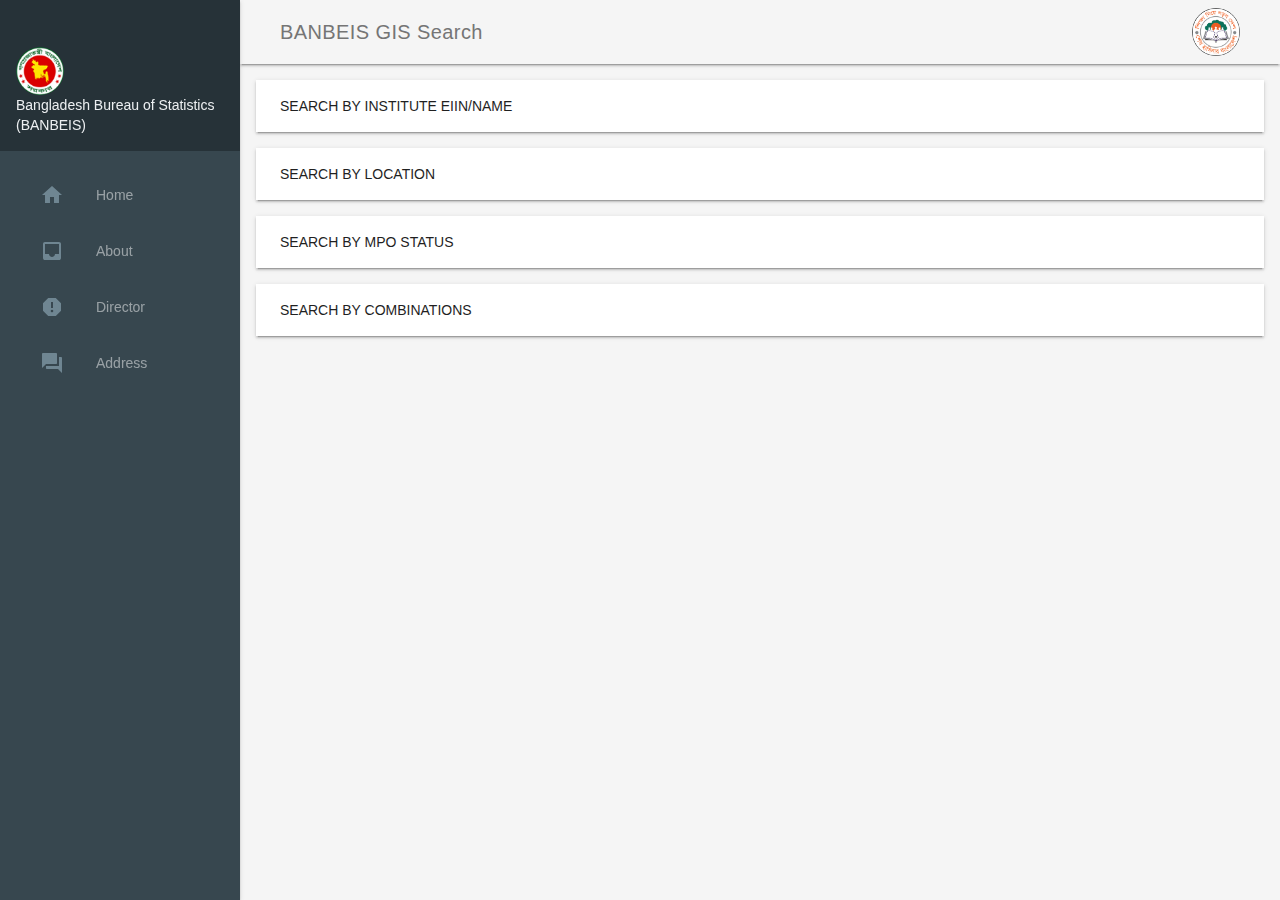
<file: app/src/debug/assets/www/index.html>
<!doctype html>
<!--
  Material Design Lite
  Copyright 2015 Google Inc. All rights reserved.

  Licensed under the Apache License, Version 2.0 (the "License");
  you may not use this file except in compliance with the License.
  You may obtain a copy of the License at

      https://www.apache.org/licenses/LICENSE-2.0

  Unless required by applicable law or agreed to in writing, software
  distributed under the License is distributed on an "AS IS" BASIS,
  WITHOUT WARRANTIES OR CONDITIONS OF ANY KIND, either express or implied.
  See the License for the specific language governing permissions and
  limitations under the License
-->
<html lang="en">
  <head>
    <meta charset="utf-8">
    <meta http-equiv="X-UA-Compatible" content="IE=edge">
    <meta name="description" content="A front-end template that helps you build fast, modern mobile web apps.">
    <meta name="viewport" content="width=device-width, initial-scale=1.0, minimum-scale=1.0">
    <title>Material Design Lite</title>

    <!-- Add to homescreen for Chrome on Android -->
    <meta name="mobile-web-app-capable" content="yes">
    <link rel="icon" sizes="192x192" href="images/android-desktop.png">

    <!-- Add to homescreen for Safari on iOS -->
    <meta name="apple-mobile-web-app-capable" content="yes">
    <meta name="apple-mobile-web-app-status-bar-style" content="black">
    <meta name="apple-mobile-web-app-title" content="Material Design Lite">
    <link rel="apple-touch-icon-precomposed" href="images/ios-desktop.png">

    <!-- Tile icon for Win8 (144x144 + tile color) -->
    <meta name="msapplication-TileImage" content="images/touch/ms-touch-icon-144x144-precomposed.png">
    <meta name="msapplication-TileColor" content="#3372DF">

    <link rel="shortcut icon" href="images/favicon.png">

    <!-- SEO: If your mobile URL is different from the desktop URL, add a canonical link to the desktop page https://developers.google.com/webmasters/smartphone-sites/feature-phones -->
    <!--
    <link rel="canonical" href="http://www.example.com/">
    -->

   
    <link rel="stylesheet" href="https://fonts.googleapis.com/icon?family=Material+Icons">
    <link rel="stylesheet" href="material.cyan-light_blue.min.css">
    <link rel="stylesheet" href="styles.css">
    <style>
    #view-source {
      position: fixed;
      display: block;
      right: 0;
      bottom: 0;
      margin-right: 40px;
      margin-bottom: 40px;
      z-index: 900;
    }
    </style>
  </head>
  <body>
    <div class="demo-layout mdl-layout mdl-js-layout mdl-layout--fixed-drawer mdl-layout--fixed-header">
      <header class="demo-header mdl-layout__header mdl-color--grey-100 mdl-color-text--grey-600">
        <div class="mdl-layout__header-row">
          <span class="mdl-layout-title" > BANBEIS GIS Search</span>
          <div class="mdl-layout-spacer"></div>
		
          <div class="mdl-textfield mdl-js-textfield mdl-textfield--expandable">
            
			<img src="images/ban.png" class="demo-avatar">
            
          </div>
		 
         
         
        </div>
      </header>
      <div class="demo-drawer mdl-layout__drawer mdl-color--blue-grey-900 mdl-color-text--blue-grey-50">
        <header class="demo-drawer-header">
		
	<!--	<img src="images/user.jpg" class="demo-avatar">-->
        <img src="images/logo.png" class="demo-avatar"> 
		  <label class="" >Bangladesh Bureau of Statistics (BANBEIS)</label> 
          <div class="demo-avatar-dropdown">
            
            <div class="mdl-layout-spacer"></div>
          
            
          </div>
		  
        </header>
        <nav class="demo-navigation mdl-navigation mdl-color--blue-grey-800">
          <a class="mdl-navigation__link" href="index.html"><i class="mdl-color-text--blue-grey-400 material-icons" role="presentation">home</i>Home</a>
          <a class="mdl-navigation__link" href="index.html"><i class="mdl-color-text--blue-grey-400 material-icons" role="presentation">inbox</i>About </a>
       
          <a class="mdl-navigation__link" href="index.html"><i class="mdl-color-text--blue-grey-400 material-icons" role="presentation">report</i>Director</a>
          <a class="mdl-navigation__link" href="index.html"><i class="mdl-color-text--blue-grey-400 material-icons" role="presentation">forum</i>Address</a>
     
        </nav>
      </div>
      <main class="mdl-layout__content mdl-color--grey-100">
        <div class="mdl-grid demo-content">
         
		  
		<div class="demo-charts mdl-color--white mdl-shadow--2dp mdl-cell mdl-cell--12-col mdl-grid">
		   <a  class="mdl-navigation__link" href="searchByInstName.html" >
           <label class="mdl-button" >Search by Institute EIIN/Name</label></a>
          </div>
		  <div class="demo-charts mdl-color--white mdl-shadow--2dp mdl-cell mdl-cell--12-col mdl-grid">
		   <a  class="mdl-navigation__link" href="searchByEiin.html" >
           <label class="mdl-button" >Search by Location</label></a>
          </div>
		  <div class="demo-charts mdl-color--white mdl-shadow--2dp mdl-cell mdl-cell--12-col mdl-grid">
		   <a  class="mdl-navigation__link" href="" >
          <label class="mdl-button" >Search by MPO  Status</label></a>
          </div>
		  
		   <div class="demo-charts mdl-color--white mdl-shadow--2dp mdl-cell mdl-cell--12-col mdl-grid">
		    <a  class="mdl-navigation__link" href="" >
          <label class="mdl-button" >Search by Combinations</label></a>
          </div>
        
          
        </div>
      </main>
    </div>
      

   <script src="material.min.js"></script>
  </body>
</html>
</file>
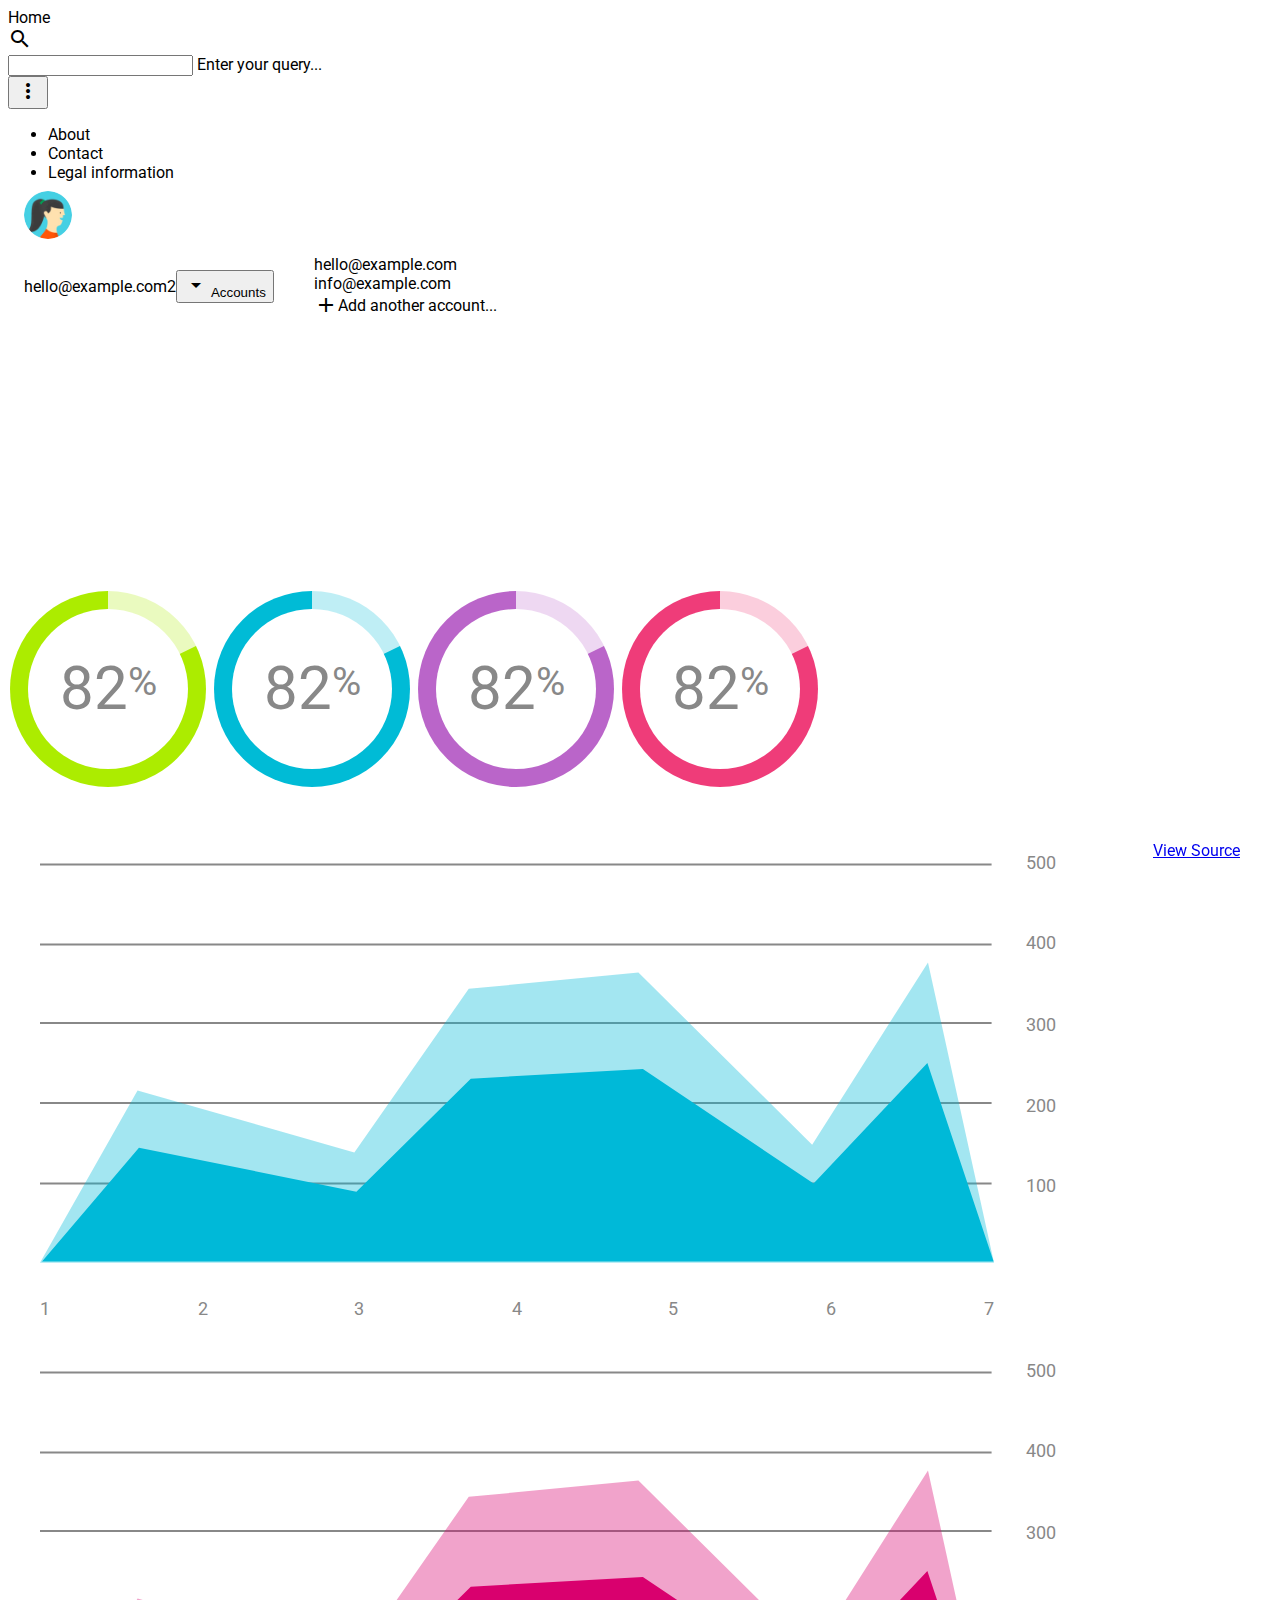
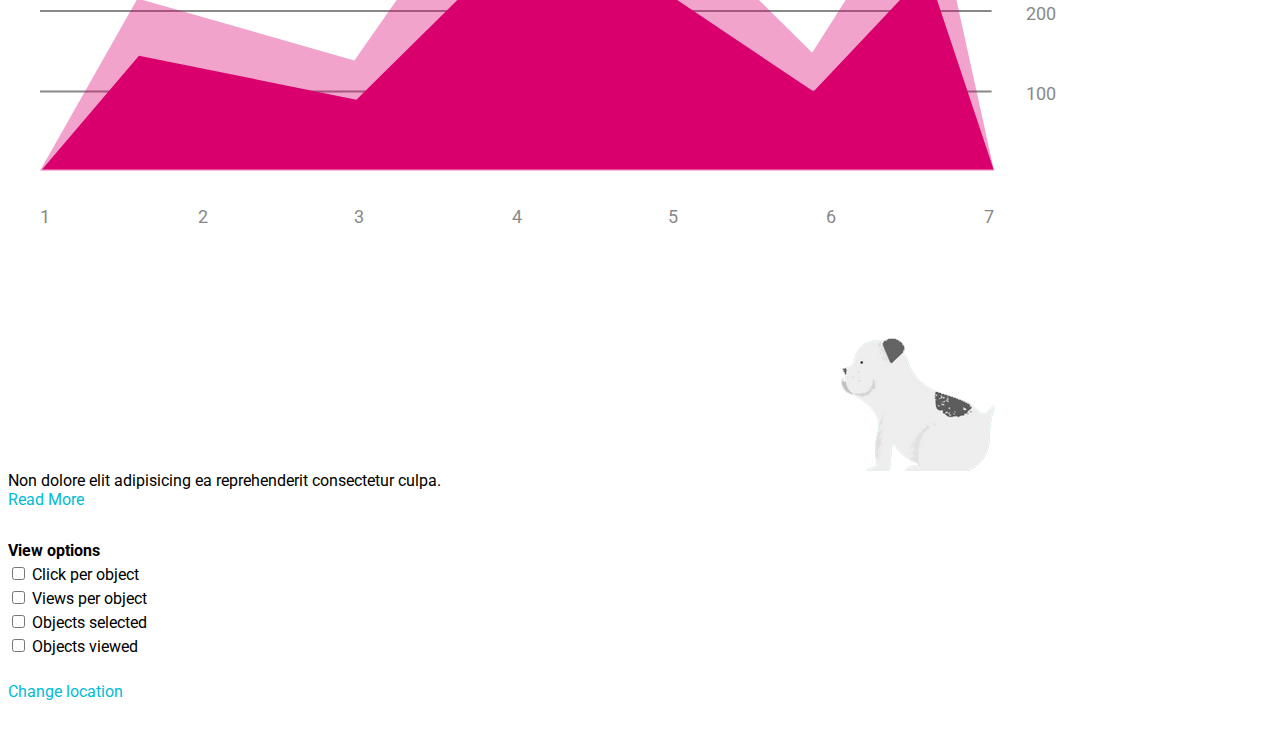
<file: app/src/debug/assets/www/index2.html>
<!doctype html>
<!--
  Material Design Lite
  Copyright 2015 Google Inc. All rights reserved.

  Licensed under the Apache License, Version 2.0 (the "License");
  you may not use this file except in compliance with the License.
  You may obtain a copy of the License at

      https://www.apache.org/licenses/LICENSE-2.0

  Unless required by applicable law or agreed to in writing, software
  distributed under the License is distributed on an "AS IS" BASIS,
  WITHOUT WARRANTIES OR CONDITIONS OF ANY KIND, either express or implied.
  See the License for the specific language governing permissions and
  limitations under the License
-->
<html lang="en">
  <head>
    <meta charset="utf-8">
    <meta http-equiv="X-UA-Compatible" content="IE=edge">
    <meta name="description" content="A front-end template that helps you build fast, modern mobile web apps.">
    <meta name="viewport" content="width=device-width, initial-scale=1.0, minimum-scale=1.0">
    <title>Material Design Lite</title>

    <!-- Add to homescreen for Chrome on Android -->
    <meta name="mobile-web-app-capable" content="yes">
    <link rel="icon" sizes="192x192" href="images/android-desktop.png">

    <!-- Add to homescreen for Safari on iOS -->
    <meta name="apple-mobile-web-app-capable" content="yes">
    <meta name="apple-mobile-web-app-status-bar-style" content="black">
    <meta name="apple-mobile-web-app-title" content="Material Design Lite">
    <link rel="apple-touch-icon-precomposed" href="images/ios-desktop.png">

    <!-- Tile icon for Win8 (144x144 + tile color) -->
    <meta name="msapplication-TileImage" content="images/touch/ms-touch-icon-144x144-precomposed.png">
    <meta name="msapplication-TileColor" content="#3372DF">

    <link rel="shortcut icon" href="images/favicon.png">

    <!-- SEO: If your mobile URL is different from the desktop URL, add a canonical link to the desktop page https://developers.google.com/webmasters/smartphone-sites/feature-phones -->
    <!--
    <link rel="canonical" href="http://www.example.com/">
    -->

    <link rel="stylesheet" href="https://fonts.googleapis.com/css?family=Roboto:regular,bold,italic,thin,light,bolditalic,black,medium&amp;lang=en">
    <link rel="stylesheet" href="https://fonts.googleapis.com/icon?family=Material+Icons">
    <link rel="stylesheet" href="https://code.getmdl.io/1.3.0/material.cyan-light_blue.min.css">
    <link rel="stylesheet" href="styles.css">
    <style>
    #view-source {
      position: fixed;
      display: block;
      right: 0;
      bottom: 0;
      margin-right: 40px;
      margin-bottom: 40px;
      z-index: 900;
    }
    </style>
  </head>
  <body>
    <div class="demo-layout mdl-layout mdl-js-layout mdl-layout--fixed-drawer mdl-layout--fixed-header">
      <header class="demo-header mdl-layout__header mdl-color--grey-100 mdl-color-text--grey-600">
        <div class="mdl-layout__header-row">
          <span class="mdl-layout-title" >Home</span>
          <div class="mdl-layout-spacer"></div>
	
          <div class="mdl-textfield mdl-js-textfield mdl-textfield--expandable">
            <label class="mdl-button mdl-js-button mdl-button--icon" for="search">
              <i class="material-icons">search</i>
            </label>
            <div class="mdl-textfield__expandable-holder">
              <input class="mdl-textfield__input" type="text" id="search">
              <label class="mdl-textfield__label" for="search">Enter your query...</label>
            </div>
          </div>
		
          <button class="mdl-button mdl-js-button mdl-js-ripple-effect mdl-button--icon" id="hdrbtn">
            <i class="material-icons">more_vert</i>
          </button>
          <ul class="mdl-menu mdl-js-menu mdl-js-ripple-effect mdl-menu--bottom-right" for="hdrbtn">
            <li class="mdl-menu__item">About</li>
            <li class="mdl-menu__item">Contact</li>
            <li class="mdl-menu__item">Legal information</li>
          </ul>
        </div>
      </header>
      <div class="demo-drawer mdl-layout__drawer mdl-color--blue-grey-900 mdl-color-text--blue-grey-50">
        <header class="demo-drawer-header">
          <img src="images/user.jpg" class="demo-avatar">
          <div class="demo-avatar-dropdown">
            <span>hello@example.com2</span>
            <div class="mdl-layout-spacer"></div>
            <button id="accbtn" class="mdl-button mdl-js-button mdl-js-ripple-effect mdl-button--icon">
              <i class="material-icons" role="presentation">arrow_drop_down</i>
              <span class="visuallyhidden">Accounts</span>
            </button>
            <ul class="mdl-menu mdl-menu--bottom-right mdl-js-menu mdl-js-ripple-effect" for="accbtn">
              <li class="mdl-menu__item">hello@example.com</li>
              <li class="mdl-menu__item">info@example.com</li>
              <li class="mdl-menu__item"><i class="material-icons">add</i>Add another account...</li>
            </ul>
          </div>
        </header>
        <nav class="demo-navigation mdl-navigation mdl-color--blue-grey-800">
          <a class="mdl-navigation__link" href="map.html"><i class="mdl-color-text--blue-grey-400 material-icons" role="presentation">home</i>Home</a>
          <a class="mdl-navigation__link" href=""><i class="mdl-color-text--blue-grey-400 material-icons" role="presentation">inbox</i>Inbox</a>
          <a class="mdl-navigation__link" href=""><i class="mdl-color-text--blue-grey-400 material-icons" role="presentation">delete</i>Trash</a>
          <a class="mdl-navigation__link" href=""><i class="mdl-color-text--blue-grey-400 material-icons" role="presentation">report</i>Spam</a>
          <a class="mdl-navigation__link" href=""><i class="mdl-color-text--blue-grey-400 material-icons" role="presentation">forum</i>Forums</a>
          <a class="mdl-navigation__link" href=""><i class="mdl-color-text--blue-grey-400 material-icons" role="presentation">flag</i>Updates</a>
          <a class="mdl-navigation__link" href=""><i class="mdl-color-text--blue-grey-400 material-icons" role="presentation">local_offer</i>Promos</a>
          <a class="mdl-navigation__link" href=""><i class="mdl-color-text--blue-grey-400 material-icons" role="presentation">shopping_cart</i>Purchases</a>
          <a class="mdl-navigation__link" href=""><i class="mdl-color-text--blue-grey-400 material-icons" role="presentation">people</i>Social</a>
          <div class="mdl-layout-spacer"></div>
          <a class="mdl-navigation__link" href=""><i class="mdl-color-text--blue-grey-400 material-icons" role="presentation">help_outline</i><span class="visuallyhidden">Help</span></a>
        </nav>
      </div>
      <main class="mdl-layout__content mdl-color--grey-100">
        <div class="mdl-grid demo-content">
          <div class="demo-charts mdl-color--white mdl-shadow--2dp mdl-cell mdl-cell--12-col mdl-grid">
            <svg fill="currentColor" width="200px" height="200px" viewBox="0 0 1 1" class="demo-chart mdl-cell mdl-cell--4-col mdl-cell--3-col-desktop">
              <use xlink:href="#piechart" mask="url(#piemask)" />
              <text x="0.5" y="0.5" font-family="Roboto" font-size="0.3" fill="#888" text-anchor="middle" dy="0.1">82<tspan font-size="0.2" dy="-0.07">%</tspan></text>
            </svg>
            <svg fill="currentColor" width="200px" height="200px" viewBox="0 0 1 1" class="demo-chart mdl-cell mdl-cell--4-col mdl-cell--3-col-desktop">
              <use xlink:href="#piechart" mask="url(#piemask)" />
              <text x="0.5" y="0.5" font-family="Roboto" font-size="0.3" fill="#888" text-anchor="middle" dy="0.1">82<tspan dy="-0.07" font-size="0.2">%</tspan></text>
            </svg>
            <svg fill="currentColor" width="200px" height="200px" viewBox="0 0 1 1" class="demo-chart mdl-cell mdl-cell--4-col mdl-cell--3-col-desktop">
              <use xlink:href="#piechart" mask="url(#piemask)" />
              <text x="0.5" y="0.5" font-family="Roboto" font-size="0.3" fill="#888" text-anchor="middle" dy="0.1">82<tspan dy="-0.07" font-size="0.2">%</tspan></text>
            </svg>
            <svg fill="currentColor" width="200px" height="200px" viewBox="0 0 1 1" class="demo-chart mdl-cell mdl-cell--4-col mdl-cell--3-col-desktop">
              <use xlink:href="#piechart" mask="url(#piemask)" />
              <text x="0.5" y="0.5" font-family="Roboto" font-size="0.3" fill="#888" text-anchor="middle" dy="0.1">82<tspan dy="-0.07" font-size="0.2">%</tspan></text>
            </svg>
          </div>
          <div class="demo-graphs mdl-shadow--2dp mdl-color--white mdl-cell mdl-cell--8-col">
            <svg fill="currentColor" viewBox="0 0 500 250" class="demo-graph">
              <use xlink:href="#chart" />
            </svg>
            <svg fill="currentColor" viewBox="0 0 500 250" class="demo-graph">
              <use xlink:href="#chart" />
            </svg>
          </div>
          <div class="demo-cards mdl-cell mdl-cell--4-col mdl-cell--8-col-tablet mdl-grid mdl-grid--no-spacing">
            <div class="demo-updates mdl-card mdl-shadow--2dp mdl-cell mdl-cell--4-col mdl-cell--4-col-tablet mdl-cell--12-col-desktop">
              <div class="mdl-card__title mdl-card--expand mdl-color--teal-300">
                <h2 class="mdl-card__title-text">Updates</h2>
              </div>
              <div class="mdl-card__supporting-text mdl-color-text--grey-600">
                Non dolore elit adipisicing ea reprehenderit consectetur culpa.
              </div>
              <div class="mdl-card__actions mdl-card--border">
                <a href="#" class="mdl-button mdl-js-button mdl-js-ripple-effect">Read More</a>
              </div>
            </div>
            <div class="demo-separator mdl-cell--1-col"></div>
            <div class="demo-options mdl-card mdl-color--deep-purple-500 mdl-shadow--2dp mdl-cell mdl-cell--4-col mdl-cell--3-col-tablet mdl-cell--12-col-desktop">
              <div class="mdl-card__supporting-text mdl-color-text--blue-grey-50">
                <h3>View options</h3>
                <ul>
                  <li>
                    <label for="chkbox1" class="mdl-checkbox mdl-js-checkbox mdl-js-ripple-effect">
                      <input type="checkbox" id="chkbox1" class="mdl-checkbox__input">
                      <span class="mdl-checkbox__label">Click per object</span>
                    </label>
                  </li>
                  <li>
                    <label for="chkbox2" class="mdl-checkbox mdl-js-checkbox mdl-js-ripple-effect">
                      <input type="checkbox" id="chkbox2" class="mdl-checkbox__input">
                      <span class="mdl-checkbox__label">Views per object</span>
                    </label>
                  </li>
                  <li>
                    <label for="chkbox3" class="mdl-checkbox mdl-js-checkbox mdl-js-ripple-effect">
                      <input type="checkbox" id="chkbox3" class="mdl-checkbox__input">
                      <span class="mdl-checkbox__label">Objects selected</span>
                    </label>
                  </li>
                  <li>
                    <label for="chkbox4" class="mdl-checkbox mdl-js-checkbox mdl-js-ripple-effect">
                      <input type="checkbox" id="chkbox4" class="mdl-checkbox__input">
                      <span class="mdl-checkbox__label">Objects viewed</span>
                    </label>
                  </li>
                </ul>
              </div>
              <div class="mdl-card__actions mdl-card--border">
                <a href="#" class="mdl-button mdl-js-button mdl-js-ripple-effect mdl-color-text--blue-grey-50">Change location</a>
                <div class="mdl-layout-spacer"></div>
                <i class="material-icons">location_on</i>
              </div>
            </div>
          </div>
        </div>
      </main>
    </div>
      <svg xmlns="http://www.w3.org/2000/svg" xmlns:xlink="http://www.w3.org/1999/xlink" version="1.1" style="position: fixed; left: -1000px; height: -1000px;">
        <defs>
          <mask id="piemask" maskContentUnits="objectBoundingBox">
            <circle cx=0.5 cy=0.5 r=0.49 fill="white" />
            <circle cx=0.5 cy=0.5 r=0.40 fill="black" />
          </mask>
          <g id="piechart">
            <circle cx=0.5 cy=0.5 r=0.5 />
            <path d="M 0.5 0.5 0.5 0 A 0.5 0.5 0 0 1 0.95 0.28 z" stroke="none" fill="rgba(255, 255, 255, 0.75)" />
          </g>
        </defs>
      </svg>
      <svg version="1.1" xmlns="http://www.w3.org/2000/svg" xmlns:xlink="http://www.w3.org/1999/xlink" viewBox="0 0 500 250" style="position: fixed; left: -1000px; height: -1000px;">
        <defs>
          <g id="chart">
            <g id="Gridlines">
              <line fill="#888888" stroke="#888888" stroke-miterlimit="10" x1="0" y1="27.3" x2="468.3" y2="27.3" />
              <line fill="#888888" stroke="#888888" stroke-miterlimit="10" x1="0" y1="66.7" x2="468.3" y2="66.7" />
              <line fill="#888888" stroke="#888888" stroke-miterlimit="10" x1="0" y1="105.3" x2="468.3" y2="105.3" />
              <line fill="#888888" stroke="#888888" stroke-miterlimit="10" x1="0" y1="144.7" x2="468.3" y2="144.7" />
              <line fill="#888888" stroke="#888888" stroke-miterlimit="10" x1="0" y1="184.3" x2="468.3" y2="184.3" />
            </g>
            <g id="Numbers">
              <text transform="matrix(1 0 0 1 485 29.3333)" fill="#888888" font-family="'Roboto'" font-size="9">500</text>
              <text transform="matrix(1 0 0 1 485 69)" fill="#888888" font-family="'Roboto'" font-size="9">400</text>
              <text transform="matrix(1 0 0 1 485 109.3333)" fill="#888888" font-family="'Roboto'" font-size="9">300</text>
              <text transform="matrix(1 0 0 1 485 149)" fill="#888888" font-family="'Roboto'" font-size="9">200</text>
              <text transform="matrix(1 0 0 1 485 188.3333)" fill="#888888" font-family="'Roboto'" font-size="9">100</text>
              <text transform="matrix(1 0 0 1 0 249.0003)" fill="#888888" font-family="'Roboto'" font-size="9">1</text>
              <text transform="matrix(1 0 0 1 78 249.0003)" fill="#888888" font-family="'Roboto'" font-size="9">2</text>
              <text transform="matrix(1 0 0 1 154.6667 249.0003)" fill="#888888" font-family="'Roboto'" font-size="9">3</text>
              <text transform="matrix(1 0 0 1 232.1667 249.0003)" fill="#888888" font-family="'Roboto'" font-size="9">4</text>
              <text transform="matrix(1 0 0 1 309 249.0003)" fill="#888888" font-family="'Roboto'" font-size="9">5</text>
              <text transform="matrix(1 0 0 1 386.6667 249.0003)" fill="#888888" font-family="'Roboto'" font-size="9">6</text>
              <text transform="matrix(1 0 0 1 464.3333 249.0003)" fill="#888888" font-family="'Roboto'" font-size="9">7</text>
            </g>
            <g id="Layer_5">
              <polygon opacity="0.36" stroke-miterlimit="10" points="0,223.3 48,138.5 154.7,169 211,88.5
              294.5,80.5 380,165.2 437,75.5 469.5,223.3 	"/>
            </g>
            <g id="Layer_4">
              <polygon stroke-miterlimit="10" points="469.3,222.7 1,222.7 48.7,166.7 155.7,188.3 212,132.7
              296.7,128 380.7,184.3 436.7,125 	"/>
            </g>
          </g>
        </defs>
      </svg>
      <a href="https://github.com/google/material-design-lite/blob/mdl-1.x/templates/dashboard/" target="_blank" id="view-source" class="mdl-button mdl-js-button mdl-button--raised mdl-js-ripple-effect mdl-button--colored mdl-color-text--white">View Source</a>
    <script src="https://code.getmdl.io/1.3.0/material.min.js"></script>
  </body>
</html>
</file>
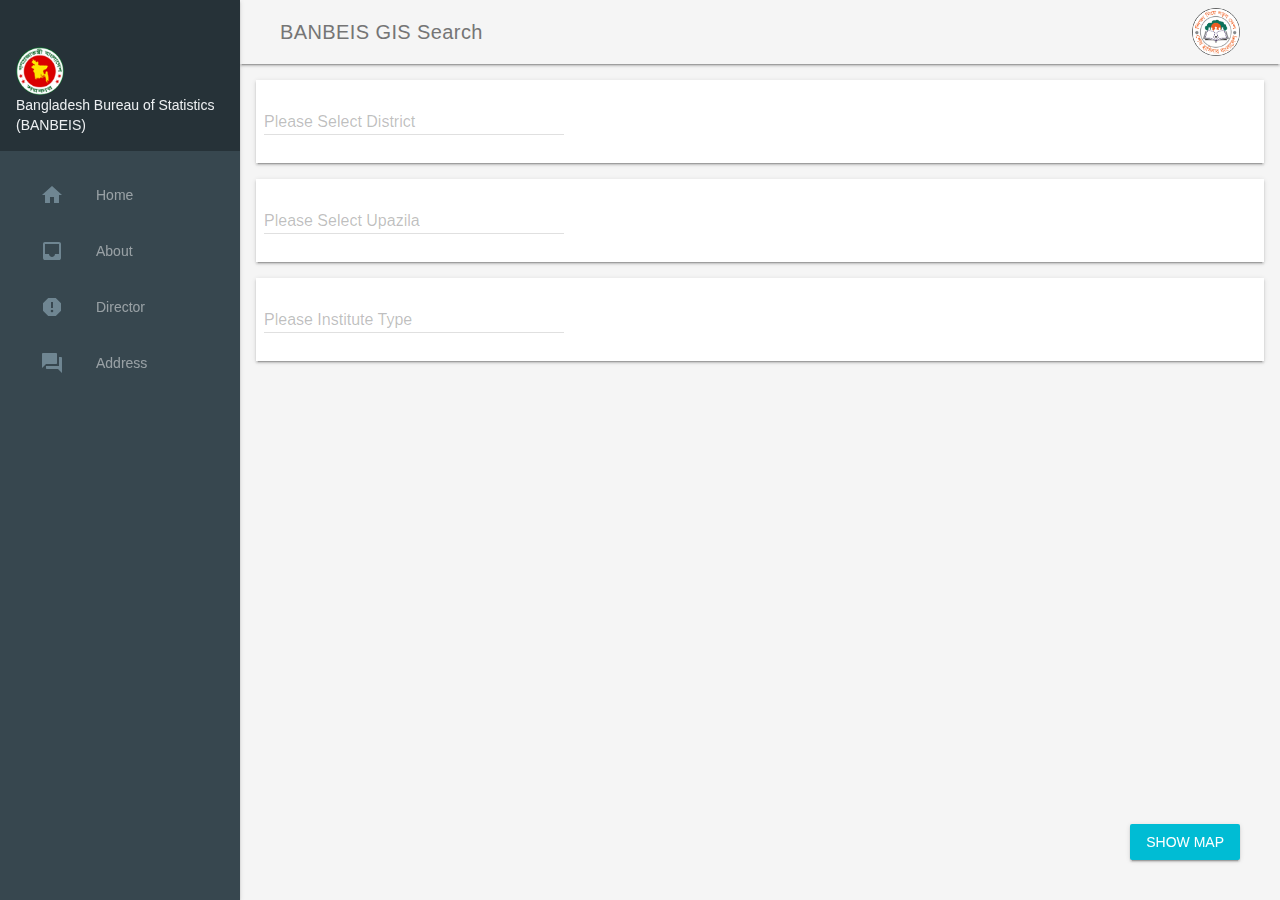
<file: app/src/debug/assets/www/searchByEiin.html>
<!doctype html>
<!--
  Material Design Lite
  Copyright 2015 Google Inc. All rights reserved.

  Licensed under the Apache License, Version 2.0 (the "License");
  you may not use this file except in compliance with the License.
  You may obtain a copy of the License at

      https://www.apache.org/licenses/LICENSE-2.0

  Unless required by applicable law or agreed to in writing, software
  distributed under the License is distributed on an "AS IS" BASIS,
  WITHOUT WARRANTIES OR CONDITIONS OF ANY KIND, either express or implied.
  See the License for the specific language governing permissions and
  limitations under the License
-->
<html lang="en">
  <head>
    <meta charset="utf-8">
    <meta http-equiv="X-UA-Compatible" content="IE=edge">
    <meta name="description" content="A front-end template that helps you build fast, modern mobile web apps.">
    <meta name="viewport" content="width=device-width, initial-scale=1.0, minimum-scale=1.0">
    <title>Material Design Lite</title>

    <!-- Add to homescreen for Chrome on Android -->
    <meta name="mobile-web-app-capable" content="yes">
    <link rel="icon" sizes="192x192" href="images/android-desktop.png">

    <!-- Add to homescreen for Safari on iOS -->
    <meta name="apple-mobile-web-app-capable" content="yes">
    <meta name="apple-mobile-web-app-status-bar-style" content="black">
    <meta name="apple-mobile-web-app-title" content="Material Design Lite">
    <link rel="apple-touch-icon-precomposed" href="images/ios-desktop.png">

    <!-- Tile icon for Win8 (144x144 + tile color) -->
    <meta name="msapplication-TileImage" content="images/touch/ms-touch-icon-144x144-precomposed.png">
    <meta name="msapplication-TileColor" content="#3372DF">

    <link rel="shortcut icon" href="images/favicon.png">

    <!-- SEO: If your mobile URL is different from the desktop URL, add a canonical link to the desktop page https://developers.google.com/webmasters/smartphone-sites/feature-phones -->
    <!--
    <link rel="canonical" href="http://www.example.com/">
    -->

    
    <link rel="stylesheet" href="https://fonts.googleapis.com/icon?family=Material+Icons">
     <link rel="stylesheet" href="material.cyan-light_blue.min.css">
    <link rel="stylesheet" href="styles.css">
    <style>
    #view-source {
      position: fixed;
      display: block;
      right: 0;
      bottom: 0;
      margin-right: 40px;
      margin-bottom: 40px;
      z-index: 900;
    }
    </style>
  </head>
  <body>
    <div class="demo-layout mdl-layout mdl-js-layout mdl-layout--fixed-drawer mdl-layout--fixed-header">
      <header class="demo-header mdl-layout__header mdl-color--grey-100 mdl-color-text--grey-600">
        <div class="mdl-layout__header-row">
          <span class="mdl-layout-title" >BANBEIS GIS Search</span>
          <div class="mdl-layout-spacer"></div>
		
          <div class="mdl-textfield mdl-js-textfield mdl-textfield--expandable">
            
			<img src="images/ban.png" class="demo-avatar">
            
          </div>
		 
         
         
        </div>
      </header>
      <div class="demo-drawer mdl-layout__drawer mdl-color--blue-grey-900 mdl-color-text--blue-grey-50">
        <header class="demo-drawer-header">
		
	<!--	<img src="images/user.jpg" class="demo-avatar">-->
        <img src="images/logo.png" class="demo-avatar"> 
		  <label class="" >Bangladesh Bureau of Statistics (BANBEIS)</label> 
          <div class="demo-avatar-dropdown">
            
            <div class="mdl-layout-spacer"></div>
          
            
          </div>
		  
        </header>
        <nav class="demo-navigation mdl-navigation mdl-color--blue-grey-800">
          <a class="mdl-navigation__link" href="index.html"><i class="mdl-color-text--blue-grey-400 material-icons" role="presentation">home</i>Home</a>
          <a class="mdl-navigation__link" href=""><i class="mdl-color-text--blue-grey-400 material-icons" role="presentation">inbox</i>About </a>
       
          <a class="mdl-navigation__link" href=""><i class="mdl-color-text--blue-grey-400 material-icons" role="presentation">report</i>Director</a>
          <a class="mdl-navigation__link" href=""><i class="mdl-color-text--blue-grey-400 material-icons" role="presentation">forum</i>Address</a>
     
        </nav>
      </div>
      <main class="mdl-layout__content mdl-color--grey-100">
        <div class="mdl-grid demo-content">
         
		 <div class="demo-charts mdl-color--white mdl-shadow--2dp mdl-cell mdl-cell--12-col mdl-grid  ">
		<!-- Numeric Textfield with Floating Label -->
<form action="#">
  <div class="mdl-textfield mdl-js-textfield mdl-textfield--floating-label">
    <input class="mdl-textfield__input" type="text" id="sample4">
    <label class="mdl-textfield__label" for="sample4">Please Select District</label>
    <span class="mdl-textfield__error">Input is not Valid EIIN No</span>
  </div>
</form>
    
                 </div>
                
            <div class="demo-charts mdl-color--white mdl-shadow--2dp mdl-cell mdl-cell--12-col mdl-grid  ">
                <form action="#">
  <div class="mdl-textfield mdl-js-textfield mdl-textfield--floating-label">
    <input class="mdl-textfield__input" type="text" id="sample4">
    <label class="mdl-textfield__label" for="sample4">Please Select Upazila</label>
    <span class="mdl-textfield__error">Input is not Valid EIIN No</span>
  </div>
</form>
            </div>            
                
     <div class="demo-charts mdl-color--white mdl-shadow--2dp mdl-cell mdl-cell--12-col mdl-grid  ">           
                
                <form action="#">
  <div class="mdl-textfield mdl-js-textfield mdl-textfield--floating-label">
    <input class="mdl-textfield__input" type="text"  id="sample4">
    <label class="mdl-textfield__label" for="sample4">Please Institute Type</label>
    
  </div>
</form>
          </div> 
		  
		  
        
          
        </div>
      </main>
    </div>
      
      <a href="map.html"  id="view-source" class="mdl-button mdl-js-button mdl-button--raised mdl-js-ripple-effect mdl-button--colored mdl-color-text--white">Show Map</a>
	 
    <script src="material.min.js"></script>
  </body>
</html>
</file>
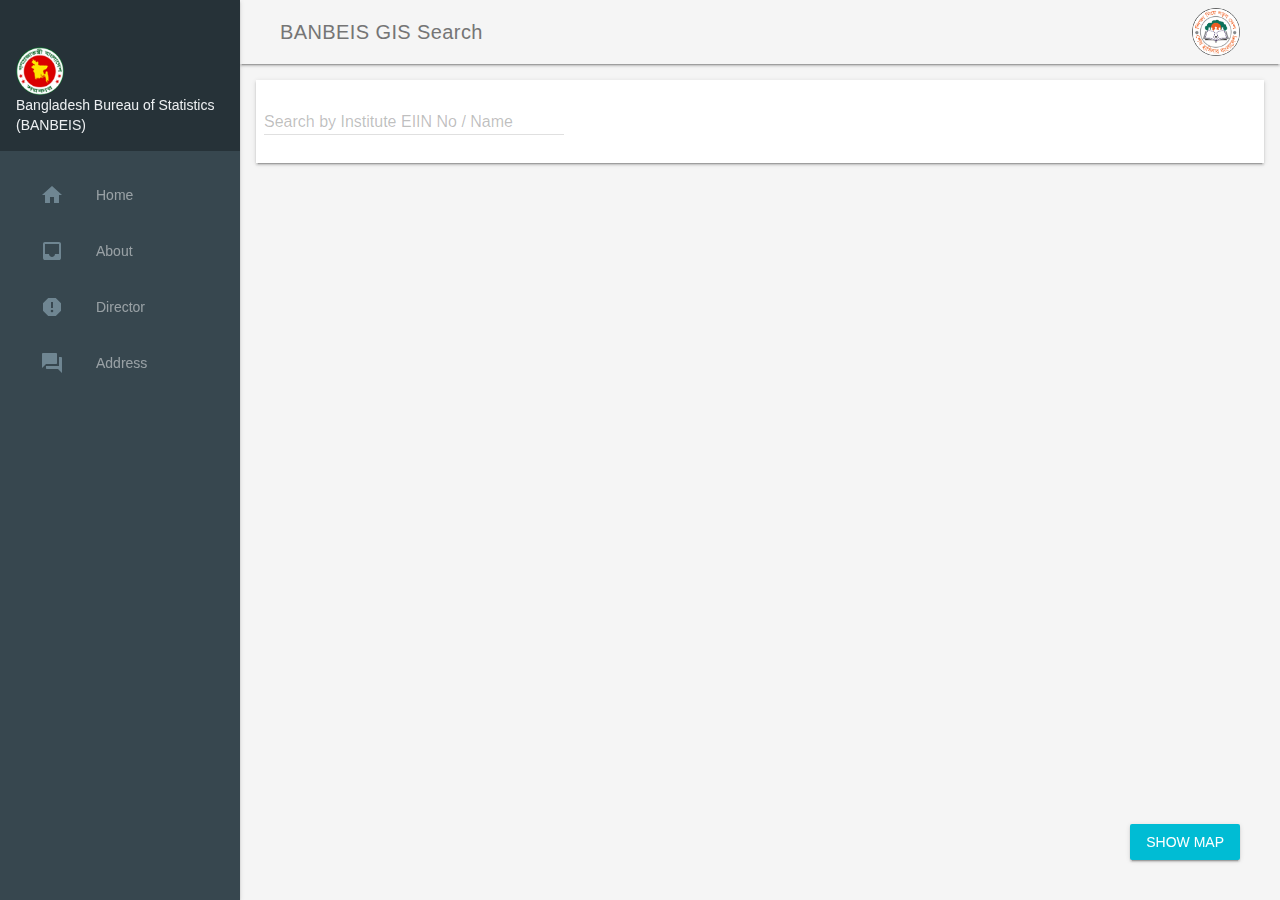
<file: app/src/debug/assets/www/searchByInstName.html>
<!doctype html>
<!--
  Material Design Lite
  Copyright 2015 Google Inc. All rights reserved.

  Licensed under the Apache License, Version 2.0 (the "License");
  you may not use this file except in compliance with the License.
  You may obtain a copy of the License at

      https://www.apache.org/licenses/LICENSE-2.0

  Unless required by applicable law or agreed to in writing, software
  distributed under the License is distributed on an "AS IS" BASIS,
  WITHOUT WARRANTIES OR CONDITIONS OF ANY KIND, either express or implied.
  See the License for the specific language governing permissions and
  limitations under the License
-->
<html lang="en">
  <head>
    <meta charset="utf-8">
    <meta http-equiv="X-UA-Compatible" content="IE=edge">
    <meta name="description" content="A front-end template that helps you build fast, modern mobile web apps.">
    <meta name="viewport" content="width=device-width, initial-scale=1.0, minimum-scale=1.0">
    <title>Material Design Lite</title>

    <!-- Add to homescreen for Chrome on Android -->
    <meta name="mobile-web-app-capable" content="yes">
    <link rel="icon" sizes="192x192" href="images/android-desktop.png">

    <!-- Add to homescreen for Safari on iOS -->
    <meta name="apple-mobile-web-app-capable" content="yes">
    <meta name="apple-mobile-web-app-status-bar-style" content="black">
    <meta name="apple-mobile-web-app-title" content="Material Design Lite">
    <link rel="apple-touch-icon-precomposed" href="images/ios-desktop.png">

    <!-- Tile icon for Win8 (144x144 + tile color) -->
    <meta name="msapplication-TileImage" content="images/touch/ms-touch-icon-144x144-precomposed.png">
    <meta name="msapplication-TileColor" content="#3372DF">

    <link rel="shortcut icon" href="images/favicon.png">

    <!-- SEO: If your mobile URL is different from the desktop URL, add a canonical link to the desktop page https://developers.google.com/webmasters/smartphone-sites/feature-phones -->
    <!--
    <link rel="canonical" href="http://www.example.com/">
    -->

   
    <link rel="stylesheet" href="https://fonts.googleapis.com/icon?family=Material+Icons">
    <link rel="stylesheet" href="material.cyan-light_blue.min.css">
	<link rel="stylesheet" href="jquery-ui/jquery-ui.min.css">  
    <link rel="stylesheet" href="styles.css">
    <style>
    #view-source {
      position: fixed;
      display: block;
      right: 0;
      bottom: 0;
      margin-right: 40px;
      margin-bottom: 40px;
      z-index: 900;
    }
    
    
    
    .dropdown-menu {
    min-width: 10px !important;
    
}


.ui-autocomplete {
    font-size: 12px;
    max-height: 300px;
    overflow-x: hidden;
    overflow-y: auto;
}
.ui-autocomplete-category_r {
    background: #47a447 none repeat scroll 0 0;
    border: 1px solid #ffffff;
    color: #ffffff;
    font-size: 120%;
    line-height: 1.5;
    margin: 0.8em 0 0.2em;
    padding: 0.2em 0.4em;
}
.ui-autocomplete-category_n {
    background: #d4412d none repeat scroll 0 0;
    border: 1px solid #ffffff;
    color: #ffffff;
    font-size: 120%;
    line-height: 1.5;
    margin: 0.8em 0 0.2em;
    padding: 0.2em 0.4em;
}
.ui-autocomplete-category_o {
    background: #428bca none repeat scroll 0 0;
    border: 1px solid #ffffff;
    color: #ffffff;
    font-size: 120%;
    line-height: 1.5;
    margin: 0.8em 0 0.2em;
    padding: 0.2em 0.4em;
}
.ui-autocomplete-sub-category {
    background: #5ebfdd none repeat scroll 0 0;
    border: 1px solid #5ebfdd;
    color: #ffffff;
    font-size: 110%;
    line-height: 1.5;
    margin: -0.2em 0 0.2em;
    padding: 0.2em 0.4em;
}
.ui-autocomplete-sub-category1 {
    background: #5ebfdd none repeat scroll 0 0;
    border: 1px solid #ffffff;
    color: #ffffff;
    font-size: 110%;
    line-height: 1.5;
    margin: 0.8em 0 0.2em;
    padding: 0.2em 0.4em;
}
.ui-widget-content .ui-state-focus {
    background: #f2f5f7 none repeat scroll 0 0;
    border: 1px solid #428bca;
    color: #008fdc;
    font-size: 100%;
    font-weight: bold;
}
* html .ui-autocomplete {
    font-size: 12px;
    height: 200px;
}

.ui-widget{
  font-size: 100%;
  z-index: 99999;
/*   background: white; */
}
    </style>
	
	<script>


	</script>
  </head>
  <body>
    <div class="demo-layout mdl-layout mdl-js-layout mdl-layout--fixed-drawer mdl-layout--fixed-header">
      <header class="demo-header mdl-layout__header mdl-color--grey-100 mdl-color-text--grey-600">
        <div class="mdl-layout__header-row">
          <span class="mdl-layout-title" >BANBEIS GIS Search</span>
          <div class="mdl-layout-spacer"></div>
		
          <div class="mdl-textfield mdl-js-textfield mdl-textfield--expandable">
            
			<img src="images/ban.png" class="demo-avatar">
            
          </div>
		 
         
         
        </div>
      </header>
      <div class="demo-drawer mdl-layout__drawer mdl-color--blue-grey-900 mdl-color-text--blue-grey-50">
        <header class="demo-drawer-header">
		
	<!--	<img src="images/user.jpg" class="demo-avatar">-->
        <img src="images/logo.png" class="demo-avatar"> 
		  <label class="" >Bangladesh Bureau of Statistics (BANBEIS)</label> 
          <div class="demo-avatar-dropdown">
            
            <div class="mdl-layout-spacer"></div>
          
            
          </div>
		  
        </header>
        <nav class="demo-navigation mdl-navigation mdl-color--blue-grey-800">
          <a class="mdl-navigation__link" href="index.html"><i class="mdl-color-text--blue-grey-400 material-icons" role="presentation">home</i>Home</a>
          <a class="mdl-navigation__link" href=""><i class="mdl-color-text--blue-grey-400 material-icons" role="presentation">inbox</i>About </a>
       
          <a class="mdl-navigation__link" href=""><i class="mdl-color-text--blue-grey-400 material-icons" role="presentation">report</i>Director</a>
          <a class="mdl-navigation__link" href=""><i class="mdl-color-text--blue-grey-400 material-icons" role="presentation">forum</i>Address</a>
     
        </nav>
      </div>
      <main class="mdl-layout__content mdl-color--grey-100">
        <div class="mdl-grid demo-content">
         
		 <div class="demo-charts mdl-color--white mdl-shadow--2dp mdl-cell mdl-cell--12-col mdl-grid  ">
                     
                    
 <div class="mdl-textfield mdl-js-textfield">
  <input class="mdl-textfield__input" type="text" id="searchInst"  >
  <label class="mdl-textfield__label" for="searchClient">Search by Institute EIIN No  / Name</label>
</div>
             
                 </div> 
		  
	 

          
        </div>
      </main>
    </div>
      
      <a href=""  id="view-source" class="mdl-button mdl-js-button mdl-button--raised mdl-js-ripple-effect mdl-button--colored mdl-color-text--white">Show Map</a>
	 
    <script src="material.min.js"></script>
	
	<script src="jquery-3.2.1.min.js"></script>		  
<script src="jquery-ui/jquery-ui.min.js"></script>


<script>
    
    
 
	$(function () {
     onloadGeocodeJS();
  	
});



function getEditCustInfo( id,name){
	  //Android.showToast(id);
	window.location.replace("map_1.html?id=1");
 	 
}



function onloadGeocodeJS(){

	var selectedItem="";
	function getSelectedItem( id,name ) {
		getEditCustInfo( id,name);
	
	selectedItem=name;

	}
	$("#searchInst" ).keyup(function(){
	selectedValue=$(this).val();
	});

	$.widget( "custom.searchInfo", $.ui.autocomplete, {
		 _create: function() {
		      this._super();
		      this.widget().menu( "option", "items", "> :not(.ui-autocomplete-category)" );
	    },
	    _renderMenu: function( ul, items ) {
	      var that = this,
	        currentCategory = "";
	        currentSubCategory = "";
	      $.each( items, function( index, item ) {
	    	  var li;
		    
			        if ( item.subCategory != currentSubCategory ) {
				          ul.append( "<li class='ui-autocomplete-category ui-autocomplete-sub-category1'>" + item.subCategory+"</li>" );
				          currentSubCategory = item.subCategory;
			        }
		        
		        that._renderItemData( ul, item );
		   });
	    }
	  });
	
	

	$( "#searchInst" ).searchInfo({//autocomplete({
		 minLength: 3,
                 dataType: 'jsonp',
	 source: function(request, response){
	 jQuery.get("inst_name.json", {searchWord:request.term},function(data){

	 response($.map(data, function(item) {
	 var cpt=item.cptCode;
		 var testName=(cpt==null?item.INST_NAME:'['+cpt+'] # '+item.INST_NAME);

	 return {label: testName,value: testName,eiinId:item.EIIN,instName:item.client_name,subCategory:item.THANA};
	 })
	 
	 );
	 },"json");
	 },dataType: "jsonp",
	 cache: false,
	 select: function( event, ui ) {
		getSelectedItem(ui.item.clientId,ui.item.instName);

		 return false;
	 },focus: function(event, ui){
	     return false;
	 },close: function( event, ui ) {
		 $( this ).val(selectedItem);
	 }
	});
	}
	


</script>




  </body>
</html>
</file>
<file: app/src/debug/assets/www/styles.css>
/**
 * Copyright 2015 Google Inc. All Rights Reserved.
 *
 * Licensed under the Apache License, Version 2.0 (the "License");
 * you may not use this file except in compliance with the License.
 * You may obtain a copy of the License at
 *
 *      http://www.apache.org/licenses/LICENSE-2.0
 *
 * Unless required by applicable law or agreed to in writing, software
 * distributed under the License is distributed on an "AS IS" BASIS,
 * WITHOUT WARRANTIES OR CONDITIONS OF ANY KIND, either express or implied.
 * See the License for the specific language governing permissions and
 * limitations under the License.
 */

html, body {
  font-family: 'Roboto', 'Helvetica', sans-serif;
}
.demo-avatar {
  width: 48px;
  height: 48px;
  border-radius: 24px;
}
.demo-layout .mdl-layout__header .mdl-layout__drawer-button {
  color: rgba(0, 0, 0, 0.54);
}
.mdl-layout__drawer .avatar {
  margin-bottom: 16px;
}
.demo-drawer {
  border: none;
}
/* iOS Safari specific workaround */
.demo-drawer .mdl-menu__container {
  z-index: -1;
}
.demo-drawer .demo-navigation {
  z-index: -2;
}
/* END iOS Safari specific workaround */
.demo-drawer .mdl-menu .mdl-menu__item {
  display: -webkit-flex;
  display: -ms-flexbox;
  display: flex;
  -webkit-align-items: center;
      -ms-flex-align: center;
          align-items: center;
}
.demo-drawer-header {
  box-sizing: border-box;
  display: -webkit-flex;
  display: -ms-flexbox;
  display: flex;
  -webkit-flex-direction: column;
      -ms-flex-direction: column;
          flex-direction: column;
  -webkit-justify-content: flex-end;
      -ms-flex-pack: end;
          justify-content: flex-end;
  padding: 16px;
  height: 151px;
}
.demo-avatar-dropdown {
  display: -webkit-flex;
  display: -ms-flexbox;
  display: flex;
  position: relative;
  -webkit-flex-direction: row;
      -ms-flex-direction: row;
          flex-direction: row;
  -webkit-align-items: center;
      -ms-flex-align: center;
          align-items: center;
  width: 100%;
}

.demo-navigation {
  -webkit-flex-grow: 1;
      -ms-flex-positive: 1;
          flex-grow: 1;
}
.demo-layout .demo-navigation .mdl-navigation__link {
  display: -webkit-flex !important;
  display: -ms-flexbox !important;
  display: flex !important;
  -webkit-flex-direction: row;
      -ms-flex-direction: row;
          flex-direction: row;
  -webkit-align-items: center;
      -ms-flex-align: center;
          align-items: center;
  color: rgba(255, 255, 255, 0.56);
  font-weight: 500;
}
.demo-layout .demo-navigation .mdl-navigation__link:hover {
  background-color: #00BCD4;
  color: #37474F;
}
.demo-navigation .mdl-navigation__link .material-icons {
  font-size: 24px;
  color: rgba(255, 255, 255, 0.56);
  margin-right: 32px;
}

.demo-content {
  max-width: 1080px;
}

.demo-charts {
  -webkit-align-items: center;
      -ms-flex-align: center;
          align-items: center;
}
.demo-chart:nth-child(1) {
  color: #ACEC00;
}
.demo-chart:nth-child(2) {
  color: #00BBD6;
}
.demo-chart:nth-child(3) {
  color: #BA65C9;
}
.demo-chart:nth-child(4) {
  color: #EF3C79;
}
.demo-graphs {
  padding: 16px 32px;
  display: -webkit-flex;
  display: -ms-flexbox;
  display: flex;
  -webkit-flex-direction: column;
      -ms-flex-direction: column;
          flex-direction: column;
  -webkit-align-items: stretch;
      -ms-flex-align: stretch;
          align-items: stretch;
}
/* TODO: Find a proper solution to have the graphs
 * not float around outside their container in IE10/11.
 * Using a browserhacks.com solution for now.
 */
_:-ms-input-placeholder, :root .demo-graphs {
  min-height: 664px;
}
_:-ms-input-placeholder, :root .demo-graph {
  max-height: 300px;
}
/* TODO end */
.demo-graph:nth-child(1) {
  color: #00b9d8;
}
.demo-graph:nth-child(2) {
  color: #d9006e;
}

.demo-cards {
  -webkit-align-items: flex-start;
      -ms-flex-align: start;
          align-items: flex-start;
  -webkit-align-content: flex-start;
      -ms-flex-line-pack: start;
          align-content: flex-start;
}
.demo-cards .demo-separator {
  height: 32px;
}
.demo-cards .mdl-card__title.mdl-card__title {
  color: white;
  font-size: 24px;
  font-weight: 400;
}
.demo-cards ul {
  padding: 0;
}
.demo-cards h3 {
  font-size: 1em;
}
.demo-updates .mdl-card__title {
  min-height: 200px;
  background-image: url('images/dog.png');
  background-position: 90% 100%;
  background-repeat: no-repeat;
}
.demo-cards .mdl-card__actions a {
  color: #00BCD4;
  text-decoration: none;
}

.demo-options h3 {
  margin: 0;
}
.demo-options .mdl-checkbox__box-outline {
  border-color: rgba(255, 255, 255, 0.89);
}
.demo-options ul {
  margin: 0;
  list-style-type: none;
}
.demo-options li {
  margin: 4px 0;
}
.demo-options .material-icons {
  color: rgba(255, 255, 255, 0.89);
}
.demo-options .mdl-card__actions {
  height: 64px;
  display: -webkit-flex;
  display: -ms-flexbox;
  display: flex;
  box-sizing: border-box;
  -webkit-align-items: center;
      -ms-flex-align: center;
          align-items: center;
}
</file>
<file: app/src/debug/assets/www/material.cyan-light_blue.min.css>
/**
 * material-design-lite - Material Design Components in CSS, JS and HTML
 * @version v1.3.0
 * @license Apache-2.0
 * @copyright 2015 Google, Inc.
 * @link https://github.com/google/material-design-lite
 */
@charset "UTF-8";html{color:rgba(0,0,0,.87)}::-moz-selection{background:#b3d4fc;text-shadow:none}::selection{background:#b3d4fc;text-shadow:none}hr{display:block;height:1px;border:0;border-top:1px solid #ccc;margin:1em 0;padding:0}audio,canvas,iframe,img,svg,video{vertical-align:middle}fieldset{border:0;margin:0;padding:0}textarea{resize:vertical}.browserupgrade{margin:.2em 0;background:#ccc;color:#000;padding:.2em 0}.hidden{display:none!important}.visuallyhidden{border:0;clip:rect(0 0 0 0);height:1px;margin:-1px;overflow:hidden;padding:0;position:absolute;width:1px}.visuallyhidden.focusable:active,.visuallyhidden.focusable:focus{clip:auto;height:auto;margin:0;overflow:visible;position:static;width:auto}.invisible{visibility:hidden}.clearfix:before,.clearfix:after{content:" ";display:table}.clearfix:after{clear:both}@media print{*,*:before,*:after,*:first-letter{background:transparent!important;color:#000!important;box-shadow:none!important}a,a:visited{text-decoration:underline}a[href]:after{content:" (" attr(href)")"}abbr[title]:after{content:" (" attr(title)")"}a[href^="#"]:after,a[href^="javascript:"]:after{content:""}pre,blockquote{border:1px solid #999;page-break-inside:avoid}thead{display:table-header-group}tr,img{page-break-inside:avoid}img{max-width:100%!important}p,h2,h3{orphans:3;widows:3}h2,h3{page-break-after:avoid}}a,.mdl-accordion,.mdl-button,.mdl-card,.mdl-checkbox,.mdl-dropdown-menu,.mdl-icon-toggle,.mdl-item,.mdl-radio,.mdl-slider,.mdl-switch,.mdl-tabs__tab{-webkit-tap-highlight-color:transparent;-webkit-tap-highlight-color:rgba(255,255,255,0)}html{width:100%;height:100%;-ms-touch-action:manipulation;touch-action:manipulation}body{width:100%;min-height:100%}main{display:block}*[hidden]{display:none!important}html,body{font-family:"Helvetica","Arial",sans-serif;font-size:14px;font-weight:400;line-height:20px}h1,h2,h3,h4,h5,h6,p{padding:0}h1 small,h2 small,h3 small,h4 small,h5 small,h6 small{font-family:"Roboto","Helvetica","Arial",sans-serif;font-weight:400;line-height:1.35;letter-spacing:-.02em;opacity:.54;font-size:.6em}h1{font-size:56px;line-height:1.35;letter-spacing:-.02em;margin:24px 0}h1,h2{font-family:"Roboto","Helvetica","Arial",sans-serif;font-weight:400}h2{font-size:45px;line-height:48px}h2,h3{margin:24px 0}h3{font-size:34px;line-height:40px}h3,h4{font-family:"Roboto","Helvetica","Arial",sans-serif;font-weight:400}h4{font-size:24px;line-height:32px;-moz-osx-font-smoothing:grayscale;margin:24px 0 16px}h5{font-size:20px;font-weight:500;line-height:1;letter-spacing:.02em}h5,h6{font-family:"Roboto","Helvetica","Arial",sans-serif;margin:24px 0 16px}h6{font-size:16px;letter-spacing:.04em}h6,p{font-weight:400;line-height:24px}p{font-size:14px;letter-spacing:0;margin:0 0 16px}a{color:rgb(64,196,255);font-weight:500}blockquote{font-family:"Roboto","Helvetica","Arial",sans-serif;position:relative;font-size:24px;font-weight:300;font-style:italic;line-height:1.35;letter-spacing:.08em}blockquote:before{position:absolute;left:-.5em;content:'“'}blockquote:after{content:'”';margin-left:-.05em}mark{background-color:#f4ff81}dt{font-weight:700}address{font-size:12px;line-height:1;font-style:normal}address,ul,ol{font-weight:400;letter-spacing:0}ul,ol{font-size:14px;line-height:24px}.mdl-typography--display-4,.mdl-typography--display-4-color-contrast{font-family:"Roboto","Helvetica","Arial",sans-serif;font-size:112px;font-weight:300;line-height:1;letter-spacing:-.04em}.mdl-typography--display-4-color-contrast{opacity:.54}.mdl-typography--display-3,.mdl-typography--display-3-color-contrast{font-family:"Roboto","Helvetica","Arial",sans-serif;font-size:56px;font-weight:400;line-height:1.35;letter-spacing:-.02em}.mdl-typography--display-3-color-contrast{opacity:.54}.mdl-typography--display-2,.mdl-typography--display-2-color-contrast{font-family:"Roboto","Helvetica","Arial",sans-serif;font-size:45px;font-weight:400;line-height:48px}.mdl-typography--display-2-color-contrast{opacity:.54}.mdl-typography--display-1,.mdl-typography--display-1-color-contrast{font-family:"Roboto","Helvetica","Arial",sans-serif;font-size:34px;font-weight:400;line-height:40px}.mdl-typography--display-1-color-contrast{opacity:.54}.mdl-typography--headline,.mdl-typography--headline-color-contrast{font-family:"Roboto","Helvetica","Arial",sans-serif;font-size:24px;font-weight:400;line-height:32px;-moz-osx-font-smoothing:grayscale}.mdl-typography--headline-color-contrast{opacity:.87}.mdl-typography--title,.mdl-typography--title-color-contrast{font-family:"Roboto","Helvetica","Arial",sans-serif;font-size:20px;font-weight:500;line-height:1;letter-spacing:.02em}.mdl-typography--title-color-contrast{opacity:.87}.mdl-typography--subhead,.mdl-typography--subhead-color-contrast{font-family:"Roboto","Helvetica","Arial",sans-serif;font-size:16px;font-weight:400;line-height:24px;letter-spacing:.04em}.mdl-typography--subhead-color-contrast{opacity:.87}.mdl-typography--body-2,.mdl-typography--body-2-color-contrast{font-size:14px;font-weight:700;line-height:24px;letter-spacing:0}.mdl-typography--body-2-color-contrast{opacity:.87}.mdl-typography--body-1,.mdl-typography--body-1-color-contrast{font-size:14px;font-weight:400;line-height:24px;letter-spacing:0}.mdl-typography--body-1-color-contrast{opacity:.87}.mdl-typography--body-2-force-preferred-font,.mdl-typography--body-2-force-preferred-font-color-contrast{font-family:"Roboto","Helvetica","Arial",sans-serif;font-size:14px;font-weight:500;line-height:24px;letter-spacing:0}.mdl-typography--body-2-force-preferred-font-color-contrast{opacity:.87}.mdl-typography--body-1-force-preferred-font,.mdl-typography--body-1-force-preferred-font-color-contrast{font-family:"Roboto","Helvetica","Arial",sans-serif;font-size:14px;font-weight:400;line-height:24px;letter-spacing:0}.mdl-typography--body-1-force-preferred-font-color-contrast{opacity:.87}.mdl-typography--caption,.mdl-typography--caption-force-preferred-font{font-size:12px;font-weight:400;line-height:1;letter-spacing:0}.mdl-typography--caption-force-preferred-font{font-family:"Roboto","Helvetica","Arial",sans-serif}.mdl-typography--caption-color-contrast,.mdl-typography--caption-force-preferred-font-color-contrast{font-size:12px;font-weight:400;line-height:1;letter-spacing:0;opacity:.54}.mdl-typography--caption-force-preferred-font-color-contrast,.mdl-typography--menu{font-family:"Roboto","Helvetica","Arial",sans-serif}.mdl-typography--menu{font-size:14px;font-weight:500;line-height:1;letter-spacing:0}.mdl-typography--menu-color-contrast{opacity:.87}.mdl-typography--menu-color-contrast,.mdl-typography--button,.mdl-typography--button-color-contrast{font-family:"Roboto","Helvetica","Arial",sans-serif;font-size:14px;font-weight:500;line-height:1;letter-spacing:0}.mdl-typography--button,.mdl-typography--button-color-contrast{text-transform:uppercase}.mdl-typography--button-color-contrast{opacity:.87}.mdl-typography--text-left{text-align:left}.mdl-typography--text-right{text-align:right}.mdl-typography--text-center{text-align:center}.mdl-typography--text-justify{text-align:justify}.mdl-typography--text-nowrap{white-space:nowrap}.mdl-typography--text-lowercase{text-transform:lowercase}.mdl-typography--text-uppercase{text-transform:uppercase}.mdl-typography--text-capitalize{text-transform:capitalize}.mdl-typography--font-thin{font-weight:200!important}.mdl-typography--font-light{font-weight:300!important}.mdl-typography--font-regular{font-weight:400!important}.mdl-typography--font-medium{font-weight:500!important}.mdl-typography--font-bold{font-weight:700!important}.mdl-typography--font-black{font-weight:900!important}.material-icons{font-family:'Material Icons';font-weight:400;font-style:normal;font-size:24px;line-height:1;letter-spacing:normal;text-transform:none;display:inline-block;word-wrap:normal;-moz-font-feature-settings:'liga';font-feature-settings:'liga';-webkit-font-feature-settings:'liga';-webkit-font-smoothing:antialiased}.mdl-color-text--red{color:#f44336 !important}.mdl-color--red{background-color:#f44336 !important}.mdl-color-text--red-50{color:#ffebee !important}.mdl-color--red-50{background-color:#ffebee !important}.mdl-color-text--red-100{color:#ffcdd2 !important}.mdl-color--red-100{background-color:#ffcdd2 !important}.mdl-color-text--red-200{color:#ef9a9a !important}.mdl-color--red-200{background-color:#ef9a9a !important}.mdl-color-text--red-300{color:#e57373 !important}.mdl-color--red-300{background-color:#e57373 !important}.mdl-color-text--red-400{color:#ef5350 !important}.mdl-color--red-400{background-color:#ef5350 !important}.mdl-color-text--red-500{color:#f44336 !important}.mdl-color--red-500{background-color:#f44336 !important}.mdl-color-text--red-600{color:#e53935 !important}.mdl-color--red-600{background-color:#e53935 !important}.mdl-color-text--red-700{color:#d32f2f !important}.mdl-color--red-700{background-color:#d32f2f !important}.mdl-color-text--red-800{color:#c62828 !important}.mdl-color--red-800{background-color:#c62828 !important}.mdl-color-text--red-900{color:#b71c1c !important}.mdl-color--red-900{background-color:#b71c1c !important}.mdl-color-text--red-A100{color:#ff8a80 !important}.mdl-color--red-A100{background-color:#ff8a80 !important}.mdl-color-text--red-A200{color:#ff5252 !important}.mdl-color--red-A200{background-color:#ff5252 !important}.mdl-color-text--red-A400{color:#ff1744 !important}.mdl-color--red-A400{background-color:#ff1744 !important}.mdl-color-text--red-A700{color:#d50000 !important}.mdl-color--red-A700{background-color:#d50000 !important}.mdl-color-text--pink{color:#e91e63 !important}.mdl-color--pink{background-color:#e91e63 !important}.mdl-color-text--pink-50{color:#fce4ec !important}.mdl-color--pink-50{background-color:#fce4ec !important}.mdl-color-text--pink-100{color:#f8bbd0 !important}.mdl-color--pink-100{background-color:#f8bbd0 !important}.mdl-color-text--pink-200{color:#f48fb1 !important}.mdl-color--pink-200{background-color:#f48fb1 !important}.mdl-color-text--pink-300{color:#f06292 !important}.mdl-color--pink-300{background-color:#f06292 !important}.mdl-color-text--pink-400{color:#ec407a !important}.mdl-color--pink-400{background-color:#ec407a !important}.mdl-color-text--pink-500{color:#e91e63 !important}.mdl-color--pink-500{background-color:#e91e63 !important}.mdl-color-text--pink-600{color:#d81b60 !important}.mdl-color--pink-600{background-color:#d81b60 !important}.mdl-color-text--pink-700{color:#c2185b !important}.mdl-color--pink-700{background-color:#c2185b !important}.mdl-color-text--pink-800{color:#ad1457 !important}.mdl-color--pink-800{background-color:#ad1457 !important}.mdl-color-text--pink-900{color:#880e4f !important}.mdl-color--pink-900{background-color:#880e4f !important}.mdl-color-text--pink-A100{color:#ff80ab !important}.mdl-color--pink-A100{background-color:#ff80ab !important}.mdl-color-text--pink-A200{color:#ff4081 !important}.mdl-color--pink-A200{background-color:#ff4081 !important}.mdl-color-text--pink-A400{color:#f50057 !important}.mdl-color--pink-A400{background-color:#f50057 !important}.mdl-color-text--pink-A700{color:#c51162 !important}.mdl-color--pink-A700{background-color:#c51162 !important}.mdl-color-text--purple{color:#9c27b0 !important}.mdl-color--purple{background-color:#9c27b0 !important}.mdl-color-text--purple-50{color:#f3e5f5 !important}.mdl-color--purple-50{background-color:#f3e5f5 !important}.mdl-color-text--purple-100{color:#e1bee7 !important}.mdl-color--purple-100{background-color:#e1bee7 !important}.mdl-color-text--purple-200{color:#ce93d8 !important}.mdl-color--purple-200{background-color:#ce93d8 !important}.mdl-color-text--purple-300{color:#ba68c8 !important}.mdl-color--purple-300{background-color:#ba68c8 !important}.mdl-color-text--purple-400{color:#ab47bc !important}.mdl-color--purple-400{background-color:#ab47bc !important}.mdl-color-text--purple-500{color:#9c27b0 !important}.mdl-color--purple-500{background-color:#9c27b0 !important}.mdl-color-text--purple-600{color:#8e24aa !important}.mdl-color--purple-600{background-color:#8e24aa !important}.mdl-color-text--purple-700{color:#7b1fa2 !important}.mdl-color--purple-700{background-color:#7b1fa2 !important}.mdl-color-text--purple-800{color:#6a1b9a !important}.mdl-color--purple-800{background-color:#6a1b9a !important}.mdl-color-text--purple-900{color:#4a148c !important}.mdl-color--purple-900{background-color:#4a148c !important}.mdl-color-text--purple-A100{color:#ea80fc !important}.mdl-color--purple-A100{background-color:#ea80fc !important}.mdl-color-text--purple-A200{color:#e040fb !important}.mdl-color--purple-A200{background-color:#e040fb !important}.mdl-color-text--purple-A400{color:#d500f9 !important}.mdl-color--purple-A400{background-color:#d500f9 !important}.mdl-color-text--purple-A700{color:#a0f !important}.mdl-color--purple-A700{background-color:#a0f !important}.mdl-color-text--deep-purple{color:#673ab7 !important}.mdl-color--deep-purple{background-color:#673ab7 !important}.mdl-color-text--deep-purple-50{color:#ede7f6 !important}.mdl-color--deep-purple-50{background-color:#ede7f6 !important}.mdl-color-text--deep-purple-100{color:#d1c4e9 !important}.mdl-color--deep-purple-100{background-color:#d1c4e9 !important}.mdl-color-text--deep-purple-200{color:#b39ddb !important}.mdl-color--deep-purple-200{background-color:#b39ddb !important}.mdl-color-text--deep-purple-300{color:#9575cd !important}.mdl-color--deep-purple-300{background-color:#9575cd !important}.mdl-color-text--deep-purple-400{color:#7e57c2 !important}.mdl-color--deep-purple-400{background-color:#7e57c2 !important}.mdl-color-text--deep-purple-500{color:#673ab7 !important}.mdl-color--deep-purple-500{background-color:#673ab7 !important}.mdl-color-text--deep-purple-600{color:#5e35b1 !important}.mdl-color--deep-purple-600{background-color:#5e35b1 !important}.mdl-color-text--deep-purple-700{color:#512da8 !important}.mdl-color--deep-purple-700{background-color:#512da8 !important}.mdl-color-text--deep-purple-800{color:#4527a0 !important}.mdl-color--deep-purple-800{background-color:#4527a0 !important}.mdl-color-text--deep-purple-900{color:#311b92 !important}.mdl-color--deep-purple-900{background-color:#311b92 !important}.mdl-color-text--deep-purple-A100{color:#b388ff !important}.mdl-color--deep-purple-A100{background-color:#b388ff !important}.mdl-color-text--deep-purple-A200{color:#7c4dff !important}.mdl-color--deep-purple-A200{background-color:#7c4dff !important}.mdl-color-text--deep-purple-A400{color:#651fff !important}.mdl-color--deep-purple-A400{background-color:#651fff !important}.mdl-color-text--deep-purple-A700{color:#6200ea !important}.mdl-color--deep-purple-A700{background-color:#6200ea !important}.mdl-color-text--indigo{color:#3f51b5 !important}.mdl-color--indigo{background-color:#3f51b5 !important}.mdl-color-text--indigo-50{color:#e8eaf6 !important}.mdl-color--indigo-50{background-color:#e8eaf6 !important}.mdl-color-text--indigo-100{color:#c5cae9 !important}.mdl-color--indigo-100{background-color:#c5cae9 !important}.mdl-color-text--indigo-200{color:#9fa8da !important}.mdl-color--indigo-200{background-color:#9fa8da !important}.mdl-color-text--indigo-300{color:#7986cb !important}.mdl-color--indigo-300{background-color:#7986cb !important}.mdl-color-text--indigo-400{color:#5c6bc0 !important}.mdl-color--indigo-400{background-color:#5c6bc0 !important}.mdl-color-text--indigo-500{color:#3f51b5 !important}.mdl-color--indigo-500{background-color:#3f51b5 !important}.mdl-color-text--indigo-600{color:#3949ab !important}.mdl-color--indigo-600{background-color:#3949ab !important}.mdl-color-text--indigo-700{color:#303f9f !important}.mdl-color--indigo-700{background-color:#303f9f !important}.mdl-color-text--indigo-800{color:#283593 !important}.mdl-color--indigo-800{background-color:#283593 !important}.mdl-color-text--indigo-900{color:#1a237e !important}.mdl-color--indigo-900{background-color:#1a237e !important}.mdl-color-text--indigo-A100{color:#8c9eff !important}.mdl-color--indigo-A100{background-color:#8c9eff !important}.mdl-color-text--indigo-A200{color:#536dfe !important}.mdl-color--indigo-A200{background-color:#536dfe !important}.mdl-color-text--indigo-A400{color:#3d5afe !important}.mdl-color--indigo-A400{background-color:#3d5afe !important}.mdl-color-text--indigo-A700{color:#304ffe !important}.mdl-color--indigo-A700{background-color:#304ffe !important}.mdl-color-text--blue{color:#2196f3 !important}.mdl-color--blue{background-color:#2196f3 !important}.mdl-color-text--blue-50{color:#e3f2fd !important}.mdl-color--blue-50{background-color:#e3f2fd !important}.mdl-color-text--blue-100{color:#bbdefb !important}.mdl-color--blue-100{background-color:#bbdefb !important}.mdl-color-text--blue-200{color:#90caf9 !important}.mdl-color--blue-200{background-color:#90caf9 !important}.mdl-color-text--blue-300{color:#64b5f6 !important}.mdl-color--blue-300{background-color:#64b5f6 !important}.mdl-color-text--blue-400{color:#42a5f5 !important}.mdl-color--blue-400{background-color:#42a5f5 !important}.mdl-color-text--blue-500{color:#2196f3 !important}.mdl-color--blue-500{background-color:#2196f3 !important}.mdl-color-text--blue-600{color:#1e88e5 !important}.mdl-color--blue-600{background-color:#1e88e5 !important}.mdl-color-text--blue-700{color:#1976d2 !important}.mdl-color--blue-700{background-color:#1976d2 !important}.mdl-color-text--blue-800{color:#1565c0 !important}.mdl-color--blue-800{background-color:#1565c0 !important}.mdl-color-text--blue-900{color:#0d47a1 !important}.mdl-color--blue-900{background-color:#0d47a1 !important}.mdl-color-text--blue-A100{color:#82b1ff !important}.mdl-color--blue-A100{background-color:#82b1ff !important}.mdl-color-text--blue-A200{color:#448aff !important}.mdl-color--blue-A200{background-color:#448aff !important}.mdl-color-text--blue-A400{color:#2979ff !important}.mdl-color--blue-A400{background-color:#2979ff !important}.mdl-color-text--blue-A700{color:#2962ff !important}.mdl-color--blue-A700{background-color:#2962ff !important}.mdl-color-text--light-blue{color:#03a9f4 !important}.mdl-color--light-blue{background-color:#03a9f4 !important}.mdl-color-text--light-blue-50{color:#e1f5fe !important}.mdl-color--light-blue-50{background-color:#e1f5fe !important}.mdl-color-text--light-blue-100{color:#b3e5fc !important}.mdl-color--light-blue-100{background-color:#b3e5fc !important}.mdl-color-text--light-blue-200{color:#81d4fa !important}.mdl-color--light-blue-200{background-color:#81d4fa !important}.mdl-color-text--light-blue-300{color:#4fc3f7 !important}.mdl-color--light-blue-300{background-color:#4fc3f7 !important}.mdl-color-text--light-blue-400{color:#29b6f6 !important}.mdl-color--light-blue-400{background-color:#29b6f6 !important}.mdl-color-text--light-blue-500{color:#03a9f4 !important}.mdl-color--light-blue-500{background-color:#03a9f4 !important}.mdl-color-text--light-blue-600{color:#039be5 !important}.mdl-color--light-blue-600{background-color:#039be5 !important}.mdl-color-text--light-blue-700{color:#0288d1 !important}.mdl-color--light-blue-700{background-color:#0288d1 !important}.mdl-color-text--light-blue-800{color:#0277bd !important}.mdl-color--light-blue-800{background-color:#0277bd !important}.mdl-color-text--light-blue-900{color:#01579b !important}.mdl-color--light-blue-900{background-color:#01579b !important}.mdl-color-text--light-blue-A100{color:#80d8ff !important}.mdl-color--light-blue-A100{background-color:#80d8ff !important}.mdl-color-text--light-blue-A200{color:#40c4ff !important}.mdl-color--light-blue-A200{background-color:#40c4ff !important}.mdl-color-text--light-blue-A400{color:#00b0ff !important}.mdl-color--light-blue-A400{background-color:#00b0ff !important}.mdl-color-text--light-blue-A700{color:#0091ea !important}.mdl-color--light-blue-A700{background-color:#0091ea !important}.mdl-color-text--cyan{color:#00bcd4 !important}.mdl-color--cyan{background-color:#00bcd4 !important}.mdl-color-text--cyan-50{color:#e0f7fa !important}.mdl-color--cyan-50{background-color:#e0f7fa !important}.mdl-color-text--cyan-100{color:#b2ebf2 !important}.mdl-color--cyan-100{background-color:#b2ebf2 !important}.mdl-color-text--cyan-200{color:#80deea !important}.mdl-color--cyan-200{background-color:#80deea !important}.mdl-color-text--cyan-300{color:#4dd0e1 !important}.mdl-color--cyan-300{background-color:#4dd0e1 !important}.mdl-color-text--cyan-400{color:#26c6da !important}.mdl-color--cyan-400{background-color:#26c6da !important}.mdl-color-text--cyan-500{color:#00bcd4 !important}.mdl-color--cyan-500{background-color:#00bcd4 !important}.mdl-color-text--cyan-600{color:#00acc1 !important}.mdl-color--cyan-600{background-color:#00acc1 !important}.mdl-color-text--cyan-700{color:#0097a7 !important}.mdl-color--cyan-700{background-color:#0097a7 !important}.mdl-color-text--cyan-800{color:#00838f !important}.mdl-color--cyan-800{background-color:#00838f !important}.mdl-color-text--cyan-900{color:#006064 !important}.mdl-color--cyan-900{background-color:#006064 !important}.mdl-color-text--cyan-A100{color:#84ffff !important}.mdl-color--cyan-A100{background-color:#84ffff !important}.mdl-color-text--cyan-A200{color:#18ffff !important}.mdl-color--cyan-A200{background-color:#18ffff !important}.mdl-color-text--cyan-A400{color:#00e5ff !important}.mdl-color--cyan-A400{background-color:#00e5ff !important}.mdl-color-text--cyan-A700{color:#00b8d4 !important}.mdl-color--cyan-A700{background-color:#00b8d4 !important}.mdl-color-text--teal{color:#009688 !important}.mdl-color--teal{background-color:#009688 !important}.mdl-color-text--teal-50{color:#e0f2f1 !important}.mdl-color--teal-50{background-color:#e0f2f1 !important}.mdl-color-text--teal-100{color:#b2dfdb !important}.mdl-color--teal-100{background-color:#b2dfdb !important}.mdl-color-text--teal-200{color:#80cbc4 !important}.mdl-color--teal-200{background-color:#80cbc4 !important}.mdl-color-text--teal-300{color:#4db6ac !important}.mdl-color--teal-300{background-color:#4db6ac !important}.mdl-color-text--teal-400{color:#26a69a !important}.mdl-color--teal-400{background-color:#26a69a !important}.mdl-color-text--teal-500{color:#009688 !important}.mdl-color--teal-500{background-color:#009688 !important}.mdl-color-text--teal-600{color:#00897b !important}.mdl-color--teal-600{background-color:#00897b !important}.mdl-color-text--teal-700{color:#00796b !important}.mdl-color--teal-700{background-color:#00796b !important}.mdl-color-text--teal-800{color:#00695c !important}.mdl-color--teal-800{background-color:#00695c !important}.mdl-color-text--teal-900{color:#004d40 !important}.mdl-color--teal-900{background-color:#004d40 !important}.mdl-color-text--teal-A100{color:#a7ffeb !important}.mdl-color--teal-A100{background-color:#a7ffeb !important}.mdl-color-text--teal-A200{color:#64ffda !important}.mdl-color--teal-A200{background-color:#64ffda !important}.mdl-color-text--teal-A400{color:#1de9b6 !important}.mdl-color--teal-A400{background-color:#1de9b6 !important}.mdl-color-text--teal-A700{color:#00bfa5 !important}.mdl-color--teal-A700{background-color:#00bfa5 !important}.mdl-color-text--green{color:#4caf50 !important}.mdl-color--green{background-color:#4caf50 !important}.mdl-color-text--green-50{color:#e8f5e9 !important}.mdl-color--green-50{background-color:#e8f5e9 !important}.mdl-color-text--green-100{color:#c8e6c9 !important}.mdl-color--green-100{background-color:#c8e6c9 !important}.mdl-color-text--green-200{color:#a5d6a7 !important}.mdl-color--green-200{background-color:#a5d6a7 !important}.mdl-color-text--green-300{color:#81c784 !important}.mdl-color--green-300{background-color:#81c784 !important}.mdl-color-text--green-400{color:#66bb6a !important}.mdl-color--green-400{background-color:#66bb6a !important}.mdl-color-text--green-500{color:#4caf50 !important}.mdl-color--green-500{background-color:#4caf50 !important}.mdl-color-text--green-600{color:#43a047 !important}.mdl-color--green-600{background-color:#43a047 !important}.mdl-color-text--green-700{color:#388e3c !important}.mdl-color--green-700{background-color:#388e3c !important}.mdl-color-text--green-800{color:#2e7d32 !important}.mdl-color--green-800{background-color:#2e7d32 !important}.mdl-color-text--green-900{color:#1b5e20 !important}.mdl-color--green-900{background-color:#1b5e20 !important}.mdl-color-text--green-A100{color:#b9f6ca !important}.mdl-color--green-A100{background-color:#b9f6ca !important}.mdl-color-text--green-A200{color:#69f0ae !important}.mdl-color--green-A200{background-color:#69f0ae !important}.mdl-color-text--green-A400{color:#00e676 !important}.mdl-color--green-A400{background-color:#00e676 !important}.mdl-color-text--green-A700{color:#00c853 !important}.mdl-color--green-A700{background-color:#00c853 !important}.mdl-color-text--light-green{color:#8bc34a !important}.mdl-color--light-green{background-color:#8bc34a !important}.mdl-color-text--light-green-50{color:#f1f8e9 !important}.mdl-color--light-green-50{background-color:#f1f8e9 !important}.mdl-color-text--light-green-100{color:#dcedc8 !important}.mdl-color--light-green-100{background-color:#dcedc8 !important}.mdl-color-text--light-green-200{color:#c5e1a5 !important}.mdl-color--light-green-200{background-color:#c5e1a5 !important}.mdl-color-text--light-green-300{color:#aed581 !important}.mdl-color--light-green-300{background-color:#aed581 !important}.mdl-color-text--light-green-400{color:#9ccc65 !important}.mdl-color--light-green-400{background-color:#9ccc65 !important}.mdl-color-text--light-green-500{color:#8bc34a !important}.mdl-color--light-green-500{background-color:#8bc34a !important}.mdl-color-text--light-green-600{color:#7cb342 !important}.mdl-color--light-green-600{background-color:#7cb342 !important}.mdl-color-text--light-green-700{color:#689f38 !important}.mdl-color--light-green-700{background-color:#689f38 !important}.mdl-color-text--light-green-800{color:#558b2f !important}.mdl-color--light-green-800{background-color:#558b2f !important}.mdl-color-text--light-green-900{color:#33691e !important}.mdl-color--light-green-900{background-color:#33691e !important}.mdl-color-text--light-green-A100{color:#ccff90 !important}.mdl-color--light-green-A100{background-color:#ccff90 !important}.mdl-color-text--light-green-A200{color:#b2ff59 !important}.mdl-color--light-green-A200{background-color:#b2ff59 !important}.mdl-color-text--light-green-A400{color:#76ff03 !important}.mdl-color--light-green-A400{background-color:#76ff03 !important}.mdl-color-text--light-green-A700{color:#64dd17 !important}.mdl-color--light-green-A700{background-color:#64dd17 !important}.mdl-color-text--lime{color:#cddc39 !important}.mdl-color--lime{background-color:#cddc39 !important}.mdl-color-text--lime-50{color:#f9fbe7 !important}.mdl-color--lime-50{background-color:#f9fbe7 !important}.mdl-color-text--lime-100{color:#f0f4c3 !important}.mdl-color--lime-100{background-color:#f0f4c3 !important}.mdl-color-text--lime-200{color:#e6ee9c !important}.mdl-color--lime-200{background-color:#e6ee9c !important}.mdl-color-text--lime-300{color:#dce775 !important}.mdl-color--lime-300{background-color:#dce775 !important}.mdl-color-text--lime-400{color:#d4e157 !important}.mdl-color--lime-400{background-color:#d4e157 !important}.mdl-color-text--lime-500{color:#cddc39 !important}.mdl-color--lime-500{background-color:#cddc39 !important}.mdl-color-text--lime-600{color:#c0ca33 !important}.mdl-color--lime-600{background-color:#c0ca33 !important}.mdl-color-text--lime-700{color:#afb42b !important}.mdl-color--lime-700{background-color:#afb42b !important}.mdl-color-text--lime-800{color:#9e9d24 !important}.mdl-color--lime-800{background-color:#9e9d24 !important}.mdl-color-text--lime-900{color:#827717 !important}.mdl-color--lime-900{background-color:#827717 !important}.mdl-color-text--lime-A100{color:#f4ff81 !important}.mdl-color--lime-A100{background-color:#f4ff81 !important}.mdl-color-text--lime-A200{color:#eeff41 !important}.mdl-color--lime-A200{background-color:#eeff41 !important}.mdl-color-text--lime-A400{color:#c6ff00 !important}.mdl-color--lime-A400{background-color:#c6ff00 !important}.mdl-color-text--lime-A700{color:#aeea00 !important}.mdl-color--lime-A700{background-color:#aeea00 !important}.mdl-color-text--yellow{color:#ffeb3b !important}.mdl-color--yellow{background-color:#ffeb3b !important}.mdl-color-text--yellow-50{color:#fffde7 !important}.mdl-color--yellow-50{background-color:#fffde7 !important}.mdl-color-text--yellow-100{color:#fff9c4 !important}.mdl-color--yellow-100{background-color:#fff9c4 !important}.mdl-color-text--yellow-200{color:#fff59d !important}.mdl-color--yellow-200{background-color:#fff59d !important}.mdl-color-text--yellow-300{color:#fff176 !important}.mdl-color--yellow-300{background-color:#fff176 !important}.mdl-color-text--yellow-400{color:#ffee58 !important}.mdl-color--yellow-400{background-color:#ffee58 !important}.mdl-color-text--yellow-500{color:#ffeb3b !important}.mdl-color--yellow-500{background-color:#ffeb3b !important}.mdl-color-text--yellow-600{color:#fdd835 !important}.mdl-color--yellow-600{background-color:#fdd835 !important}.mdl-color-text--yellow-700{color:#fbc02d !important}.mdl-color--yellow-700{background-color:#fbc02d !important}.mdl-color-text--yellow-800{color:#f9a825 !important}.mdl-color--yellow-800{background-color:#f9a825 !important}.mdl-color-text--yellow-900{color:#f57f17 !important}.mdl-color--yellow-900{background-color:#f57f17 !important}.mdl-color-text--yellow-A100{color:#ffff8d !important}.mdl-color--yellow-A100{background-color:#ffff8d !important}.mdl-color-text--yellow-A200{color:#ff0 !important}.mdl-color--yellow-A200{background-color:#ff0 !important}.mdl-color-text--yellow-A400{color:#ffea00 !important}.mdl-color--yellow-A400{background-color:#ffea00 !important}.mdl-color-text--yellow-A700{color:#ffd600 !important}.mdl-color--yellow-A700{background-color:#ffd600 !important}.mdl-color-text--amber{color:#ffc107 !important}.mdl-color--amber{background-color:#ffc107 !important}.mdl-color-text--amber-50{color:#fff8e1 !important}.mdl-color--amber-50{background-color:#fff8e1 !important}.mdl-color-text--amber-100{color:#ffecb3 !important}.mdl-color--amber-100{background-color:#ffecb3 !important}.mdl-color-text--amber-200{color:#ffe082 !important}.mdl-color--amber-200{background-color:#ffe082 !important}.mdl-color-text--amber-300{color:#ffd54f !important}.mdl-color--amber-300{background-color:#ffd54f !important}.mdl-color-text--amber-400{color:#ffca28 !important}.mdl-color--amber-400{background-color:#ffca28 !important}.mdl-color-text--amber-500{color:#ffc107 !important}.mdl-color--amber-500{background-color:#ffc107 !important}.mdl-color-text--amber-600{color:#ffb300 !important}.mdl-color--amber-600{background-color:#ffb300 !important}.mdl-color-text--amber-700{color:#ffa000 !important}.mdl-color--amber-700{background-color:#ffa000 !important}.mdl-color-text--amber-800{color:#ff8f00 !important}.mdl-color--amber-800{background-color:#ff8f00 !important}.mdl-color-text--amber-900{color:#ff6f00 !important}.mdl-color--amber-900{background-color:#ff6f00 !important}.mdl-color-text--amber-A100{color:#ffe57f !important}.mdl-color--amber-A100{background-color:#ffe57f !important}.mdl-color-text--amber-A200{color:#ffd740 !important}.mdl-color--amber-A200{background-color:#ffd740 !important}.mdl-color-text--amber-A400{color:#ffc400 !important}.mdl-color--amber-A400{background-color:#ffc400 !important}.mdl-color-text--amber-A700{color:#ffab00 !important}.mdl-color--amber-A700{background-color:#ffab00 !important}.mdl-color-text--orange{color:#ff9800 !important}.mdl-color--orange{background-color:#ff9800 !important}.mdl-color-text--orange-50{color:#fff3e0 !important}.mdl-color--orange-50{background-color:#fff3e0 !important}.mdl-color-text--orange-100{color:#ffe0b2 !important}.mdl-color--orange-100{background-color:#ffe0b2 !important}.mdl-color-text--orange-200{color:#ffcc80 !important}.mdl-color--orange-200{background-color:#ffcc80 !important}.mdl-color-text--orange-300{color:#ffb74d !important}.mdl-color--orange-300{background-color:#ffb74d !important}.mdl-color-text--orange-400{color:#ffa726 !important}.mdl-color--orange-400{background-color:#ffa726 !important}.mdl-color-text--orange-500{color:#ff9800 !important}.mdl-color--orange-500{background-color:#ff9800 !important}.mdl-color-text--orange-600{color:#fb8c00 !important}.mdl-color--orange-600{background-color:#fb8c00 !important}.mdl-color-text--orange-700{color:#f57c00 !important}.mdl-color--orange-700{background-color:#f57c00 !important}.mdl-color-text--orange-800{color:#ef6c00 !important}.mdl-color--orange-800{background-color:#ef6c00 !important}.mdl-color-text--orange-900{color:#e65100 !important}.mdl-color--orange-900{background-color:#e65100 !important}.mdl-color-text--orange-A100{color:#ffd180 !important}.mdl-color--orange-A100{background-color:#ffd180 !important}.mdl-color-text--orange-A200{color:#ffab40 !important}.mdl-color--orange-A200{background-color:#ffab40 !important}.mdl-color-text--orange-A400{color:#ff9100 !important}.mdl-color--orange-A400{background-color:#ff9100 !important}.mdl-color-text--orange-A700{color:#ff6d00 !important}.mdl-color--orange-A700{background-color:#ff6d00 !important}.mdl-color-text--deep-orange{color:#ff5722 !important}.mdl-color--deep-orange{background-color:#ff5722 !important}.mdl-color-text--deep-orange-50{color:#fbe9e7 !important}.mdl-color--deep-orange-50{background-color:#fbe9e7 !important}.mdl-color-text--deep-orange-100{color:#ffccbc !important}.mdl-color--deep-orange-100{background-color:#ffccbc !important}.mdl-color-text--deep-orange-200{color:#ffab91 !important}.mdl-color--deep-orange-200{background-color:#ffab91 !important}.mdl-color-text--deep-orange-300{color:#ff8a65 !important}.mdl-color--deep-orange-300{background-color:#ff8a65 !important}.mdl-color-text--deep-orange-400{color:#ff7043 !important}.mdl-color--deep-orange-400{background-color:#ff7043 !important}.mdl-color-text--deep-orange-500{color:#ff5722 !important}.mdl-color--deep-orange-500{background-color:#ff5722 !important}.mdl-color-text--deep-orange-600{color:#f4511e !important}.mdl-color--deep-orange-600{background-color:#f4511e !important}.mdl-color-text--deep-orange-700{color:#e64a19 !important}.mdl-color--deep-orange-700{background-color:#e64a19 !important}.mdl-color-text--deep-orange-800{color:#d84315 !important}.mdl-color--deep-orange-800{background-color:#d84315 !important}.mdl-color-text--deep-orange-900{color:#bf360c !important}.mdl-color--deep-orange-900{background-color:#bf360c !important}.mdl-color-text--deep-orange-A100{color:#ff9e80 !important}.mdl-color--deep-orange-A100{background-color:#ff9e80 !important}.mdl-color-text--deep-orange-A200{color:#ff6e40 !important}.mdl-color--deep-orange-A200{background-color:#ff6e40 !important}.mdl-color-text--deep-orange-A400{color:#ff3d00 !important}.mdl-color--deep-orange-A400{background-color:#ff3d00 !important}.mdl-color-text--deep-orange-A700{color:#dd2c00 !important}.mdl-color--deep-orange-A700{background-color:#dd2c00 !important}.mdl-color-text--brown{color:#795548 !important}.mdl-color--brown{background-color:#795548 !important}.mdl-color-text--brown-50{color:#efebe9 !important}.mdl-color--brown-50{background-color:#efebe9 !important}.mdl-color-text--brown-100{color:#d7ccc8 !important}.mdl-color--brown-100{background-color:#d7ccc8 !important}.mdl-color-text--brown-200{color:#bcaaa4 !important}.mdl-color--brown-200{background-color:#bcaaa4 !important}.mdl-color-text--brown-300{color:#a1887f !important}.mdl-color--brown-300{background-color:#a1887f !important}.mdl-color-text--brown-400{color:#8d6e63 !important}.mdl-color--brown-400{background-color:#8d6e63 !important}.mdl-color-text--brown-500{color:#795548 !important}.mdl-color--brown-500{background-color:#795548 !important}.mdl-color-text--brown-600{color:#6d4c41 !important}.mdl-color--brown-600{background-color:#6d4c41 !important}.mdl-color-text--brown-700{color:#5d4037 !important}.mdl-color--brown-700{background-color:#5d4037 !important}.mdl-color-text--brown-800{color:#4e342e !important}.mdl-color--brown-800{background-color:#4e342e !important}.mdl-color-text--brown-900{color:#3e2723 !important}.mdl-color--brown-900{background-color:#3e2723 !important}.mdl-color-text--grey{color:#9e9e9e !important}.mdl-color--grey{background-color:#9e9e9e !important}.mdl-color-text--grey-50{color:#fafafa !important}.mdl-color--grey-50{background-color:#fafafa !important}.mdl-color-text--grey-100{color:#f5f5f5 !important}.mdl-color--grey-100{background-color:#f5f5f5 !important}.mdl-color-text--grey-200{color:#eee !important}.mdl-color--grey-200{background-color:#eee !important}.mdl-color-text--grey-300{color:#e0e0e0 !important}.mdl-color--grey-300{background-color:#e0e0e0 !important}.mdl-color-text--grey-400{color:#bdbdbd !important}.mdl-color--grey-400{background-color:#bdbdbd !important}.mdl-color-text--grey-500{color:#9e9e9e !important}.mdl-color--grey-500{background-color:#9e9e9e !important}.mdl-color-text--grey-600{color:#757575 !important}.mdl-color--grey-600{background-color:#757575 !important}.mdl-color-text--grey-700{color:#616161 !important}.mdl-color--grey-700{background-color:#616161 !important}.mdl-color-text--grey-800{color:#424242 !important}.mdl-color--grey-800{background-color:#424242 !important}.mdl-color-text--grey-900{color:#212121 !important}.mdl-color--grey-900{background-color:#212121 !important}.mdl-color-text--blue-grey{color:#607d8b !important}.mdl-color--blue-grey{background-color:#607d8b !important}.mdl-color-text--blue-grey-50{color:#eceff1 !important}.mdl-color--blue-grey-50{background-color:#eceff1 !important}.mdl-color-text--blue-grey-100{color:#cfd8dc !important}.mdl-color--blue-grey-100{background-color:#cfd8dc !important}.mdl-color-text--blue-grey-200{color:#b0bec5 !important}.mdl-color--blue-grey-200{background-color:#b0bec5 !important}.mdl-color-text--blue-grey-300{color:#90a4ae !important}.mdl-color--blue-grey-300{background-color:#90a4ae !important}.mdl-color-text--blue-grey-400{color:#78909c !important}.mdl-color--blue-grey-400{background-color:#78909c !important}.mdl-color-text--blue-grey-500{color:#607d8b !important}.mdl-color--blue-grey-500{background-color:#607d8b !important}.mdl-color-text--blue-grey-600{color:#546e7a !important}.mdl-color--blue-grey-600{background-color:#546e7a !important}.mdl-color-text--blue-grey-700{color:#455a64 !important}.mdl-color--blue-grey-700{background-color:#455a64 !important}.mdl-color-text--blue-grey-800{color:#37474f !important}.mdl-color--blue-grey-800{background-color:#37474f !important}.mdl-color-text--blue-grey-900{color:#263238 !important}.mdl-color--blue-grey-900{background-color:#263238 !important}.mdl-color--black{background-color:#000 !important}.mdl-color-text--black{color:#000 !important}.mdl-color--white{background-color:#fff !important}.mdl-color-text--white{color:#fff !important}.mdl-color--primary{background-color:rgb(0,188,212)!important}.mdl-color--primary-contrast{background-color:rgb(66,66,66)!important}.mdl-color--primary-dark{background-color:rgb(0,151,167)!important}.mdl-color--accent{background-color:rgb(64,196,255)!important}.mdl-color--accent-contrast{background-color:rgb(66,66,66)!important}.mdl-color-text--primary{color:rgb(0,188,212)!important}.mdl-color-text--primary-contrast{color:rgb(66,66,66)!important}.mdl-color-text--primary-dark{color:rgb(0,151,167)!important}.mdl-color-text--accent{color:rgb(64,196,255)!important}.mdl-color-text--accent-contrast{color:rgb(66,66,66)!important}.mdl-ripple{background:#000;border-radius:50%;height:50px;left:0;opacity:0;pointer-events:none;position:absolute;top:0;-webkit-transform:translate(-50%,-50%);transform:translate(-50%,-50%);width:50px;overflow:hidden}.mdl-ripple.is-animating{transition:transform .3s cubic-bezier(0,0,.2,1),width .3s cubic-bezier(0,0,.2,1),height .3s cubic-bezier(0,0,.2,1),opacity .6s cubic-bezier(0,0,.2,1);transition:transform .3s cubic-bezier(0,0,.2,1),width .3s cubic-bezier(0,0,.2,1),height .3s cubic-bezier(0,0,.2,1),opacity .6s cubic-bezier(0,0,.2,1),-webkit-transform .3s cubic-bezier(0,0,.2,1)}.mdl-ripple.is-visible{opacity:.3}.mdl-animation--default,.mdl-animation--fast-out-slow-in{transition-timing-function:cubic-bezier(.4,0,.2,1)}.mdl-animation--linear-out-slow-in{transition-timing-function:cubic-bezier(0,0,.2,1)}.mdl-animation--fast-out-linear-in{transition-timing-function:cubic-bezier(.4,0,1,1)}.mdl-badge{position:relative;white-space:nowrap;margin-right:24px}.mdl-badge:not([data-badge]){margin-right:auto}.mdl-badge[data-badge]:after{content:attr(data-badge);display:-webkit-flex;display:-ms-flexbox;display:flex;-webkit-flex-direction:row;-ms-flex-direction:row;flex-direction:row;-webkit-flex-wrap:wrap;-ms-flex-wrap:wrap;flex-wrap:wrap;-webkit-justify-content:center;-ms-flex-pack:center;justify-content:center;-webkit-align-content:center;-ms-flex-line-pack:center;align-content:center;-webkit-align-items:center;-ms-flex-align:center;align-items:center;position:absolute;top:-11px;right:-24px;font-family:"Roboto","Helvetica","Arial",sans-serif;font-weight:600;font-size:12px;width:22px;height:22px;border-radius:50%;background:rgb(64,196,255);color:rgb(66,66,66)}.mdl-button .mdl-badge[data-badge]:after{top:-10px;right:-5px}.mdl-badge.mdl-badge--no-background[data-badge]:after{color:rgb(64,196,255);background:rgba(66,66,66,.2);box-shadow:0 0 1px gray}.mdl-badge.mdl-badge--overlap{margin-right:10px}.mdl-badge.mdl-badge--overlap:after{right:-10px}.mdl-button{background:0 0;border:none;border-radius:2px;color:#000;position:relative;height:36px;margin:0;min-width:64px;padding:0 16px;display:inline-block;font-family:"Roboto","Helvetica","Arial",sans-serif;font-size:14px;font-weight:500;text-transform:uppercase;letter-spacing:0;overflow:hidden;will-change:box-shadow;transition:box-shadow .2s cubic-bezier(.4,0,1,1),background-color .2s cubic-bezier(.4,0,.2,1),color .2s cubic-bezier(.4,0,.2,1);outline:none;cursor:pointer;text-decoration:none;text-align:center;line-height:36px;vertical-align:middle}.mdl-button::-moz-focus-inner{border:0}.mdl-button:hover{background-color:rgba(158,158,158,.2)}.mdl-button:focus:not(:active){background-color:rgba(0,0,0,.12)}.mdl-button:active{background-color:rgba(158,158,158,.4)}.mdl-button.mdl-button--colored{color:rgb(0,188,212)}.mdl-button.mdl-button--colored:focus:not(:active){background-color:rgba(0,0,0,.12)}input.mdl-button[type="submit"]{-webkit-appearance:none}.mdl-button--raised{background:rgba(158,158,158,.2);box-shadow:0 2px 2px 0 rgba(0,0,0,.14),0 3px 1px -2px rgba(0,0,0,.2),0 1px 5px 0 rgba(0,0,0,.12)}.mdl-button--raised:active{box-shadow:0 4px 5px 0 rgba(0,0,0,.14),0 1px 10px 0 rgba(0,0,0,.12),0 2px 4px -1px rgba(0,0,0,.2);background-color:rgba(158,158,158,.4)}.mdl-button--raised:focus:not(:active){box-shadow:0 0 8px rgba(0,0,0,.18),0 8px 16px rgba(0,0,0,.36);background-color:rgba(158,158,158,.4)}.mdl-button--raised.mdl-button--colored{background:rgb(0,188,212);color:rgb(66,66,66)}.mdl-button--raised.mdl-button--colored:hover{background-color:rgb(0,188,212)}.mdl-button--raised.mdl-button--colored:active{background-color:rgb(0,188,212)}.mdl-button--raised.mdl-button--colored:focus:not(:active){background-color:rgb(0,188,212)}.mdl-button--raised.mdl-button--colored .mdl-ripple{background:rgb(66,66,66)}.mdl-button--fab{border-radius:50%;font-size:24px;height:56px;margin:auto;min-width:56px;width:56px;padding:0;overflow:hidden;background:rgba(158,158,158,.2);box-shadow:0 1px 1.5px 0 rgba(0,0,0,.12),0 1px 1px 0 rgba(0,0,0,.24);position:relative;line-height:normal}.mdl-button--fab .material-icons{position:absolute;top:50%;left:50%;-webkit-transform:translate(-12px,-12px);transform:translate(-12px,-12px);line-height:24px;width:24px}.mdl-button--fab.mdl-button--mini-fab{height:40px;min-width:40px;width:40px}.mdl-button--fab .mdl-button__ripple-container{border-radius:50%;-webkit-mask-image:-webkit-radial-gradient(circle,#fff,#000)}.mdl-button--fab:active{box-shadow:0 4px 5px 0 rgba(0,0,0,.14),0 1px 10px 0 rgba(0,0,0,.12),0 2px 4px -1px rgba(0,0,0,.2);background-color:rgba(158,158,158,.4)}.mdl-button--fab:focus:not(:active){box-shadow:0 0 8px rgba(0,0,0,.18),0 8px 16px rgba(0,0,0,.36);background-color:rgba(158,158,158,.4)}.mdl-button--fab.mdl-button--colored{background:rgb(64,196,255);color:rgb(66,66,66)}.mdl-button--fab.mdl-button--colored:hover{background-color:rgb(64,196,255)}.mdl-button--fab.mdl-button--colored:focus:not(:active){background-color:rgb(64,196,255)}.mdl-button--fab.mdl-button--colored:active{background-color:rgb(64,196,255)}.mdl-button--fab.mdl-button--colored .mdl-ripple{background:rgb(66,66,66)}.mdl-button--icon{border-radius:50%;font-size:24px;height:32px;margin-left:0;margin-right:0;min-width:32px;width:32px;padding:0;overflow:hidden;color:inherit;line-height:normal}.mdl-button--icon .material-icons{position:absolute;top:50%;left:50%;-webkit-transform:translate(-12px,-12px);transform:translate(-12px,-12px);line-height:24px;width:24px}.mdl-button--icon.mdl-button--mini-icon{height:24px;min-width:24px;width:24px}.mdl-button--icon.mdl-button--mini-icon .material-icons{top:0;left:0}.mdl-button--icon .mdl-button__ripple-container{border-radius:50%;-webkit-mask-image:-webkit-radial-gradient(circle,#fff,#000)}.mdl-button__ripple-container{display:block;height:100%;left:0;position:absolute;top:0;width:100%;z-index:0;overflow:hidden}.mdl-button[disabled] .mdl-button__ripple-container .mdl-ripple,.mdl-button.mdl-button--disabled .mdl-button__ripple-container .mdl-ripple{background-color:transparent}.mdl-button--primary.mdl-button--primary{color:rgb(0,188,212)}.mdl-button--primary.mdl-button--primary .mdl-ripple{background:rgb(66,66,66)}.mdl-button--primary.mdl-button--primary.mdl-button--raised,.mdl-button--primary.mdl-button--primary.mdl-button--fab{color:rgb(66,66,66);background-color:rgb(0,188,212)}.mdl-button--accent.mdl-button--accent{color:rgb(64,196,255)}.mdl-button--accent.mdl-button--accent .mdl-ripple{background:rgb(66,66,66)}.mdl-button--accent.mdl-button--accent.mdl-button--raised,.mdl-button--accent.mdl-button--accent.mdl-button--fab{color:rgb(66,66,66);background-color:rgb(64,196,255)}.mdl-button[disabled][disabled],.mdl-button.mdl-button--disabled.mdl-button--disabled{color:rgba(0,0,0,.26);cursor:default;background-color:transparent}.mdl-button--fab[disabled][disabled],.mdl-button--fab.mdl-button--disabled.mdl-button--disabled{background-color:rgba(0,0,0,.12);color:rgba(0,0,0,.26)}.mdl-button--raised[disabled][disabled],.mdl-button--raised.mdl-button--disabled.mdl-button--disabled{background-color:rgba(0,0,0,.12);color:rgba(0,0,0,.26);box-shadow:none}.mdl-button--colored[disabled][disabled],.mdl-button--colored.mdl-button--disabled.mdl-button--disabled{color:rgba(0,0,0,.26)}.mdl-button .material-icons{vertical-align:middle}.mdl-card{display:-webkit-flex;display:-ms-flexbox;display:flex;-webkit-flex-direction:column;-ms-flex-direction:column;flex-direction:column;font-size:16px;font-weight:400;min-height:200px;overflow:hidden;width:330px;z-index:1;position:relative;background:#fff;border-radius:2px;box-sizing:border-box}.mdl-card__media{background-color:rgb(64,196,255);background-repeat:repeat;background-position:50% 50%;background-size:cover;background-origin:padding-box;background-attachment:scroll;box-sizing:border-box}.mdl-card__title{-webkit-align-items:center;-ms-flex-align:center;align-items:center;color:#000;display:block;display:-webkit-flex;display:-ms-flexbox;display:flex;-webkit-justify-content:stretch;-ms-flex-pack:stretch;justify-content:stretch;line-height:normal;padding:16px;-webkit-perspective-origin:165px 56px;perspective-origin:165px 56px;-webkit-transform-origin:165px 56px;transform-origin:165px 56px;box-sizing:border-box}.mdl-card__title.mdl-card--border{border-bottom:1px solid rgba(0,0,0,.1)}.mdl-card__title-text{-webkit-align-self:flex-end;-ms-flex-item-align:end;align-self:flex-end;color:inherit;display:block;display:-webkit-flex;display:-ms-flexbox;display:flex;font-size:24px;font-weight:300;line-height:normal;overflow:hidden;-webkit-transform-origin:149px 48px;transform-origin:149px 48px;margin:0}.mdl-card__subtitle-text{font-size:14px;color:rgba(0,0,0,.54);margin:0}.mdl-card__supporting-text{color:rgba(0,0,0,.54);font-size:1rem;line-height:18px;overflow:hidden;padding:16px;width:90%}.mdl-card__supporting-text.mdl-card--border{border-bottom:1px solid rgba(0,0,0,.1)}.mdl-card__actions{font-size:16px;line-height:normal;width:100%;background-color:transparent;padding:8px;box-sizing:border-box}.mdl-card__actions.mdl-card--border{border-top:1px solid rgba(0,0,0,.1)}.mdl-card--expand{-webkit-flex-grow:1;-ms-flex-positive:1;flex-grow:1}.mdl-card__menu{position:absolute;right:16px;top:16px}.mdl-checkbox{position:relative;z-index:1;vertical-align:middle;display:inline-block;box-sizing:border-box;width:100%;height:24px;margin:0;padding:0}.mdl-checkbox.is-upgraded{padding-left:24px}.mdl-checkbox__input{line-height:24px}.mdl-checkbox.is-upgraded .mdl-checkbox__input{position:absolute;width:0;height:0;margin:0;padding:0;opacity:0;-ms-appearance:none;-moz-appearance:none;-webkit-appearance:none;appearance:none;border:none}.mdl-checkbox__box-outline{position:absolute;top:3px;left:0;display:inline-block;box-sizing:border-box;width:16px;height:16px;margin:0;cursor:pointer;overflow:hidden;border:2px solid rgba(0,0,0,.54);border-radius:2px;z-index:2}.mdl-checkbox.is-checked .mdl-checkbox__box-outline{border:2px solid rgb(0,188,212)}fieldset[disabled] .mdl-checkbox .mdl-checkbox__box-outline,.mdl-checkbox.is-disabled .mdl-checkbox__box-outline{border:2px solid rgba(0,0,0,.26);cursor:auto}.mdl-checkbox__focus-helper{position:absolute;top:3px;left:0;display:inline-block;box-sizing:border-box;width:16px;height:16px;border-radius:50%;background-color:transparent}.mdl-checkbox.is-focused .mdl-checkbox__focus-helper{box-shadow:0 0 0 8px rgba(0,0,0,.1);background-color:rgba(0,0,0,.1)}.mdl-checkbox.is-focused.is-checked .mdl-checkbox__focus-helper{box-shadow:0 0 0 8px rgba(0,188,212,.26);background-color:rgba(0,188,212,.26)}.mdl-checkbox__tick-outline{position:absolute;top:0;left:0;height:100%;width:100%;-webkit-mask:url("[data-uri]");mask:url("[data-uri]");background:0 0;transition-duration:.28s;transition-timing-function:cubic-bezier(.4,0,.2,1);transition-property:background}.mdl-checkbox.is-checked .mdl-checkbox__tick-outline{background:rgb(0,188,212)url("[data-uri]")}fieldset[disabled] .mdl-checkbox.is-checked .mdl-checkbox__tick-outline,.mdl-checkbox.is-checked.is-disabled .mdl-checkbox__tick-outline{background:rgba(0,0,0,.26)url("[data-uri]")}.mdl-checkbox__label{position:relative;cursor:pointer;font-size:16px;line-height:24px;margin:0}fieldset[disabled] .mdl-checkbox .mdl-checkbox__label,.mdl-checkbox.is-disabled .mdl-checkbox__label{color:rgba(0,0,0,.26);cursor:auto}.mdl-checkbox__ripple-container{position:absolute;z-index:2;top:-6px;left:-10px;box-sizing:border-box;width:36px;height:36px;border-radius:50%;cursor:pointer;overflow:hidden;-webkit-mask-image:-webkit-radial-gradient(circle,#fff,#000)}.mdl-checkbox__ripple-container .mdl-ripple{background:rgb(0,188,212)}fieldset[disabled] .mdl-checkbox .mdl-checkbox__ripple-container,.mdl-checkbox.is-disabled .mdl-checkbox__ripple-container{cursor:auto}fieldset[disabled] .mdl-checkbox .mdl-checkbox__ripple-container .mdl-ripple,.mdl-checkbox.is-disabled .mdl-checkbox__ripple-container .mdl-ripple{background:0 0}.mdl-chip{height:32px;font-family:"Roboto","Helvetica","Arial",sans-serif;line-height:32px;padding:0 12px;border:0;border-radius:16px;background-color:#dedede;display:inline-block;color:rgba(0,0,0,.87);margin:2px 0;font-size:0;white-space:nowrap}.mdl-chip__text{font-size:13px;vertical-align:middle;display:inline-block}.mdl-chip__action{height:24px;width:24px;background:0 0;opacity:.54;cursor:pointer;padding:0;margin:0 0 0 4px;font-size:13px;text-decoration:none;color:rgba(0,0,0,.87);border:none;outline:none}.mdl-chip__action,.mdl-chip__contact{display:inline-block;vertical-align:middle;overflow:hidden;text-align:center}.mdl-chip__contact{height:32px;width:32px;border-radius:16px;margin-right:8px;font-size:18px;line-height:32px}.mdl-chip:focus{outline:0;box-shadow:0 2px 2px 0 rgba(0,0,0,.14),0 3px 1px -2px rgba(0,0,0,.2),0 1px 5px 0 rgba(0,0,0,.12)}.mdl-chip:active{background-color:#d6d6d6}.mdl-chip--deletable{padding-right:4px}.mdl-chip--contact{padding-left:0}.mdl-data-table{position:relative;border:1px solid rgba(0,0,0,.12);border-collapse:collapse;white-space:nowrap;font-size:13px;background-color:#fff}.mdl-data-table thead{padding-bottom:3px}.mdl-data-table thead .mdl-data-table__select{margin-top:0}.mdl-data-table tbody tr{position:relative;height:48px;transition-duration:.28s;transition-timing-function:cubic-bezier(.4,0,.2,1);transition-property:background-color}.mdl-data-table tbody tr.is-selected{background-color:#e0e0e0}.mdl-data-table tbody tr:hover{background-color:#eee}.mdl-data-table td{text-align:right}.mdl-data-table th{padding:0 18px 12px 18px;text-align:right}.mdl-data-table td:first-of-type,.mdl-data-table th:first-of-type{padding-left:24px}.mdl-data-table td:last-of-type,.mdl-data-table th:last-of-type{padding-right:24px}.mdl-data-table td{position:relative;height:48px;border-top:1px solid rgba(0,0,0,.12);border-bottom:1px solid rgba(0,0,0,.12);padding:12px 18px;box-sizing:border-box}.mdl-data-table td,.mdl-data-table td .mdl-data-table__select{vertical-align:middle}.mdl-data-table th{position:relative;vertical-align:bottom;text-overflow:ellipsis;font-weight:700;line-height:24px;letter-spacing:0;height:48px;font-size:12px;color:rgba(0,0,0,.54);padding-bottom:8px;box-sizing:border-box}.mdl-data-table th.mdl-data-table__header--sorted-ascending,.mdl-data-table th.mdl-data-table__header--sorted-descending{color:rgba(0,0,0,.87)}.mdl-data-table th.mdl-data-table__header--sorted-ascending:before,.mdl-data-table th.mdl-data-table__header--sorted-descending:before{font-family:'Material Icons';font-weight:400;font-style:normal;line-height:1;letter-spacing:normal;text-transform:none;display:inline-block;word-wrap:normal;-moz-font-feature-settings:'liga';font-feature-settings:'liga';-webkit-font-feature-settings:'liga';-webkit-font-smoothing:antialiased;font-size:16px;content:"\e5d8";margin-right:5px;vertical-align:sub}.mdl-data-table th.mdl-data-table__header--sorted-ascending:hover,.mdl-data-table th.mdl-data-table__header--sorted-descending:hover{cursor:pointer}.mdl-data-table th.mdl-data-table__header--sorted-ascending:hover:before,.mdl-data-table th.mdl-data-table__header--sorted-descending:hover:before{color:rgba(0,0,0,.26)}.mdl-data-table th.mdl-data-table__header--sorted-descending:before{content:"\e5db"}.mdl-data-table__select{width:16px}.mdl-data-table__cell--non-numeric.mdl-data-table__cell--non-numeric{text-align:left}.mdl-dialog{border:none;box-shadow:0 9px 46px 8px rgba(0,0,0,.14),0 11px 15px -7px rgba(0,0,0,.12),0 24px 38px 3px rgba(0,0,0,.2);width:280px}.mdl-dialog__title{padding:24px 24px 0;margin:0;font-size:2.5rem}.mdl-dialog__actions{padding:8px 8px 8px 24px;display:-webkit-flex;display:-ms-flexbox;display:flex;-webkit-flex-direction:row-reverse;-ms-flex-direction:row-reverse;flex-direction:row-reverse;-webkit-flex-wrap:wrap;-ms-flex-wrap:wrap;flex-wrap:wrap}.mdl-dialog__actions>*{margin-right:8px;height:36px}.mdl-dialog__actions>*:first-child{margin-right:0}.mdl-dialog__actions--full-width{padding:0 0 8px}.mdl-dialog__actions--full-width>*{height:48px;-webkit-flex:0 0 100%;-ms-flex:0 0 100%;flex:0 0 100%;padding-right:16px;margin-right:0;text-align:right}.mdl-dialog__content{padding:20px 24px 24px;color:rgba(0,0,0,.54)}.mdl-mega-footer{padding:16px 40px;color:#9e9e9e;background-color:#424242}.mdl-mega-footer--top-section:after,.mdl-mega-footer--middle-section:after,.mdl-mega-footer--bottom-section:after,.mdl-mega-footer__top-section:after,.mdl-mega-footer__middle-section:after,.mdl-mega-footer__bottom-section:after{content:'';display:block;clear:both}.mdl-mega-footer--left-section,.mdl-mega-footer__left-section,.mdl-mega-footer--right-section,.mdl-mega-footer__right-section{margin-bottom:16px}.mdl-mega-footer--right-section a,.mdl-mega-footer__right-section a{display:block;margin-bottom:16px;color:inherit;text-decoration:none}@media screen and (min-width:760px){.mdl-mega-footer--left-section,.mdl-mega-footer__left-section{float:left}.mdl-mega-footer--right-section,.mdl-mega-footer__right-section{float:right}.mdl-mega-footer--right-section a,.mdl-mega-footer__right-section a{display:inline-block;margin-left:16px;line-height:36px;vertical-align:middle}}.mdl-mega-footer--social-btn,.mdl-mega-footer__social-btn{width:36px;height:36px;padding:0;margin:0;background-color:#9e9e9e;border:none}.mdl-mega-footer--drop-down-section,.mdl-mega-footer__drop-down-section{display:block;position:relative}@media screen and (min-width:760px){.mdl-mega-footer--drop-down-section,.mdl-mega-footer__drop-down-section{width:33%}.mdl-mega-footer--drop-down-section:nth-child(1),.mdl-mega-footer--drop-down-section:nth-child(2),.mdl-mega-footer__drop-down-section:nth-child(1),.mdl-mega-footer__drop-down-section:nth-child(2){float:left}.mdl-mega-footer--drop-down-section:nth-child(3),.mdl-mega-footer__drop-down-section:nth-child(3){float:right}.mdl-mega-footer--drop-down-section:nth-child(3):after,.mdl-mega-footer__drop-down-section:nth-child(3):after{clear:right}.mdl-mega-footer--drop-down-section:nth-child(4),.mdl-mega-footer__drop-down-section:nth-child(4){clear:right;float:right}.mdl-mega-footer--middle-section:after,.mdl-mega-footer__middle-section:after{content:'';display:block;clear:both}.mdl-mega-footer--bottom-section,.mdl-mega-footer__bottom-section{padding-top:0}}@media screen and (min-width:1024px){.mdl-mega-footer--drop-down-section,.mdl-mega-footer--drop-down-section:nth-child(3),.mdl-mega-footer--drop-down-section:nth-child(4),.mdl-mega-footer__drop-down-section,.mdl-mega-footer__drop-down-section:nth-child(3),.mdl-mega-footer__drop-down-section:nth-child(4){width:24%;float:left}}.mdl-mega-footer--heading-checkbox,.mdl-mega-footer__heading-checkbox{position:absolute;width:100%;height:55.8px;padding:32px;margin:-16px 0 0;cursor:pointer;z-index:1;opacity:0}.mdl-mega-footer--heading-checkbox+.mdl-mega-footer--heading:after,.mdl-mega-footer--heading-checkbox+.mdl-mega-footer__heading:after,.mdl-mega-footer__heading-checkbox+.mdl-mega-footer--heading:after,.mdl-mega-footer__heading-checkbox+.mdl-mega-footer__heading:after{font-family:'Material Icons';content:'\E5CE'}.mdl-mega-footer--heading-checkbox:checked~.mdl-mega-footer--link-list,.mdl-mega-footer--heading-checkbox:checked~.mdl-mega-footer__link-list,.mdl-mega-footer--heading-checkbox:checked+.mdl-mega-footer--heading+.mdl-mega-footer--link-list,.mdl-mega-footer--heading-checkbox:checked+.mdl-mega-footer__heading+.mdl-mega-footer__link-list,.mdl-mega-footer__heading-checkbox:checked~.mdl-mega-footer--link-list,.mdl-mega-footer__heading-checkbox:checked~.mdl-mega-footer__link-list,.mdl-mega-footer__heading-checkbox:checked+.mdl-mega-footer--heading+.mdl-mega-footer--link-list,.mdl-mega-footer__heading-checkbox:checked+.mdl-mega-footer__heading+.mdl-mega-footer__link-list{display:none}.mdl-mega-footer--heading-checkbox:checked+.mdl-mega-footer--heading:after,.mdl-mega-footer--heading-checkbox:checked+.mdl-mega-footer__heading:after,.mdl-mega-footer__heading-checkbox:checked+.mdl-mega-footer--heading:after,.mdl-mega-footer__heading-checkbox:checked+.mdl-mega-footer__heading:after{font-family:'Material Icons';content:'\E5CF'}.mdl-mega-footer--heading,.mdl-mega-footer__heading{position:relative;width:100%;padding-right:39.8px;margin-bottom:16px;box-sizing:border-box;font-size:14px;line-height:23.8px;font-weight:500;white-space:nowrap;text-overflow:ellipsis;overflow:hidden;color:#e0e0e0}.mdl-mega-footer--heading:after,.mdl-mega-footer__heading:after{content:'';position:absolute;top:0;right:0;display:block;width:23.8px;height:23.8px;background-size:cover}.mdl-mega-footer--link-list,.mdl-mega-footer__link-list{list-style:none;padding:0;margin:0 0 32px}.mdl-mega-footer--link-list:after,.mdl-mega-footer__link-list:after{clear:both;display:block;content:''}.mdl-mega-footer--link-list li,.mdl-mega-footer__link-list li{font-size:14px;font-weight:400;letter-spacing:0;line-height:20px}.mdl-mega-footer--link-list a,.mdl-mega-footer__link-list a{color:inherit;text-decoration:none;white-space:nowrap}@media screen and (min-width:760px){.mdl-mega-footer--heading-checkbox,.mdl-mega-footer__heading-checkbox{display:none}.mdl-mega-footer--heading-checkbox+.mdl-mega-footer--heading:after,.mdl-mega-footer--heading-checkbox+.mdl-mega-footer__heading:after,.mdl-mega-footer__heading-checkbox+.mdl-mega-footer--heading:after,.mdl-mega-footer__heading-checkbox+.mdl-mega-footer__heading:after{content:''}.mdl-mega-footer--heading-checkbox:checked~.mdl-mega-footer--link-list,.mdl-mega-footer--heading-checkbox:checked~.mdl-mega-footer__link-list,.mdl-mega-footer--heading-checkbox:checked+.mdl-mega-footer__heading+.mdl-mega-footer__link-list,.mdl-mega-footer--heading-checkbox:checked+.mdl-mega-footer--heading+.mdl-mega-footer--link-list,.mdl-mega-footer__heading-checkbox:checked~.mdl-mega-footer--link-list,.mdl-mega-footer__heading-checkbox:checked~.mdl-mega-footer__link-list,.mdl-mega-footer__heading-checkbox:checked+.mdl-mega-footer__heading+.mdl-mega-footer__link-list,.mdl-mega-footer__heading-checkbox:checked+.mdl-mega-footer--heading+.mdl-mega-footer--link-list{display:block}.mdl-mega-footer--heading-checkbox:checked+.mdl-mega-footer--heading:after,.mdl-mega-footer--heading-checkbox:checked+.mdl-mega-footer__heading:after,.mdl-mega-footer__heading-checkbox:checked+.mdl-mega-footer--heading:after,.mdl-mega-footer__heading-checkbox:checked+.mdl-mega-footer__heading:after{content:''}}.mdl-mega-footer--bottom-section,.mdl-mega-footer__bottom-section{padding-top:16px;margin-bottom:16px}.mdl-logo{margin-bottom:16px;color:#fff}.mdl-mega-footer--bottom-section .mdl-mega-footer--link-list li,.mdl-mega-footer__bottom-section .mdl-mega-footer__link-list li{float:left;margin-bottom:0;margin-right:16px}@media screen and (min-width:760px){.mdl-logo{float:left;margin-bottom:0;margin-right:16px}}.mdl-mini-footer{display:-webkit-flex;display:-ms-flexbox;display:flex;-webkit-flex-flow:row wrap;-ms-flex-flow:row wrap;flex-flow:row wrap;-webkit-justify-content:space-between;-ms-flex-pack:justify;justify-content:space-between;padding:32px 16px;color:#9e9e9e;background-color:#424242}.mdl-mini-footer:after{content:'';display:block}.mdl-mini-footer .mdl-logo{line-height:36px}.mdl-mini-footer--link-list,.mdl-mini-footer__link-list{display:-webkit-flex;display:-ms-flexbox;display:flex;-webkit-flex-flow:row nowrap;-ms-flex-flow:row nowrap;flex-flow:row nowrap;list-style:none;margin:0;padding:0}.mdl-mini-footer--link-list li,.mdl-mini-footer__link-list li{margin-bottom:0;margin-right:16px}@media screen and (min-width:760px){.mdl-mini-footer--link-list li,.mdl-mini-footer__link-list li{line-height:36px}}.mdl-mini-footer--link-list a,.mdl-mini-footer__link-list a{color:inherit;text-decoration:none;white-space:nowrap}.mdl-mini-footer--left-section,.mdl-mini-footer__left-section{display:inline-block;-webkit-order:0;-ms-flex-order:0;order:0}.mdl-mini-footer--right-section,.mdl-mini-footer__right-section{display:inline-block;-webkit-order:1;-ms-flex-order:1;order:1}.mdl-mini-footer--social-btn,.mdl-mini-footer__social-btn{width:36px;height:36px;padding:0;margin:0;background-color:#9e9e9e;border:none}.mdl-icon-toggle{position:relative;z-index:1;vertical-align:middle;display:inline-block;height:32px;margin:0;padding:0}.mdl-icon-toggle__input{line-height:32px}.mdl-icon-toggle.is-upgraded .mdl-icon-toggle__input{position:absolute;width:0;height:0;margin:0;padding:0;opacity:0;-ms-appearance:none;-moz-appearance:none;-webkit-appearance:none;appearance:none;border:none}.mdl-icon-toggle__label{display:inline-block;position:relative;cursor:pointer;height:32px;width:32px;min-width:32px;color:#616161;border-radius:50%;padding:0;margin-left:0;margin-right:0;text-align:center;background-color:transparent;will-change:background-color;transition:background-color .2s cubic-bezier(.4,0,.2,1),color .2s cubic-bezier(.4,0,.2,1)}.mdl-icon-toggle__label.material-icons{line-height:32px;font-size:24px}.mdl-icon-toggle.is-checked .mdl-icon-toggle__label{color:rgb(0,188,212)}.mdl-icon-toggle.is-disabled .mdl-icon-toggle__label{color:rgba(0,0,0,.26);cursor:auto;transition:none}.mdl-icon-toggle.is-focused .mdl-icon-toggle__label{background-color:rgba(0,0,0,.12)}.mdl-icon-toggle.is-focused.is-checked .mdl-icon-toggle__label{background-color:rgba(0,188,212,.26)}.mdl-icon-toggle__ripple-container{position:absolute;z-index:2;top:-2px;left:-2px;box-sizing:border-box;width:36px;height:36px;border-radius:50%;cursor:pointer;overflow:hidden;-webkit-mask-image:-webkit-radial-gradient(circle,#fff,#000)}.mdl-icon-toggle__ripple-container .mdl-ripple{background:#616161}.mdl-icon-toggle.is-disabled .mdl-icon-toggle__ripple-container{cursor:auto}.mdl-icon-toggle.is-disabled .mdl-icon-toggle__ripple-container .mdl-ripple{background:0 0}.mdl-list{display:block;padding:8px 0;list-style:none}.mdl-list__item{font-family:"Roboto","Helvetica","Arial",sans-serif;font-size:16px;font-weight:400;letter-spacing:.04em;line-height:1;min-height:48px;-webkit-flex-direction:row;-ms-flex-direction:row;flex-direction:row;-webkit-flex-wrap:nowrap;-ms-flex-wrap:nowrap;flex-wrap:nowrap;padding:16px;cursor:default;color:rgba(0,0,0,.87);overflow:hidden}.mdl-list__item,.mdl-list__item .mdl-list__item-primary-content{box-sizing:border-box;display:-webkit-flex;display:-ms-flexbox;display:flex;-webkit-align-items:center;-ms-flex-align:center;align-items:center}.mdl-list__item .mdl-list__item-primary-content{-webkit-order:0;-ms-flex-order:0;order:0;-webkit-flex-grow:2;-ms-flex-positive:2;flex-grow:2;text-decoration:none}.mdl-list__item .mdl-list__item-primary-content .mdl-list__item-icon{margin-right:32px}.mdl-list__item .mdl-list__item-primary-content .mdl-list__item-avatar{margin-right:16px}.mdl-list__item .mdl-list__item-secondary-content{display:-webkit-flex;display:-ms-flexbox;display:flex;-webkit-flex-flow:column;-ms-flex-flow:column;flex-flow:column;-webkit-align-items:flex-end;-ms-flex-align:end;align-items:flex-end;margin-left:16px}.mdl-list__item .mdl-list__item-secondary-content .mdl-list__item-secondary-action label{display:inline}.mdl-list__item .mdl-list__item-secondary-content .mdl-list__item-secondary-info{font-size:12px;font-weight:400;line-height:1;letter-spacing:0;color:rgba(0,0,0,.54)}.mdl-list__item .mdl-list__item-secondary-content .mdl-list__item-sub-header{padding:0 0 0 16px}.mdl-list__item-icon,.mdl-list__item-icon.material-icons{height:24px;width:24px;font-size:24px;box-sizing:border-box;color:#757575}.mdl-list__item-avatar,.mdl-list__item-avatar.material-icons{height:40px;width:40px;box-sizing:border-box;border-radius:50%;background-color:#757575;font-size:40px;color:#fff}.mdl-list__item--two-line{height:72px}.mdl-list__item--two-line .mdl-list__item-primary-content{height:36px;line-height:20px;display:block}.mdl-list__item--two-line .mdl-list__item-primary-content .mdl-list__item-avatar{float:left}.mdl-list__item--two-line .mdl-list__item-primary-content .mdl-list__item-icon{float:left;margin-top:6px}.mdl-list__item--two-line .mdl-list__item-primary-content .mdl-list__item-secondary-content{height:36px}.mdl-list__item--two-line .mdl-list__item-primary-content .mdl-list__item-sub-title{font-size:14px;font-weight:400;letter-spacing:0;line-height:18px;color:rgba(0,0,0,.54);display:block;padding:0}.mdl-list__item--three-line{height:88px}.mdl-list__item--three-line .mdl-list__item-primary-content{height:52px;line-height:20px;display:block}.mdl-list__item--three-line .mdl-list__item-primary-content .mdl-list__item-avatar,.mdl-list__item--three-line .mdl-list__item-primary-content .mdl-list__item-icon{float:left}.mdl-list__item--three-line .mdl-list__item-secondary-content{height:52px}.mdl-list__item--three-line .mdl-list__item-text-body{font-size:14px;font-weight:400;letter-spacing:0;line-height:18px;height:52px;color:rgba(0,0,0,.54);display:block;padding:0}.mdl-menu__container{display:block;margin:0;padding:0;border:none;position:absolute;overflow:visible;height:0;width:0;visibility:hidden;z-index:-1}.mdl-menu__container.is-visible,.mdl-menu__container.is-animating{z-index:999;visibility:visible}.mdl-menu__outline{display:block;background:#fff;margin:0;padding:0;border:none;border-radius:2px;position:absolute;top:0;left:0;overflow:hidden;opacity:0;-webkit-transform:scale(0);transform:scale(0);-webkit-transform-origin:0 0;transform-origin:0 0;box-shadow:0 2px 2px 0 rgba(0,0,0,.14),0 3px 1px -2px rgba(0,0,0,.2),0 1px 5px 0 rgba(0,0,0,.12);will-change:transform;transition:transform .3s cubic-bezier(.4,0,.2,1),opacity .2s cubic-bezier(.4,0,.2,1);transition:transform .3s cubic-bezier(.4,0,.2,1),opacity .2s cubic-bezier(.4,0,.2,1),-webkit-transform .3s cubic-bezier(.4,0,.2,1);z-index:-1}.mdl-menu__container.is-visible .mdl-menu__outline{opacity:1;-webkit-transform:scale(1);transform:scale(1);z-index:999}.mdl-menu__outline.mdl-menu--bottom-right{-webkit-transform-origin:100% 0;transform-origin:100% 0}.mdl-menu__outline.mdl-menu--top-left{-webkit-transform-origin:0 100%;transform-origin:0 100%}.mdl-menu__outline.mdl-menu--top-right{-webkit-transform-origin:100% 100%;transform-origin:100% 100%}.mdl-menu{position:absolute;list-style:none;top:0;left:0;height:auto;width:auto;min-width:124px;padding:8px 0;margin:0;opacity:0;clip:rect(0 0 0 0);z-index:-1}.mdl-menu__container.is-visible .mdl-menu{opacity:1;z-index:999}.mdl-menu.is-animating{transition:opacity .2s cubic-bezier(.4,0,.2,1),clip .3s cubic-bezier(.4,0,.2,1)}.mdl-menu.mdl-menu--bottom-right{left:auto;right:0}.mdl-menu.mdl-menu--top-left{top:auto;bottom:0}.mdl-menu.mdl-menu--top-right{top:auto;left:auto;bottom:0;right:0}.mdl-menu.mdl-menu--unaligned{top:auto;left:auto}.mdl-menu__item{display:block;border:none;color:rgba(0,0,0,.87);background-color:transparent;text-align:left;margin:0;padding:0 16px;outline-color:#bdbdbd;position:relative;overflow:hidden;font-size:14px;font-weight:400;letter-spacing:0;text-decoration:none;cursor:pointer;height:48px;line-height:48px;white-space:nowrap;opacity:0;transition:opacity .2s cubic-bezier(.4,0,.2,1);-webkit-user-select:none;-moz-user-select:none;-ms-user-select:none;user-select:none}.mdl-menu__container.is-visible .mdl-menu__item{opacity:1}.mdl-menu__item::-moz-focus-inner{border:0}.mdl-menu__item--full-bleed-divider{border-bottom:1px solid rgba(0,0,0,.12)}.mdl-menu__item[disabled],.mdl-menu__item[data-mdl-disabled]{color:#bdbdbd;background-color:transparent;cursor:auto}.mdl-menu__item[disabled]:hover,.mdl-menu__item[data-mdl-disabled]:hover{background-color:transparent}.mdl-menu__item[disabled]:focus,.mdl-menu__item[data-mdl-disabled]:focus{background-color:transparent}.mdl-menu__item[disabled] .mdl-ripple,.mdl-menu__item[data-mdl-disabled] .mdl-ripple{background:0 0}.mdl-menu__item:hover{background-color:#eee}.mdl-menu__item:focus{outline:none;background-color:#eee}.mdl-menu__item:active{background-color:#e0e0e0}.mdl-menu__item--ripple-container{display:block;height:100%;left:0;position:absolute;top:0;width:100%;z-index:0;overflow:hidden}.mdl-progress{display:block;position:relative;height:4px;width:500px;max-width:100%}.mdl-progress>.bar{display:block;position:absolute;top:0;bottom:0;width:0%;transition:width .2s cubic-bezier(.4,0,.2,1)}.mdl-progress>.progressbar{background-color:rgb(0,188,212);z-index:1;left:0}.mdl-progress>.bufferbar{background-image:linear-gradient(to right,rgba(66,66,66,.7),rgba(66,66,66,.7)),linear-gradient(to right,rgb(0,188,212),rgb(0,188,212));z-index:0;left:0}.mdl-progress>.auxbar{right:0}@supports (-webkit-appearance:none){.mdl-progress:not(.mdl-progress--indeterminate):not(.mdl-progress--indeterminate)>.auxbar,.mdl-progress:not(.mdl-progress__indeterminate):not(.mdl-progress__indeterminate)>.auxbar{background-image:linear-gradient(to right,rgba(66,66,66,.7),rgba(66,66,66,.7)),linear-gradient(to right,rgb(0,188,212),rgb(0,188,212));-webkit-mask:url("[data-uri]");mask:url("[data-uri]")}}.mdl-progress:not(.mdl-progress--indeterminate)>.auxbar,.mdl-progress:not(.mdl-progress__indeterminate)>.auxbar{background-image:linear-gradient(to right,rgba(66,66,66,.9),rgba(66,66,66,.9)),linear-gradient(to right,rgb(0,188,212),rgb(0,188,212))}.mdl-progress.mdl-progress--indeterminate>.bar1,.mdl-progress.mdl-progress__indeterminate>.bar1{-webkit-animation-name:indeterminate1;animation-name:indeterminate1}.mdl-progress.mdl-progress--indeterminate>.bar1,.mdl-progress.mdl-progress__indeterminate>.bar1,.mdl-progress.mdl-progress--indeterminate>.bar3,.mdl-progress.mdl-progress__indeterminate>.bar3{background-color:rgb(0,188,212);-webkit-animation-duration:2s;animation-duration:2s;-webkit-animation-iteration-count:infinite;animation-iteration-count:infinite;-webkit-animation-timing-function:linear;animation-timing-function:linear}.mdl-progress.mdl-progress--indeterminate>.bar3,.mdl-progress.mdl-progress__indeterminate>.bar3{background-image:none;-webkit-animation-name:indeterminate2;animation-name:indeterminate2}@-webkit-keyframes indeterminate1{0%{left:0%;width:0%}50%{left:25%;width:75%}75%{left:100%;width:0%}}@keyframes indeterminate1{0%{left:0%;width:0%}50%{left:25%;width:75%}75%{left:100%;width:0%}}@-webkit-keyframes indeterminate2{0%,50%{left:0%;width:0%}75%{left:0%;width:25%}100%{left:100%;width:0%}}@keyframes indeterminate2{0%,50%{left:0%;width:0%}75%{left:0%;width:25%}100%{left:100%;width:0%}}.mdl-navigation{display:-webkit-flex;display:-ms-flexbox;display:flex;-webkit-flex-wrap:nowrap;-ms-flex-wrap:nowrap;flex-wrap:nowrap;box-sizing:border-box}.mdl-navigation__link{color:#424242;text-decoration:none;margin:0;font-size:14px;font-weight:400;line-height:24px;letter-spacing:0;opacity:.87}.mdl-navigation__link .material-icons{vertical-align:middle}.mdl-layout{width:100%;height:100%;display:-webkit-flex;display:-ms-flexbox;display:flex;-webkit-flex-direction:column;-ms-flex-direction:column;flex-direction:column;overflow-y:auto;overflow-x:hidden;position:relative;-webkit-overflow-scrolling:touch}.mdl-layout.is-small-screen .mdl-layout--large-screen-only{display:none}.mdl-layout:not(.is-small-screen) .mdl-layout--small-screen-only{display:none}.mdl-layout__container{position:absolute;width:100%;height:100%}.mdl-layout__title,.mdl-layout-title{display:block;position:relative;font-family:"Roboto","Helvetica","Arial",sans-serif;font-size:20px;line-height:1;letter-spacing:.02em;font-weight:400;box-sizing:border-box}.mdl-layout-spacer{-webkit-flex-grow:1;-ms-flex-positive:1;flex-grow:1}.mdl-layout__drawer{display:-webkit-flex;display:-ms-flexbox;display:flex;-webkit-flex-direction:column;-ms-flex-direction:column;flex-direction:column;-webkit-flex-wrap:nowrap;-ms-flex-wrap:nowrap;flex-wrap:nowrap;width:240px;height:100%;max-height:100%;position:absolute;top:0;left:0;box-shadow:0 2px 2px 0 rgba(0,0,0,.14),0 3px 1px -2px rgba(0,0,0,.2),0 1px 5px 0 rgba(0,0,0,.12);box-sizing:border-box;border-right:1px solid #e0e0e0;background:#fafafa;-webkit-transform:translateX(-250px);transform:translateX(-250px);-webkit-transform-style:preserve-3d;transform-style:preserve-3d;will-change:transform;transition-duration:.2s;transition-timing-function:cubic-bezier(.4,0,.2,1);transition-property:transform;transition-property:transform,-webkit-transform;color:#424242;overflow:visible;overflow-y:auto;z-index:5}.mdl-layout__drawer.is-visible{-webkit-transform:translateX(0);transform:translateX(0)}.mdl-layout__drawer.is-visible~.mdl-layout__content.mdl-layout__content{overflow:hidden}.mdl-layout__drawer>*{-webkit-flex-shrink:0;-ms-flex-negative:0;flex-shrink:0}.mdl-layout__drawer>.mdl-layout__title,.mdl-layout__drawer>.mdl-layout-title{line-height:64px;padding-left:40px}@media screen and (max-width:1024px){.mdl-layout__drawer>.mdl-layout__title,.mdl-layout__drawer>.mdl-layout-title{line-height:56px;padding-left:16px}}.mdl-layout__drawer .mdl-navigation{-webkit-flex-direction:column;-ms-flex-direction:column;flex-direction:column;-webkit-align-items:stretch;-ms-flex-align:stretch;align-items:stretch;padding-top:16px}.mdl-layout__drawer .mdl-navigation .mdl-navigation__link{display:block;-webkit-flex-shrink:0;-ms-flex-negative:0;flex-shrink:0;padding:16px 40px;margin:0;color:#757575}@media screen and (max-width:1024px){.mdl-layout__drawer .mdl-navigation .mdl-navigation__link{padding:16px}}.mdl-layout__drawer .mdl-navigation .mdl-navigation__link:hover{background-color:#e0e0e0}.mdl-layout__drawer .mdl-navigation .mdl-navigation__link--current{background-color:#e0e0e0;color:#000}@media screen and (min-width:1025px){.mdl-layout--fixed-drawer>.mdl-layout__drawer{-webkit-transform:translateX(0);transform:translateX(0)}}.mdl-layout__drawer-button{display:block;position:absolute;height:48px;width:48px;border:0;-webkit-flex-shrink:0;-ms-flex-negative:0;flex-shrink:0;overflow:hidden;text-align:center;cursor:pointer;font-size:26px;line-height:56px;font-family:Helvetica,Arial,sans-serif;margin:8px 12px;top:0;left:0;color:rgb(66,66,66);z-index:4}.mdl-layout__header .mdl-layout__drawer-button{position:absolute;color:rgb(66,66,66);background-color:inherit}@media screen and (max-width:1024px){.mdl-layout__header .mdl-layout__drawer-button{margin:4px}}@media screen and (max-width:1024px){.mdl-layout__drawer-button{margin:4px;color:rgba(0,0,0,.5)}}@media screen and (min-width:1025px){.mdl-layout__drawer-button{line-height:54px}.mdl-layout--no-desktop-drawer-button .mdl-layout__drawer-button,.mdl-layout--fixed-drawer>.mdl-layout__drawer-button,.mdl-layout--no-drawer-button .mdl-layout__drawer-button{display:none}}.mdl-layout__header{display:-webkit-flex;display:-ms-flexbox;display:flex;-webkit-flex-direction:column;-ms-flex-direction:column;flex-direction:column;-webkit-flex-wrap:nowrap;-ms-flex-wrap:nowrap;flex-wrap:nowrap;-webkit-justify-content:flex-start;-ms-flex-pack:start;justify-content:flex-start;box-sizing:border-box;-webkit-flex-shrink:0;-ms-flex-negative:0;flex-shrink:0;width:100%;margin:0;padding:0;border:none;min-height:64px;max-height:1000px;z-index:3;background-color:rgb(0,188,212);color:rgb(66,66,66);box-shadow:0 2px 2px 0 rgba(0,0,0,.14),0 3px 1px -2px rgba(0,0,0,.2),0 1px 5px 0 rgba(0,0,0,.12);transition-duration:.2s;transition-timing-function:cubic-bezier(.4,0,.2,1);transition-property:max-height,box-shadow}@media screen and (max-width:1024px){.mdl-layout__header{min-height:56px}}.mdl-layout--fixed-drawer.is-upgraded:not(.is-small-screen)>.mdl-layout__header{margin-left:240px;width:calc(100% - 240px)}@media screen and (min-width:1025px){.mdl-layout--fixed-drawer>.mdl-layout__header .mdl-layout__header-row{padding-left:40px}}.mdl-layout__header>.mdl-layout-icon{position:absolute;left:40px;top:16px;height:32px;width:32px;overflow:hidden;z-index:3;display:block}@media screen and (max-width:1024px){.mdl-layout__header>.mdl-layout-icon{left:16px;top:12px}}.mdl-layout.has-drawer .mdl-layout__header>.mdl-layout-icon{display:none}.mdl-layout__header.is-compact{max-height:64px}@media screen and (max-width:1024px){.mdl-layout__header.is-compact{max-height:56px}}.mdl-layout__header.is-compact.has-tabs{height:112px}@media screen and (max-width:1024px){.mdl-layout__header.is-compact.has-tabs{min-height:104px}}@media screen and (max-width:1024px){.mdl-layout__header{display:none}.mdl-layout--fixed-header>.mdl-layout__header{display:-webkit-flex;display:-ms-flexbox;display:flex}}.mdl-layout__header--transparent.mdl-layout__header--transparent{background-color:transparent;box-shadow:none}.mdl-layout__header--seamed,.mdl-layout__header--scroll{box-shadow:none}.mdl-layout__header--waterfall{box-shadow:none;overflow:hidden}.mdl-layout__header--waterfall.is-casting-shadow{box-shadow:0 2px 2px 0 rgba(0,0,0,.14),0 3px 1px -2px rgba(0,0,0,.2),0 1px 5px 0 rgba(0,0,0,.12)}.mdl-layout__header--waterfall.mdl-layout__header--waterfall-hide-top{-webkit-justify-content:flex-end;-ms-flex-pack:end;justify-content:flex-end}.mdl-layout__header-row{display:-webkit-flex;display:-ms-flexbox;display:flex;-webkit-flex-direction:row;-ms-flex-direction:row;flex-direction:row;-webkit-flex-wrap:nowrap;-ms-flex-wrap:nowrap;flex-wrap:nowrap;-webkit-flex-shrink:0;-ms-flex-negative:0;flex-shrink:0;box-sizing:border-box;-webkit-align-self:stretch;-ms-flex-item-align:stretch;align-self:stretch;-webkit-align-items:center;-ms-flex-align:center;align-items:center;height:64px;margin:0;padding:0 40px 0 80px}.mdl-layout--no-drawer-button .mdl-layout__header-row{padding-left:40px}@media screen and (min-width:1025px){.mdl-layout--no-desktop-drawer-button .mdl-layout__header-row{padding-left:40px}}@media screen and (max-width:1024px){.mdl-layout__header-row{height:56px;padding:0 16px 0 72px}.mdl-layout--no-drawer-button .mdl-layout__header-row{padding-left:16px}}.mdl-layout__header-row>*{-webkit-flex-shrink:0;-ms-flex-negative:0;flex-shrink:0}.mdl-layout__header--scroll .mdl-layout__header-row{width:100%}.mdl-layout__header-row .mdl-navigation{margin:0;padding:0;height:64px;-webkit-flex-direction:row;-ms-flex-direction:row;flex-direction:row;-webkit-align-items:center;-ms-flex-align:center;align-items:center}@media screen and (max-width:1024px){.mdl-layout__header-row .mdl-navigation{height:56px}}.mdl-layout__header-row .mdl-navigation__link{display:block;color:rgb(66,66,66);line-height:64px;padding:0 24px}@media screen and (max-width:1024px){.mdl-layout__header-row .mdl-navigation__link{line-height:56px;padding:0 16px}}.mdl-layout__obfuscator{background-color:transparent;position:absolute;top:0;left:0;height:100%;width:100%;z-index:4;visibility:hidden;transition-property:background-color;transition-duration:.2s;transition-timing-function:cubic-bezier(.4,0,.2,1)}.mdl-layout__obfuscator.is-visible{background-color:rgba(0,0,0,.5);visibility:visible}@supports (pointer-events:auto){.mdl-layout__obfuscator{background-color:rgba(0,0,0,.5);opacity:0;transition-property:opacity;visibility:visible;pointer-events:none}.mdl-layout__obfuscator.is-visible{pointer-events:auto;opacity:1}}.mdl-layout__content{-ms-flex:0 1 auto;position:relative;display:inline-block;overflow-y:auto;overflow-x:hidden;-webkit-flex-grow:1;-ms-flex-positive:1;flex-grow:1;z-index:1;-webkit-overflow-scrolling:touch}.mdl-layout--fixed-drawer>.mdl-layout__content{margin-left:240px}.mdl-layout__container.has-scrolling-header .mdl-layout__content{overflow:visible}@media screen and (max-width:1024px){.mdl-layout--fixed-drawer>.mdl-layout__content{margin-left:0}.mdl-layout__container.has-scrolling-header .mdl-layout__content{overflow-y:auto;overflow-x:hidden}}.mdl-layout__tab-bar{height:96px;margin:0;width:calc(100% - 112px);padding:0 0 0 56px;display:-webkit-flex;display:-ms-flexbox;display:flex;background-color:rgb(0,188,212);overflow-y:hidden;overflow-x:scroll}.mdl-layout__tab-bar::-webkit-scrollbar{display:none}.mdl-layout--no-drawer-button .mdl-layout__tab-bar{padding-left:16px;width:calc(100% - 32px)}@media screen and (min-width:1025px){.mdl-layout--no-desktop-drawer-button .mdl-layout__tab-bar{padding-left:16px;width:calc(100% - 32px)}}@media screen and (max-width:1024px){.mdl-layout__tab-bar{width:calc(100% - 60px);padding:0 0 0 60px}.mdl-layout--no-drawer-button .mdl-layout__tab-bar{width:calc(100% - 8px);padding-left:4px}}.mdl-layout--fixed-tabs .mdl-layout__tab-bar{padding:0;overflow:hidden;width:100%}.mdl-layout__tab-bar-container{position:relative;height:48px;width:100%;border:none;margin:0;z-index:2;-webkit-flex-grow:0;-ms-flex-positive:0;flex-grow:0;-webkit-flex-shrink:0;-ms-flex-negative:0;flex-shrink:0;overflow:hidden}.mdl-layout__container>.mdl-layout__tab-bar-container{position:absolute;top:0;left:0}.mdl-layout__tab-bar-button{display:inline-block;position:absolute;top:0;height:48px;width:56px;z-index:4;text-align:center;background-color:rgb(0,188,212);color:transparent;cursor:pointer;-webkit-user-select:none;-moz-user-select:none;-ms-user-select:none;user-select:none}.mdl-layout--no-desktop-drawer-button .mdl-layout__tab-bar-button,.mdl-layout--no-drawer-button .mdl-layout__tab-bar-button{width:16px}.mdl-layout--no-desktop-drawer-button .mdl-layout__tab-bar-button .material-icons,.mdl-layout--no-drawer-button .mdl-layout__tab-bar-button .material-icons{position:relative;left:-4px}@media screen and (max-width:1024px){.mdl-layout__tab-bar-button{width:60px}}.mdl-layout--fixed-tabs .mdl-layout__tab-bar-button{display:none}.mdl-layout__tab-bar-button .material-icons{line-height:48px}.mdl-layout__tab-bar-button.is-active{color:rgb(66,66,66)}.mdl-layout__tab-bar-left-button{left:0}.mdl-layout__tab-bar-right-button{right:0}.mdl-layout__tab{margin:0;border:none;padding:0 24px;float:left;position:relative;display:block;-webkit-flex-grow:0;-ms-flex-positive:0;flex-grow:0;-webkit-flex-shrink:0;-ms-flex-negative:0;flex-shrink:0;text-decoration:none;height:48px;line-height:48px;text-align:center;font-weight:500;font-size:14px;text-transform:uppercase;color:rgba(66,66,66,.6);overflow:hidden}@media screen and (max-width:1024px){.mdl-layout__tab{padding:0 12px}}.mdl-layout--fixed-tabs .mdl-layout__tab{float:none;-webkit-flex-grow:1;-ms-flex-positive:1;flex-grow:1;padding:0}.mdl-layout.is-upgraded .mdl-layout__tab.is-active{color:rgb(66,66,66)}.mdl-layout.is-upgraded .mdl-layout__tab.is-active::after{height:2px;width:100%;display:block;content:" ";bottom:0;left:0;position:absolute;background:rgb(64,196,255);-webkit-animation:border-expand .2s cubic-bezier(.4,0,.4,1).01s alternate forwards;animation:border-expand .2s cubic-bezier(.4,0,.4,1).01s alternate forwards;transition:all 1s cubic-bezier(.4,0,1,1)}.mdl-layout__tab .mdl-layout__tab-ripple-container{display:block;position:absolute;height:100%;width:100%;left:0;top:0;z-index:1;overflow:hidden}.mdl-layout__tab .mdl-layout__tab-ripple-container .mdl-ripple{background-color:rgb(66,66,66)}.mdl-layout__tab-panel{display:block}.mdl-layout.is-upgraded .mdl-layout__tab-panel{display:none}.mdl-layout.is-upgraded .mdl-layout__tab-panel.is-active{display:block}.mdl-radio{position:relative;font-size:16px;line-height:24px;display:inline-block;vertical-align:middle;box-sizing:border-box;height:24px;margin:0;padding-left:0}.mdl-radio.is-upgraded{padding-left:24px}.mdl-radio__button{line-height:24px}.mdl-radio.is-upgraded .mdl-radio__button{position:absolute;width:0;height:0;margin:0;padding:0;opacity:0;-ms-appearance:none;-moz-appearance:none;-webkit-appearance:none;appearance:none;border:none}.mdl-radio__outer-circle{position:absolute;top:4px;left:0;display:inline-block;box-sizing:border-box;width:16px;height:16px;margin:0;cursor:pointer;border:2px solid rgba(0,0,0,.54);border-radius:50%;z-index:2}.mdl-radio.is-checked .mdl-radio__outer-circle{border:2px solid rgb(0,188,212)}.mdl-radio__outer-circle fieldset[disabled] .mdl-radio,.mdl-radio.is-disabled .mdl-radio__outer-circle{border:2px solid rgba(0,0,0,.26);cursor:auto}.mdl-radio__inner-circle{position:absolute;z-index:1;margin:0;top:8px;left:4px;box-sizing:border-box;width:8px;height:8px;cursor:pointer;transition-duration:.28s;transition-timing-function:cubic-bezier(.4,0,.2,1);transition-property:transform;transition-property:transform,-webkit-transform;-webkit-transform:scale(0,0);transform:scale(0,0);border-radius:50%;background:rgb(0,188,212)}.mdl-radio.is-checked .mdl-radio__inner-circle{-webkit-transform:scale(1,1);transform:scale(1,1)}fieldset[disabled] .mdl-radio .mdl-radio__inner-circle,.mdl-radio.is-disabled .mdl-radio__inner-circle{background:rgba(0,0,0,.26);cursor:auto}.mdl-radio.is-focused .mdl-radio__inner-circle{box-shadow:0 0 0 10px rgba(0,0,0,.1)}.mdl-radio__label{cursor:pointer}fieldset[disabled] .mdl-radio .mdl-radio__label,.mdl-radio.is-disabled .mdl-radio__label{color:rgba(0,0,0,.26);cursor:auto}.mdl-radio__ripple-container{position:absolute;z-index:2;top:-9px;left:-13px;box-sizing:border-box;width:42px;height:42px;border-radius:50%;cursor:pointer;overflow:hidden;-webkit-mask-image:-webkit-radial-gradient(circle,#fff,#000)}.mdl-radio__ripple-container .mdl-ripple{background:rgb(0,188,212)}fieldset[disabled] .mdl-radio .mdl-radio__ripple-container,.mdl-radio.is-disabled .mdl-radio__ripple-container{cursor:auto}fieldset[disabled] .mdl-radio .mdl-radio__ripple-container .mdl-ripple,.mdl-radio.is-disabled .mdl-radio__ripple-container .mdl-ripple{background:0 0}_:-ms-input-placeholder,:root .mdl-slider.mdl-slider.is-upgraded{-ms-appearance:none;height:32px;margin:0}.mdl-slider{width:calc(100% - 40px);margin:0 20px}.mdl-slider.is-upgraded{-webkit-appearance:none;-moz-appearance:none;appearance:none;height:2px;background:0 0;-webkit-user-select:none;-moz-user-select:none;-ms-user-select:none;user-select:none;outline:0;padding:0;color:rgb(0,188,212);-webkit-align-self:center;-ms-flex-item-align:center;-ms-grid-row-align:center;align-self:center;z-index:1;cursor:pointer}.mdl-slider.is-upgraded::-moz-focus-outer{border:0}.mdl-slider.is-upgraded::-ms-tooltip{display:none}.mdl-slider.is-upgraded::-webkit-slider-runnable-track{background:0 0}.mdl-slider.is-upgraded::-moz-range-track{background:0 0;border:none}.mdl-slider.is-upgraded::-ms-track{background:0 0;color:transparent;height:2px;width:100%;border:none}.mdl-slider.is-upgraded::-ms-fill-lower{padding:0;background:linear-gradient(to right,transparent,transparent 16px,rgb(0,188,212)16px,rgb(0,188,212)0)}.mdl-slider.is-upgraded::-ms-fill-upper{padding:0;background:linear-gradient(to left,transparent,transparent 16px,rgba(0,0,0,.26)16px,rgba(0,0,0,.26)0)}.mdl-slider.is-upgraded::-webkit-slider-thumb{-webkit-appearance:none;width:12px;height:12px;box-sizing:border-box;border-radius:50%;background:rgb(0,188,212);border:none;transition:transform .18s cubic-bezier(.4,0,.2,1),border .18s cubic-bezier(.4,0,.2,1),box-shadow .18s cubic-bezier(.4,0,.2,1),background .28s cubic-bezier(.4,0,.2,1);transition:transform .18s cubic-bezier(.4,0,.2,1),border .18s cubic-bezier(.4,0,.2,1),box-shadow .18s cubic-bezier(.4,0,.2,1),background .28s cubic-bezier(.4,0,.2,1),-webkit-transform .18s cubic-bezier(.4,0,.2,1)}.mdl-slider.is-upgraded::-moz-range-thumb{-moz-appearance:none;width:12px;height:12px;box-sizing:border-box;border-radius:50%;background-image:none;background:rgb(0,188,212);border:none}.mdl-slider.is-upgraded:focus:not(:active)::-webkit-slider-thumb{box-shadow:0 0 0 10px rgba(0,188,212,.26)}.mdl-slider.is-upgraded:focus:not(:active)::-moz-range-thumb{box-shadow:0 0 0 10px rgba(0,188,212,.26)}.mdl-slider.is-upgraded:active::-webkit-slider-thumb{background-image:none;background:rgb(0,188,212);-webkit-transform:scale(1.5);transform:scale(1.5)}.mdl-slider.is-upgraded:active::-moz-range-thumb{background-image:none;background:rgb(0,188,212);transform:scale(1.5)}.mdl-slider.is-upgraded::-ms-thumb{width:32px;height:32px;border:none;border-radius:50%;background:rgb(0,188,212);transform:scale(.375);transition:transform .18s cubic-bezier(.4,0,.2,1),background .28s cubic-bezier(.4,0,.2,1);transition:transform .18s cubic-bezier(.4,0,.2,1),background .28s cubic-bezier(.4,0,.2,1),-webkit-transform .18s cubic-bezier(.4,0,.2,1)}.mdl-slider.is-upgraded:focus:not(:active)::-ms-thumb{background:radial-gradient(circle closest-side,rgb(0,188,212)0%,rgb(0,188,212)37.5%,rgba(0,188,212,.26)37.5%,rgba(0,188,212,.26)100%);transform:scale(1)}.mdl-slider.is-upgraded:active::-ms-thumb{background:rgb(0,188,212);transform:scale(.5625)}.mdl-slider.is-upgraded.is-lowest-value::-webkit-slider-thumb{border:2px solid rgba(0,0,0,.26);background:0 0}.mdl-slider.is-upgraded.is-lowest-value::-moz-range-thumb{border:2px solid rgba(0,0,0,.26);background:0 0}.mdl-slider.is-upgraded.is-lowest-value+.mdl-slider__background-flex>.mdl-slider__background-upper{left:6px}.mdl-slider.is-upgraded.is-lowest-value:focus:not(:active)::-webkit-slider-thumb{box-shadow:0 0 0 10px rgba(0,0,0,.12);background:rgba(0,0,0,.12)}.mdl-slider.is-upgraded.is-lowest-value:focus:not(:active)::-moz-range-thumb{box-shadow:0 0 0 10px rgba(0,0,0,.12);background:rgba(0,0,0,.12)}.mdl-slider.is-upgraded.is-lowest-value:active::-webkit-slider-thumb{border:1.6px solid rgba(0,0,0,.26);-webkit-transform:scale(1.5);transform:scale(1.5)}.mdl-slider.is-upgraded.is-lowest-value:active+.mdl-slider__background-flex>.mdl-slider__background-upper{left:9px}.mdl-slider.is-upgraded.is-lowest-value:active::-moz-range-thumb{border:1.5px solid rgba(0,0,0,.26);transform:scale(1.5)}.mdl-slider.is-upgraded.is-lowest-value::-ms-thumb{background:radial-gradient(circle closest-side,transparent 0%,transparent 66.67%,rgba(0,0,0,.26)66.67%,rgba(0,0,0,.26)100%)}.mdl-slider.is-upgraded.is-lowest-value:focus:not(:active)::-ms-thumb{background:radial-gradient(circle closest-side,rgba(0,0,0,.12)0%,rgba(0,0,0,.12)25%,rgba(0,0,0,.26)25%,rgba(0,0,0,.26)37.5%,rgba(0,0,0,.12)37.5%,rgba(0,0,0,.12)100%);transform:scale(1)}.mdl-slider.is-upgraded.is-lowest-value:active::-ms-thumb{transform:scale(.5625);background:radial-gradient(circle closest-side,transparent 0%,transparent 77.78%,rgba(0,0,0,.26)77.78%,rgba(0,0,0,.26)100%)}.mdl-slider.is-upgraded.is-lowest-value::-ms-fill-lower{background:0 0}.mdl-slider.is-upgraded.is-lowest-value::-ms-fill-upper{margin-left:6px}.mdl-slider.is-upgraded.is-lowest-value:active::-ms-fill-upper{margin-left:9px}.mdl-slider.is-upgraded:disabled:focus::-webkit-slider-thumb,.mdl-slider.is-upgraded:disabled:active::-webkit-slider-thumb,.mdl-slider.is-upgraded:disabled::-webkit-slider-thumb{-webkit-transform:scale(.667);transform:scale(.667);background:rgba(0,0,0,.26)}.mdl-slider.is-upgraded:disabled:focus::-moz-range-thumb,.mdl-slider.is-upgraded:disabled:active::-moz-range-thumb,.mdl-slider.is-upgraded:disabled::-moz-range-thumb{transform:scale(.667);background:rgba(0,0,0,.26)}.mdl-slider.is-upgraded:disabled+.mdl-slider__background-flex>.mdl-slider__background-lower{background-color:rgba(0,0,0,.26);left:-6px}.mdl-slider.is-upgraded:disabled+.mdl-slider__background-flex>.mdl-slider__background-upper{left:6px}.mdl-slider.is-upgraded.is-lowest-value:disabled:focus::-webkit-slider-thumb,.mdl-slider.is-upgraded.is-lowest-value:disabled:active::-webkit-slider-thumb,.mdl-slider.is-upgraded.is-lowest-value:disabled::-webkit-slider-thumb{border:3px solid rgba(0,0,0,.26);background:0 0;-webkit-transform:scale(.667);transform:scale(.667)}.mdl-slider.is-upgraded.is-lowest-value:disabled:focus::-moz-range-thumb,.mdl-slider.is-upgraded.is-lowest-value:disabled:active::-moz-range-thumb,.mdl-slider.is-upgraded.is-lowest-value:disabled::-moz-range-thumb{border:3px solid rgba(0,0,0,.26);background:0 0;transform:scale(.667)}.mdl-slider.is-upgraded.is-lowest-value:disabled:active+.mdl-slider__background-flex>.mdl-slider__background-upper{left:6px}.mdl-slider.is-upgraded:disabled:focus::-ms-thumb,.mdl-slider.is-upgraded:disabled:active::-ms-thumb,.mdl-slider.is-upgraded:disabled::-ms-thumb{transform:scale(.25);background:rgba(0,0,0,.26)}.mdl-slider.is-upgraded.is-lowest-value:disabled:focus::-ms-thumb,.mdl-slider.is-upgraded.is-lowest-value:disabled:active::-ms-thumb,.mdl-slider.is-upgraded.is-lowest-value:disabled::-ms-thumb{transform:scale(.25);background:radial-gradient(circle closest-side,transparent 0%,transparent 50%,rgba(0,0,0,.26)50%,rgba(0,0,0,.26)100%)}.mdl-slider.is-upgraded:disabled::-ms-fill-lower{margin-right:6px;background:linear-gradient(to right,transparent,transparent 25px,rgba(0,0,0,.26)25px,rgba(0,0,0,.26)0)}.mdl-slider.is-upgraded:disabled::-ms-fill-upper{margin-left:6px}.mdl-slider.is-upgraded.is-lowest-value:disabled:active::-ms-fill-upper{margin-left:6px}.mdl-slider__ie-container{height:18px;overflow:visible;border:none;margin:none;padding:none}.mdl-slider__container{height:18px;position:relative;-webkit-flex-direction:row;-ms-flex-direction:row;flex-direction:row}.mdl-slider__container,.mdl-slider__background-flex{background:0 0;display:-webkit-flex;display:-ms-flexbox;display:flex}.mdl-slider__background-flex{position:absolute;height:2px;width:calc(100% - 52px);top:50%;left:0;margin:0 26px;overflow:hidden;border:0;padding:0;-webkit-transform:translate(0,-1px);transform:translate(0,-1px)}.mdl-slider__background-lower{background:rgb(0,188,212)}.mdl-slider__background-lower,.mdl-slider__background-upper{-webkit-flex:0;-ms-flex:0;flex:0;position:relative;border:0;padding:0}.mdl-slider__background-upper{background:rgba(0,0,0,.26);transition:left .18s cubic-bezier(.4,0,.2,1)}.mdl-snackbar{position:fixed;bottom:0;left:50%;cursor:default;background-color:#323232;z-index:3;display:block;display:-webkit-flex;display:-ms-flexbox;display:flex;-webkit-justify-content:space-between;-ms-flex-pack:justify;justify-content:space-between;font-family:"Roboto","Helvetica","Arial",sans-serif;will-change:transform;-webkit-transform:translate(0,80px);transform:translate(0,80px);transition:transform .25s cubic-bezier(.4,0,1,1);transition:transform .25s cubic-bezier(.4,0,1,1),-webkit-transform .25s cubic-bezier(.4,0,1,1);pointer-events:none}@media (max-width:479px){.mdl-snackbar{width:100%;left:0;min-height:48px;max-height:80px}}@media (min-width:480px){.mdl-snackbar{min-width:288px;max-width:568px;border-radius:2px;-webkit-transform:translate(-50%,80px);transform:translate(-50%,80px)}}.mdl-snackbar--active{-webkit-transform:translate(0,0);transform:translate(0,0);pointer-events:auto;transition:transform .25s cubic-bezier(0,0,.2,1);transition:transform .25s cubic-bezier(0,0,.2,1),-webkit-transform .25s cubic-bezier(0,0,.2,1)}@media (min-width:480px){.mdl-snackbar--active{-webkit-transform:translate(-50%,0);transform:translate(-50%,0)}}.mdl-snackbar__text{padding:14px 12px 14px 24px;vertical-align:middle;color:#fff;float:left}.mdl-snackbar__action{background:0 0;border:none;color:rgb(64,196,255);float:right;padding:14px 24px 14px 12px;font-family:"Roboto","Helvetica","Arial",sans-serif;font-size:14px;font-weight:500;text-transform:uppercase;line-height:1;letter-spacing:0;overflow:hidden;outline:none;opacity:0;pointer-events:none;cursor:pointer;text-decoration:none;text-align:center;-webkit-align-self:center;-ms-flex-item-align:center;-ms-grid-row-align:center;align-self:center}.mdl-snackbar__action::-moz-focus-inner{border:0}.mdl-snackbar__action:not([aria-hidden]){opacity:1;pointer-events:auto}.mdl-spinner{display:inline-block;position:relative;width:28px;height:28px}.mdl-spinner:not(.is-upgraded).is-active:after{content:"Loading..."}.mdl-spinner.is-upgraded.is-active{-webkit-animation:mdl-spinner__container-rotate 1568.23529412ms linear infinite;animation:mdl-spinner__container-rotate 1568.23529412ms linear infinite}@-webkit-keyframes mdl-spinner__container-rotate{to{-webkit-transform:rotate(360deg);transform:rotate(360deg)}}@keyframes mdl-spinner__container-rotate{to{-webkit-transform:rotate(360deg);transform:rotate(360deg)}}.mdl-spinner__layer{position:absolute;width:100%;height:100%;opacity:0}.mdl-spinner__layer-1{border-color:#42a5f5}.mdl-spinner--single-color .mdl-spinner__layer-1{border-color:rgb(0,188,212)}.mdl-spinner.is-active .mdl-spinner__layer-1{-webkit-animation:mdl-spinner__fill-unfill-rotate 5332ms cubic-bezier(.4,0,.2,1)infinite both,mdl-spinner__layer-1-fade-in-out 5332ms cubic-bezier(.4,0,.2,1)infinite both;animation:mdl-spinner__fill-unfill-rotate 5332ms cubic-bezier(.4,0,.2,1)infinite both,mdl-spinner__layer-1-fade-in-out 5332ms cubic-bezier(.4,0,.2,1)infinite both}.mdl-spinner__layer-2{border-color:#f44336}.mdl-spinner--single-color .mdl-spinner__layer-2{border-color:rgb(0,188,212)}.mdl-spinner.is-active .mdl-spinner__layer-2{-webkit-animation:mdl-spinner__fill-unfill-rotate 5332ms cubic-bezier(.4,0,.2,1)infinite both,mdl-spinner__layer-2-fade-in-out 5332ms cubic-bezier(.4,0,.2,1)infinite both;animation:mdl-spinner__fill-unfill-rotate 5332ms cubic-bezier(.4,0,.2,1)infinite both,mdl-spinner__layer-2-fade-in-out 5332ms cubic-bezier(.4,0,.2,1)infinite both}.mdl-spinner__layer-3{border-color:#fdd835}.mdl-spinner--single-color .mdl-spinner__layer-3{border-color:rgb(0,188,212)}.mdl-spinner.is-active .mdl-spinner__layer-3{-webkit-animation:mdl-spinner__fill-unfill-rotate 5332ms cubic-bezier(.4,0,.2,1)infinite both,mdl-spinner__layer-3-fade-in-out 5332ms cubic-bezier(.4,0,.2,1)infinite both;animation:mdl-spinner__fill-unfill-rotate 5332ms cubic-bezier(.4,0,.2,1)infinite both,mdl-spinner__layer-3-fade-in-out 5332ms cubic-bezier(.4,0,.2,1)infinite both}.mdl-spinner__layer-4{border-color:#4caf50}.mdl-spinner--single-color .mdl-spinner__layer-4{border-color:rgb(0,188,212)}.mdl-spinner.is-active .mdl-spinner__layer-4{-webkit-animation:mdl-spinner__fill-unfill-rotate 5332ms cubic-bezier(.4,0,.2,1)infinite both,mdl-spinner__layer-4-fade-in-out 5332ms cubic-bezier(.4,0,.2,1)infinite both;animation:mdl-spinner__fill-unfill-rotate 5332ms cubic-bezier(.4,0,.2,1)infinite both,mdl-spinner__layer-4-fade-in-out 5332ms cubic-bezier(.4,0,.2,1)infinite both}@-webkit-keyframes mdl-spinner__fill-unfill-rotate{12.5%{-webkit-transform:rotate(135deg);transform:rotate(135deg)}25%{-webkit-transform:rotate(270deg);transform:rotate(270deg)}37.5%{-webkit-transform:rotate(405deg);transform:rotate(405deg)}50%{-webkit-transform:rotate(540deg);transform:rotate(540deg)}62.5%{-webkit-transform:rotate(675deg);transform:rotate(675deg)}75%{-webkit-transform:rotate(810deg);transform:rotate(810deg)}87.5%{-webkit-transform:rotate(945deg);transform:rotate(945deg)}to{-webkit-transform:rotate(1080deg);transform:rotate(1080deg)}}@keyframes mdl-spinner__fill-unfill-rotate{12.5%{-webkit-transform:rotate(135deg);transform:rotate(135deg)}25%{-webkit-transform:rotate(270deg);transform:rotate(270deg)}37.5%{-webkit-transform:rotate(405deg);transform:rotate(405deg)}50%{-webkit-transform:rotate(540deg);transform:rotate(540deg)}62.5%{-webkit-transform:rotate(675deg);transform:rotate(675deg)}75%{-webkit-transform:rotate(810deg);transform:rotate(810deg)}87.5%{-webkit-transform:rotate(945deg);transform:rotate(945deg)}to{-webkit-transform:rotate(1080deg);transform:rotate(1080deg)}}@-webkit-keyframes mdl-spinner__layer-1-fade-in-out{from,25%{opacity:.99}26%,89%{opacity:0}90%,100%{opacity:.99}}@keyframes mdl-spinner__layer-1-fade-in-out{from,25%{opacity:.99}26%,89%{opacity:0}90%,100%{opacity:.99}}@-webkit-keyframes mdl-spinner__layer-2-fade-in-out{from,15%{opacity:0}25%,50%{opacity:.99}51%{opacity:0}}@keyframes mdl-spinner__layer-2-fade-in-out{from,15%{opacity:0}25%,50%{opacity:.99}51%{opacity:0}}@-webkit-keyframes mdl-spinner__layer-3-fade-in-out{from,40%{opacity:0}50%,75%{opacity:.99}76%{opacity:0}}@keyframes mdl-spinner__layer-3-fade-in-out{from,40%{opacity:0}50%,75%{opacity:.99}76%{opacity:0}}@-webkit-keyframes mdl-spinner__layer-4-fade-in-out{from,65%{opacity:0}75%,90%{opacity:.99}100%{opacity:0}}@keyframes mdl-spinner__layer-4-fade-in-out{from,65%{opacity:0}75%,90%{opacity:.99}100%{opacity:0}}.mdl-spinner__gap-patch{position:absolute;box-sizing:border-box;top:0;left:45%;width:10%;height:100%;overflow:hidden;border-color:inherit}.mdl-spinner__gap-patch .mdl-spinner__circle{width:1000%;left:-450%}.mdl-spinner__circle-clipper{display:inline-block;position:relative;width:50%;height:100%;overflow:hidden;border-color:inherit}.mdl-spinner__circle-clipper.mdl-spinner__left{float:left}.mdl-spinner__circle-clipper.mdl-spinner__right{float:right}.mdl-spinner__circle-clipper .mdl-spinner__circle{width:200%}.mdl-spinner__circle{box-sizing:border-box;height:100%;border-width:3px;border-style:solid;border-color:inherit;border-bottom-color:transparent!important;border-radius:50%;-webkit-animation:none;animation:none;position:absolute;top:0;right:0;bottom:0;left:0}.mdl-spinner__left .mdl-spinner__circle{border-right-color:transparent!important;-webkit-transform:rotate(129deg);transform:rotate(129deg)}.mdl-spinner.is-active .mdl-spinner__left .mdl-spinner__circle{-webkit-animation:mdl-spinner__left-spin 1333ms cubic-bezier(.4,0,.2,1)infinite both;animation:mdl-spinner__left-spin 1333ms cubic-bezier(.4,0,.2,1)infinite both}.mdl-spinner__right .mdl-spinner__circle{left:-100%;border-left-color:transparent!important;-webkit-transform:rotate(-129deg);transform:rotate(-129deg)}.mdl-spinner.is-active .mdl-spinner__right .mdl-spinner__circle{-webkit-animation:mdl-spinner__right-spin 1333ms cubic-bezier(.4,0,.2,1)infinite both;animation:mdl-spinner__right-spin 1333ms cubic-bezier(.4,0,.2,1)infinite both}@-webkit-keyframes mdl-spinner__left-spin{from{-webkit-transform:rotate(130deg);transform:rotate(130deg)}50%{-webkit-transform:rotate(-5deg);transform:rotate(-5deg)}to{-webkit-transform:rotate(130deg);transform:rotate(130deg)}}@keyframes mdl-spinner__left-spin{from{-webkit-transform:rotate(130deg);transform:rotate(130deg)}50%{-webkit-transform:rotate(-5deg);transform:rotate(-5deg)}to{-webkit-transform:rotate(130deg);transform:rotate(130deg)}}@-webkit-keyframes mdl-spinner__right-spin{from{-webkit-transform:rotate(-130deg);transform:rotate(-130deg)}50%{-webkit-transform:rotate(5deg);transform:rotate(5deg)}to{-webkit-transform:rotate(-130deg);transform:rotate(-130deg)}}@keyframes mdl-spinner__right-spin{from{-webkit-transform:rotate(-130deg);transform:rotate(-130deg)}50%{-webkit-transform:rotate(5deg);transform:rotate(5deg)}to{-webkit-transform:rotate(-130deg);transform:rotate(-130deg)}}.mdl-switch{position:relative;z-index:1;vertical-align:middle;display:inline-block;box-sizing:border-box;width:100%;height:24px;margin:0;padding:0;overflow:visible;-webkit-touch-callout:none;-webkit-user-select:none;-moz-user-select:none;-ms-user-select:none;user-select:none}.mdl-switch.is-upgraded{padding-left:28px}.mdl-switch__input{line-height:24px}.mdl-switch.is-upgraded .mdl-switch__input{position:absolute;width:0;height:0;margin:0;padding:0;opacity:0;-ms-appearance:none;-moz-appearance:none;-webkit-appearance:none;appearance:none;border:none}.mdl-switch__track{background:rgba(0,0,0,.26);position:absolute;left:0;top:5px;height:14px;width:36px;border-radius:14px;cursor:pointer}.mdl-switch.is-checked .mdl-switch__track{background:rgba(0,188,212,.5)}.mdl-switch__track fieldset[disabled] .mdl-switch,.mdl-switch.is-disabled .mdl-switch__track{background:rgba(0,0,0,.12);cursor:auto}.mdl-switch__thumb{background:#fafafa;position:absolute;left:0;top:2px;height:20px;width:20px;border-radius:50%;cursor:pointer;box-shadow:0 2px 2px 0 rgba(0,0,0,.14),0 3px 1px -2px rgba(0,0,0,.2),0 1px 5px 0 rgba(0,0,0,.12);transition-duration:.28s;transition-timing-function:cubic-bezier(.4,0,.2,1);transition-property:left}.mdl-switch.is-checked .mdl-switch__thumb{background:rgb(0,188,212);left:16px;box-shadow:0 3px 4px 0 rgba(0,0,0,.14),0 3px 3px -2px rgba(0,0,0,.2),0 1px 8px 0 rgba(0,0,0,.12)}.mdl-switch__thumb fieldset[disabled] .mdl-switch,.mdl-switch.is-disabled .mdl-switch__thumb{background:#bdbdbd;cursor:auto}.mdl-switch__focus-helper{position:absolute;top:50%;left:50%;-webkit-transform:translate(-4px,-4px);transform:translate(-4px,-4px);display:inline-block;box-sizing:border-box;width:8px;height:8px;border-radius:50%;background-color:transparent}.mdl-switch.is-focused .mdl-switch__focus-helper{box-shadow:0 0 0 20px rgba(0,0,0,.1);background-color:rgba(0,0,0,.1)}.mdl-switch.is-focused.is-checked .mdl-switch__focus-helper{box-shadow:0 0 0 20px rgba(0,188,212,.26);background-color:rgba(0,188,212,.26)}.mdl-switch__label{position:relative;cursor:pointer;font-size:16px;line-height:24px;margin:0;left:24px}.mdl-switch__label fieldset[disabled] .mdl-switch,.mdl-switch.is-disabled .mdl-switch__label{color:#bdbdbd;cursor:auto}.mdl-switch__ripple-container{position:absolute;z-index:2;top:-12px;left:-14px;box-sizing:border-box;width:48px;height:48px;border-radius:50%;cursor:pointer;overflow:hidden;-webkit-mask-image:-webkit-radial-gradient(circle,#fff,#000);transition-duration:.4s;transition-timing-function:step-end;transition-property:left}.mdl-switch__ripple-container .mdl-ripple{background:rgb(0,188,212)}.mdl-switch__ripple-container fieldset[disabled] .mdl-switch,.mdl-switch.is-disabled .mdl-switch__ripple-container{cursor:auto}fieldset[disabled] .mdl-switch .mdl-switch__ripple-container .mdl-ripple,.mdl-switch.is-disabled .mdl-switch__ripple-container .mdl-ripple{background:0 0}.mdl-switch.is-checked .mdl-switch__ripple-container{left:2px}.mdl-tabs{display:block;width:100%}.mdl-tabs__tab-bar{display:-webkit-flex;display:-ms-flexbox;display:flex;-webkit-flex-direction:row;-ms-flex-direction:row;flex-direction:row;-webkit-justify-content:center;-ms-flex-pack:center;justify-content:center;-webkit-align-content:space-between;-ms-flex-line-pack:justify;align-content:space-between;-webkit-align-items:flex-start;-ms-flex-align:start;align-items:flex-start;height:48px;padding:0;margin:0;border-bottom:1px solid #e0e0e0}.mdl-tabs__tab{margin:0;border:none;padding:0 24px;float:left;position:relative;display:block;text-decoration:none;height:48px;line-height:48px;text-align:center;font-weight:500;font-size:14px;text-transform:uppercase;color:rgba(0,0,0,.54);overflow:hidden}.mdl-tabs.is-upgraded .mdl-tabs__tab.is-active{color:rgba(0,0,0,.87)}.mdl-tabs.is-upgraded .mdl-tabs__tab.is-active:after{height:2px;width:100%;display:block;content:" ";bottom:0;left:0;position:absolute;background:rgb(0,188,212);-webkit-animation:border-expand .2s cubic-bezier(.4,0,.4,1).01s alternate forwards;animation:border-expand .2s cubic-bezier(.4,0,.4,1).01s alternate forwards;transition:all 1s cubic-bezier(.4,0,1,1)}.mdl-tabs__tab .mdl-tabs__ripple-container{display:block;position:absolute;height:100%;width:100%;left:0;top:0;z-index:1;overflow:hidden}.mdl-tabs__tab .mdl-tabs__ripple-container .mdl-ripple{background:rgb(0,188,212)}.mdl-tabs__panel{display:block}.mdl-tabs.is-upgraded .mdl-tabs__panel{display:none}.mdl-tabs.is-upgraded .mdl-tabs__panel.is-active{display:block}@-webkit-keyframes border-expand{0%{opacity:0;width:0}100%{opacity:1;width:100%}}@keyframes border-expand{0%{opacity:0;width:0}100%{opacity:1;width:100%}}.mdl-textfield{position:relative;font-size:16px;display:inline-block;box-sizing:border-box;width:300px;max-width:100%;margin:0;padding:20px 0}.mdl-textfield .mdl-button{position:absolute;bottom:20px}.mdl-textfield--align-right{text-align:right}.mdl-textfield--full-width{width:100%}.mdl-textfield--expandable{min-width:32px;width:auto;min-height:32px}.mdl-textfield--expandable .mdl-button--icon{top:16px}.mdl-textfield__input{border:none;border-bottom:1px solid rgba(0,0,0,.12);display:block;font-size:16px;font-family:"Helvetica","Arial",sans-serif;margin:0;padding:4px 0;width:100%;background:0 0;text-align:left;color:inherit}.mdl-textfield__input[type="number"]{-moz-appearance:textfield}.mdl-textfield__input[type="number"]::-webkit-inner-spin-button,.mdl-textfield__input[type="number"]::-webkit-outer-spin-button{-webkit-appearance:none;margin:0}.mdl-textfield.is-focused .mdl-textfield__input{outline:none}.mdl-textfield.is-invalid .mdl-textfield__input{border-color:#d50000;box-shadow:none}fieldset[disabled] .mdl-textfield .mdl-textfield__input,.mdl-textfield.is-disabled .mdl-textfield__input{background-color:transparent;border-bottom:1px dotted rgba(0,0,0,.12);color:rgba(0,0,0,.26)}.mdl-textfield textarea.mdl-textfield__input{display:block}.mdl-textfield__label{bottom:0;color:rgba(0,0,0,.26);font-size:16px;left:0;right:0;pointer-events:none;position:absolute;display:block;top:24px;width:100%;overflow:hidden;white-space:nowrap;text-align:left}.mdl-textfield.is-dirty .mdl-textfield__label,.mdl-textfield.has-placeholder .mdl-textfield__label{visibility:hidden}.mdl-textfield--floating-label .mdl-textfield__label{transition-duration:.2s;transition-timing-function:cubic-bezier(.4,0,.2,1)}.mdl-textfield--floating-label.has-placeholder .mdl-textfield__label{transition:none}fieldset[disabled] .mdl-textfield .mdl-textfield__label,.mdl-textfield.is-disabled.is-disabled .mdl-textfield__label{color:rgba(0,0,0,.26)}.mdl-textfield--floating-label.is-focused .mdl-textfield__label,.mdl-textfield--floating-label.is-dirty .mdl-textfield__label,.mdl-textfield--floating-label.has-placeholder .mdl-textfield__label{color:rgb(0,188,212);font-size:12px;top:4px;visibility:visible}.mdl-textfield--floating-label.is-focused .mdl-textfield__expandable-holder .mdl-textfield__label,.mdl-textfield--floating-label.is-dirty .mdl-textfield__expandable-holder .mdl-textfield__label,.mdl-textfield--floating-label.has-placeholder .mdl-textfield__expandable-holder .mdl-textfield__label{top:-16px}.mdl-textfield--floating-label.is-invalid .mdl-textfield__label{color:#d50000;font-size:12px}.mdl-textfield__label:after{background-color:rgb(0,188,212);bottom:20px;content:'';height:2px;left:45%;position:absolute;transition-duration:.2s;transition-timing-function:cubic-bezier(.4,0,.2,1);visibility:hidden;width:10px}.mdl-textfield.is-focused .mdl-textfield__label:after{left:0;visibility:visible;width:100%}.mdl-textfield.is-invalid .mdl-textfield__label:after{background-color:#d50000}.mdl-textfield__error{color:#d50000;position:absolute;font-size:12px;margin-top:3px;visibility:hidden;display:block}.mdl-textfield.is-invalid .mdl-textfield__error{visibility:visible}.mdl-textfield__expandable-holder{display:inline-block;position:relative;margin-left:32px;transition-duration:.2s;transition-timing-function:cubic-bezier(.4,0,.2,1);display:inline-block;max-width:.1px}.mdl-textfield.is-focused .mdl-textfield__expandable-holder,.mdl-textfield.is-dirty .mdl-textfield__expandable-holder{max-width:600px}.mdl-textfield__expandable-holder .mdl-textfield__label:after{bottom:0}.mdl-tooltip{-webkit-transform:scale(0);transform:scale(0);-webkit-transform-origin:top center;transform-origin:top center;z-index:999;background:rgba(97,97,97,.9);border-radius:2px;color:#fff;display:inline-block;font-size:10px;font-weight:500;line-height:14px;max-width:170px;position:fixed;top:-500px;left:-500px;padding:8px;text-align:center}.mdl-tooltip.is-active{-webkit-animation:pulse 200ms cubic-bezier(0,0,.2,1)forwards;animation:pulse 200ms cubic-bezier(0,0,.2,1)forwards}.mdl-tooltip--large{line-height:14px;font-size:14px;padding:16px}@-webkit-keyframes pulse{0%{-webkit-transform:scale(0);transform:scale(0);opacity:0}50%{-webkit-transform:scale(.99);transform:scale(.99)}100%{-webkit-transform:scale(1);transform:scale(1);opacity:1;visibility:visible}}@keyframes pulse{0%{-webkit-transform:scale(0);transform:scale(0);opacity:0}50%{-webkit-transform:scale(.99);transform:scale(.99)}100%{-webkit-transform:scale(1);transform:scale(1);opacity:1;visibility:visible}}.mdl-shadow--2dp{box-shadow:0 2px 2px 0 rgba(0,0,0,.14),0 3px 1px -2px rgba(0,0,0,.2),0 1px 5px 0 rgba(0,0,0,.12)}.mdl-shadow--3dp{box-shadow:0 3px 4px 0 rgba(0,0,0,.14),0 3px 3px -2px rgba(0,0,0,.2),0 1px 8px 0 rgba(0,0,0,.12)}.mdl-shadow--4dp{box-shadow:0 4px 5px 0 rgba(0,0,0,.14),0 1px 10px 0 rgba(0,0,0,.12),0 2px 4px -1px rgba(0,0,0,.2)}.mdl-shadow--6dp{box-shadow:0 6px 10px 0 rgba(0,0,0,.14),0 1px 18px 0 rgba(0,0,0,.12),0 3px 5px -1px rgba(0,0,0,.2)}.mdl-shadow--8dp{box-shadow:0 8px 10px 1px rgba(0,0,0,.14),0 3px 14px 2px rgba(0,0,0,.12),0 5px 5px -3px rgba(0,0,0,.2)}.mdl-shadow--16dp{box-shadow:0 16px 24px 2px rgba(0,0,0,.14),0 6px 30px 5px rgba(0,0,0,.12),0 8px 10px -5px rgba(0,0,0,.2)}.mdl-shadow--24dp{box-shadow:0 9px 46px 8px rgba(0,0,0,.14),0 11px 15px -7px rgba(0,0,0,.12),0 24px 38px 3px rgba(0,0,0,.2)}.mdl-grid{display:-webkit-flex;display:-ms-flexbox;display:flex;-webkit-flex-flow:row wrap;-ms-flex-flow:row wrap;flex-flow:row wrap;margin:0 auto;-webkit-align-items:stretch;-ms-flex-align:stretch;align-items:stretch}.mdl-grid.mdl-grid--no-spacing{padding:0}.mdl-cell{box-sizing:border-box}.mdl-cell--top{-webkit-align-self:flex-start;-ms-flex-item-align:start;align-self:flex-start}.mdl-cell--middle{-webkit-align-self:center;-ms-flex-item-align:center;-ms-grid-row-align:center;align-self:center}.mdl-cell--bottom{-webkit-align-self:flex-end;-ms-flex-item-align:end;align-self:flex-end}.mdl-cell--stretch{-webkit-align-self:stretch;-ms-flex-item-align:stretch;-ms-grid-row-align:stretch;align-self:stretch}.mdl-grid.mdl-grid--no-spacing>.mdl-cell{margin:0}.mdl-cell--order-1{-webkit-order:1;-ms-flex-order:1;order:1}.mdl-cell--order-2{-webkit-order:2;-ms-flex-order:2;order:2}.mdl-cell--order-3{-webkit-order:3;-ms-flex-order:3;order:3}.mdl-cell--order-4{-webkit-order:4;-ms-flex-order:4;order:4}.mdl-cell--order-5{-webkit-order:5;-ms-flex-order:5;order:5}.mdl-cell--order-6{-webkit-order:6;-ms-flex-order:6;order:6}.mdl-cell--order-7{-webkit-order:7;-ms-flex-order:7;order:7}.mdl-cell--order-8{-webkit-order:8;-ms-flex-order:8;order:8}.mdl-cell--order-9{-webkit-order:9;-ms-flex-order:9;order:9}.mdl-cell--order-10{-webkit-order:10;-ms-flex-order:10;order:10}.mdl-cell--order-11{-webkit-order:11;-ms-flex-order:11;order:11}.mdl-cell--order-12{-webkit-order:12;-ms-flex-order:12;order:12}@media (max-width:479px){.mdl-grid{padding:8px}.mdl-cell{margin:8px;width:calc(100% - 16px)}.mdl-grid--no-spacing>.mdl-cell{width:100%}.mdl-cell--hide-phone{display:none!important}.mdl-cell--order-1-phone.mdl-cell--order-1-phone{-webkit-order:1;-ms-flex-order:1;order:1}.mdl-cell--order-2-phone.mdl-cell--order-2-phone{-webkit-order:2;-ms-flex-order:2;order:2}.mdl-cell--order-3-phone.mdl-cell--order-3-phone{-webkit-order:3;-ms-flex-order:3;order:3}.mdl-cell--order-4-phone.mdl-cell--order-4-phone{-webkit-order:4;-ms-flex-order:4;order:4}.mdl-cell--order-5-phone.mdl-cell--order-5-phone{-webkit-order:5;-ms-flex-order:5;order:5}.mdl-cell--order-6-phone.mdl-cell--order-6-phone{-webkit-order:6;-ms-flex-order:6;order:6}.mdl-cell--order-7-phone.mdl-cell--order-7-phone{-webkit-order:7;-ms-flex-order:7;order:7}.mdl-cell--order-8-phone.mdl-cell--order-8-phone{-webkit-order:8;-ms-flex-order:8;order:8}.mdl-cell--order-9-phone.mdl-cell--order-9-phone{-webkit-order:9;-ms-flex-order:9;order:9}.mdl-cell--order-10-phone.mdl-cell--order-10-phone{-webkit-order:10;-ms-flex-order:10;order:10}.mdl-cell--order-11-phone.mdl-cell--order-11-phone{-webkit-order:11;-ms-flex-order:11;order:11}.mdl-cell--order-12-phone.mdl-cell--order-12-phone{-webkit-order:12;-ms-flex-order:12;order:12}.mdl-cell--1-col,.mdl-cell--1-col-phone.mdl-cell--1-col-phone{width:calc(25% - 16px)}.mdl-grid--no-spacing>.mdl-cell--1-col,.mdl-grid--no-spacing>.mdl-cell--1-col-phone.mdl-cell--1-col-phone{width:25%}.mdl-cell--2-col,.mdl-cell--2-col-phone.mdl-cell--2-col-phone{width:calc(50% - 16px)}.mdl-grid--no-spacing>.mdl-cell--2-col,.mdl-grid--no-spacing>.mdl-cell--2-col-phone.mdl-cell--2-col-phone{width:50%}.mdl-cell--3-col,.mdl-cell--3-col-phone.mdl-cell--3-col-phone{width:calc(75% - 16px)}.mdl-grid--no-spacing>.mdl-cell--3-col,.mdl-grid--no-spacing>.mdl-cell--3-col-phone.mdl-cell--3-col-phone{width:75%}.mdl-cell--4-col,.mdl-cell--4-col-phone.mdl-cell--4-col-phone{width:calc(100% - 16px)}.mdl-grid--no-spacing>.mdl-cell--4-col,.mdl-grid--no-spacing>.mdl-cell--4-col-phone.mdl-cell--4-col-phone{width:100%}.mdl-cell--5-col,.mdl-cell--5-col-phone.mdl-cell--5-col-phone{width:calc(100% - 16px)}.mdl-grid--no-spacing>.mdl-cell--5-col,.mdl-grid--no-spacing>.mdl-cell--5-col-phone.mdl-cell--5-col-phone{width:100%}.mdl-cell--6-col,.mdl-cell--6-col-phone.mdl-cell--6-col-phone{width:calc(100% - 16px)}.mdl-grid--no-spacing>.mdl-cell--6-col,.mdl-grid--no-spacing>.mdl-cell--6-col-phone.mdl-cell--6-col-phone{width:100%}.mdl-cell--7-col,.mdl-cell--7-col-phone.mdl-cell--7-col-phone{width:calc(100% - 16px)}.mdl-grid--no-spacing>.mdl-cell--7-col,.mdl-grid--no-spacing>.mdl-cell--7-col-phone.mdl-cell--7-col-phone{width:100%}.mdl-cell--8-col,.mdl-cell--8-col-phone.mdl-cell--8-col-phone{width:calc(100% - 16px)}.mdl-grid--no-spacing>.mdl-cell--8-col,.mdl-grid--no-spacing>.mdl-cell--8-col-phone.mdl-cell--8-col-phone{width:100%}.mdl-cell--9-col,.mdl-cell--9-col-phone.mdl-cell--9-col-phone{width:calc(100% - 16px)}.mdl-grid--no-spacing>.mdl-cell--9-col,.mdl-grid--no-spacing>.mdl-cell--9-col-phone.mdl-cell--9-col-phone{width:100%}.mdl-cell--10-col,.mdl-cell--10-col-phone.mdl-cell--10-col-phone{width:calc(100% - 16px)}.mdl-grid--no-spacing>.mdl-cell--10-col,.mdl-grid--no-spacing>.mdl-cell--10-col-phone.mdl-cell--10-col-phone{width:100%}.mdl-cell--11-col,.mdl-cell--11-col-phone.mdl-cell--11-col-phone{width:calc(100% - 16px)}.mdl-grid--no-spacing>.mdl-cell--11-col,.mdl-grid--no-spacing>.mdl-cell--11-col-phone.mdl-cell--11-col-phone{width:100%}.mdl-cell--12-col,.mdl-cell--12-col-phone.mdl-cell--12-col-phone{width:calc(100% - 16px)}.mdl-grid--no-spacing>.mdl-cell--12-col,.mdl-grid--no-spacing>.mdl-cell--12-col-phone.mdl-cell--12-col-phone{width:100%}.mdl-cell--1-offset,.mdl-cell--1-offset-phone.mdl-cell--1-offset-phone{margin-left:calc(25% + 8px)}.mdl-grid.mdl-grid--no-spacing>.mdl-cell--1-offset,.mdl-grid.mdl-grid--no-spacing>.mdl-cell--1-offset-phone.mdl-cell--1-offset-phone{margin-left:25%}.mdl-cell--2-offset,.mdl-cell--2-offset-phone.mdl-cell--2-offset-phone{margin-left:calc(50% + 8px)}.mdl-grid.mdl-grid--no-spacing>.mdl-cell--2-offset,.mdl-grid.mdl-grid--no-spacing>.mdl-cell--2-offset-phone.mdl-cell--2-offset-phone{margin-left:50%}.mdl-cell--3-offset,.mdl-cell--3-offset-phone.mdl-cell--3-offset-phone{margin-left:calc(75% + 8px)}.mdl-grid.mdl-grid--no-spacing>.mdl-cell--3-offset,.mdl-grid.mdl-grid--no-spacing>.mdl-cell--3-offset-phone.mdl-cell--3-offset-phone{margin-left:75%}}@media (min-width:480px) and (max-width:839px){.mdl-grid{padding:8px}.mdl-cell{margin:8px;width:calc(50% - 16px)}.mdl-grid--no-spacing>.mdl-cell{width:50%}.mdl-cell--hide-tablet{display:none!important}.mdl-cell--order-1-tablet.mdl-cell--order-1-tablet{-webkit-order:1;-ms-flex-order:1;order:1}.mdl-cell--order-2-tablet.mdl-cell--order-2-tablet{-webkit-order:2;-ms-flex-order:2;order:2}.mdl-cell--order-3-tablet.mdl-cell--order-3-tablet{-webkit-order:3;-ms-flex-order:3;order:3}.mdl-cell--order-4-tablet.mdl-cell--order-4-tablet{-webkit-order:4;-ms-flex-order:4;order:4}.mdl-cell--order-5-tablet.mdl-cell--order-5-tablet{-webkit-order:5;-ms-flex-order:5;order:5}.mdl-cell--order-6-tablet.mdl-cell--order-6-tablet{-webkit-order:6;-ms-flex-order:6;order:6}.mdl-cell--order-7-tablet.mdl-cell--order-7-tablet{-webkit-order:7;-ms-flex-order:7;order:7}.mdl-cell--order-8-tablet.mdl-cell--order-8-tablet{-webkit-order:8;-ms-flex-order:8;order:8}.mdl-cell--order-9-tablet.mdl-cell--order-9-tablet{-webkit-order:9;-ms-flex-order:9;order:9}.mdl-cell--order-10-tablet.mdl-cell--order-10-tablet{-webkit-order:10;-ms-flex-order:10;order:10}.mdl-cell--order-11-tablet.mdl-cell--order-11-tablet{-webkit-order:11;-ms-flex-order:11;order:11}.mdl-cell--order-12-tablet.mdl-cell--order-12-tablet{-webkit-order:12;-ms-flex-order:12;order:12}.mdl-cell--1-col,.mdl-cell--1-col-tablet.mdl-cell--1-col-tablet{width:calc(12.5% - 16px)}.mdl-grid--no-spacing>.mdl-cell--1-col,.mdl-grid--no-spacing>.mdl-cell--1-col-tablet.mdl-cell--1-col-tablet{width:12.5%}.mdl-cell--2-col,.mdl-cell--2-col-tablet.mdl-cell--2-col-tablet{width:calc(25% - 16px)}.mdl-grid--no-spacing>.mdl-cell--2-col,.mdl-grid--no-spacing>.mdl-cell--2-col-tablet.mdl-cell--2-col-tablet{width:25%}.mdl-cell--3-col,.mdl-cell--3-col-tablet.mdl-cell--3-col-tablet{width:calc(37.5% - 16px)}.mdl-grid--no-spacing>.mdl-cell--3-col,.mdl-grid--no-spacing>.mdl-cell--3-col-tablet.mdl-cell--3-col-tablet{width:37.5%}.mdl-cell--4-col,.mdl-cell--4-col-tablet.mdl-cell--4-col-tablet{width:calc(50% - 16px)}.mdl-grid--no-spacing>.mdl-cell--4-col,.mdl-grid--no-spacing>.mdl-cell--4-col-tablet.mdl-cell--4-col-tablet{width:50%}.mdl-cell--5-col,.mdl-cell--5-col-tablet.mdl-cell--5-col-tablet{width:calc(62.5% - 16px)}.mdl-grid--no-spacing>.mdl-cell--5-col,.mdl-grid--no-spacing>.mdl-cell--5-col-tablet.mdl-cell--5-col-tablet{width:62.5%}.mdl-cell--6-col,.mdl-cell--6-col-tablet.mdl-cell--6-col-tablet{width:calc(75% - 16px)}.mdl-grid--no-spacing>.mdl-cell--6-col,.mdl-grid--no-spacing>.mdl-cell--6-col-tablet.mdl-cell--6-col-tablet{width:75%}.mdl-cell--7-col,.mdl-cell--7-col-tablet.mdl-cell--7-col-tablet{width:calc(87.5% - 16px)}.mdl-grid--no-spacing>.mdl-cell--7-col,.mdl-grid--no-spacing>.mdl-cell--7-col-tablet.mdl-cell--7-col-tablet{width:87.5%}.mdl-cell--8-col,.mdl-cell--8-col-tablet.mdl-cell--8-col-tablet{width:calc(100% - 16px)}.mdl-grid--no-spacing>.mdl-cell--8-col,.mdl-grid--no-spacing>.mdl-cell--8-col-tablet.mdl-cell--8-col-tablet{width:100%}.mdl-cell--9-col,.mdl-cell--9-col-tablet.mdl-cell--9-col-tablet{width:calc(100% - 16px)}.mdl-grid--no-spacing>.mdl-cell--9-col,.mdl-grid--no-spacing>.mdl-cell--9-col-tablet.mdl-cell--9-col-tablet{width:100%}.mdl-cell--10-col,.mdl-cell--10-col-tablet.mdl-cell--10-col-tablet{width:calc(100% - 16px)}.mdl-grid--no-spacing>.mdl-cell--10-col,.mdl-grid--no-spacing>.mdl-cell--10-col-tablet.mdl-cell--10-col-tablet{width:100%}.mdl-cell--11-col,.mdl-cell--11-col-tablet.mdl-cell--11-col-tablet{width:calc(100% - 16px)}.mdl-grid--no-spacing>.mdl-cell--11-col,.mdl-grid--no-spacing>.mdl-cell--11-col-tablet.mdl-cell--11-col-tablet{width:100%}.mdl-cell--12-col,.mdl-cell--12-col-tablet.mdl-cell--12-col-tablet{width:calc(100% - 16px)}.mdl-grid--no-spacing>.mdl-cell--12-col,.mdl-grid--no-spacing>.mdl-cell--12-col-tablet.mdl-cell--12-col-tablet{width:100%}.mdl-cell--1-offset,.mdl-cell--1-offset-tablet.mdl-cell--1-offset-tablet{margin-left:calc(12.5% + 8px)}.mdl-grid.mdl-grid--no-spacing>.mdl-cell--1-offset,.mdl-grid.mdl-grid--no-spacing>.mdl-cell--1-offset-tablet.mdl-cell--1-offset-tablet{margin-left:12.5%}.mdl-cell--2-offset,.mdl-cell--2-offset-tablet.mdl-cell--2-offset-tablet{margin-left:calc(25% + 8px)}.mdl-grid.mdl-grid--no-spacing>.mdl-cell--2-offset,.mdl-grid.mdl-grid--no-spacing>.mdl-cell--2-offset-tablet.mdl-cell--2-offset-tablet{margin-left:25%}.mdl-cell--3-offset,.mdl-cell--3-offset-tablet.mdl-cell--3-offset-tablet{margin-left:calc(37.5% + 8px)}.mdl-grid.mdl-grid--no-spacing>.mdl-cell--3-offset,.mdl-grid.mdl-grid--no-spacing>.mdl-cell--3-offset-tablet.mdl-cell--3-offset-tablet{margin-left:37.5%}.mdl-cell--4-offset,.mdl-cell--4-offset-tablet.mdl-cell--4-offset-tablet{margin-left:calc(50% + 8px)}.mdl-grid.mdl-grid--no-spacing>.mdl-cell--4-offset,.mdl-grid.mdl-grid--no-spacing>.mdl-cell--4-offset-tablet.mdl-cell--4-offset-tablet{margin-left:50%}.mdl-cell--5-offset,.mdl-cell--5-offset-tablet.mdl-cell--5-offset-tablet{margin-left:calc(62.5% + 8px)}.mdl-grid.mdl-grid--no-spacing>.mdl-cell--5-offset,.mdl-grid.mdl-grid--no-spacing>.mdl-cell--5-offset-tablet.mdl-cell--5-offset-tablet{margin-left:62.5%}.mdl-cell--6-offset,.mdl-cell--6-offset-tablet.mdl-cell--6-offset-tablet{margin-left:calc(75% + 8px)}.mdl-grid.mdl-grid--no-spacing>.mdl-cell--6-offset,.mdl-grid.mdl-grid--no-spacing>.mdl-cell--6-offset-tablet.mdl-cell--6-offset-tablet{margin-left:75%}.mdl-cell--7-offset,.mdl-cell--7-offset-tablet.mdl-cell--7-offset-tablet{margin-left:calc(87.5% + 8px)}.mdl-grid.mdl-grid--no-spacing>.mdl-cell--7-offset,.mdl-grid.mdl-grid--no-spacing>.mdl-cell--7-offset-tablet.mdl-cell--7-offset-tablet{margin-left:87.5%}}@media (min-width:840px){.mdl-grid{padding:8px}.mdl-cell{margin:8px;width:calc(33.3333333333% - 16px)}.mdl-grid--no-spacing>.mdl-cell{width:33.3333333333%}.mdl-cell--hide-desktop{display:none!important}.mdl-cell--order-1-desktop.mdl-cell--order-1-desktop{-webkit-order:1;-ms-flex-order:1;order:1}.mdl-cell--order-2-desktop.mdl-cell--order-2-desktop{-webkit-order:2;-ms-flex-order:2;order:2}.mdl-cell--order-3-desktop.mdl-cell--order-3-desktop{-webkit-order:3;-ms-flex-order:3;order:3}.mdl-cell--order-4-desktop.mdl-cell--order-4-desktop{-webkit-order:4;-ms-flex-order:4;order:4}.mdl-cell--order-5-desktop.mdl-cell--order-5-desktop{-webkit-order:5;-ms-flex-order:5;order:5}.mdl-cell--order-6-desktop.mdl-cell--order-6-desktop{-webkit-order:6;-ms-flex-order:6;order:6}.mdl-cell--order-7-desktop.mdl-cell--order-7-desktop{-webkit-order:7;-ms-flex-order:7;order:7}.mdl-cell--order-8-desktop.mdl-cell--order-8-desktop{-webkit-order:8;-ms-flex-order:8;order:8}.mdl-cell--order-9-desktop.mdl-cell--order-9-desktop{-webkit-order:9;-ms-flex-order:9;order:9}.mdl-cell--order-10-desktop.mdl-cell--order-10-desktop{-webkit-order:10;-ms-flex-order:10;order:10}.mdl-cell--order-11-desktop.mdl-cell--order-11-desktop{-webkit-order:11;-ms-flex-order:11;order:11}.mdl-cell--order-12-desktop.mdl-cell--order-12-desktop{-webkit-order:12;-ms-flex-order:12;order:12}.mdl-cell--1-col,.mdl-cell--1-col-desktop.mdl-cell--1-col-desktop{width:calc(8.3333333333% - 16px)}.mdl-grid--no-spacing>.mdl-cell--1-col,.mdl-grid--no-spacing>.mdl-cell--1-col-desktop.mdl-cell--1-col-desktop{width:8.3333333333%}.mdl-cell--2-col,.mdl-cell--2-col-desktop.mdl-cell--2-col-desktop{width:calc(16.6666666667% - 16px)}.mdl-grid--no-spacing>.mdl-cell--2-col,.mdl-grid--no-spacing>.mdl-cell--2-col-desktop.mdl-cell--2-col-desktop{width:16.6666666667%}.mdl-cell--3-col,.mdl-cell--3-col-desktop.mdl-cell--3-col-desktop{width:calc(25% - 16px)}.mdl-grid--no-spacing>.mdl-cell--3-col,.mdl-grid--no-spacing>.mdl-cell--3-col-desktop.mdl-cell--3-col-desktop{width:25%}.mdl-cell--4-col,.mdl-cell--4-col-desktop.mdl-cell--4-col-desktop{width:calc(33.3333333333% - 16px)}.mdl-grid--no-spacing>.mdl-cell--4-col,.mdl-grid--no-spacing>.mdl-cell--4-col-desktop.mdl-cell--4-col-desktop{width:33.3333333333%}.mdl-cell--5-col,.mdl-cell--5-col-desktop.mdl-cell--5-col-desktop{width:calc(41.6666666667% - 16px)}.mdl-grid--no-spacing>.mdl-cell--5-col,.mdl-grid--no-spacing>.mdl-cell--5-col-desktop.mdl-cell--5-col-desktop{width:41.6666666667%}.mdl-cell--6-col,.mdl-cell--6-col-desktop.mdl-cell--6-col-desktop{width:calc(50% - 16px)}.mdl-grid--no-spacing>.mdl-cell--6-col,.mdl-grid--no-spacing>.mdl-cell--6-col-desktop.mdl-cell--6-col-desktop{width:50%}.mdl-cell--7-col,.mdl-cell--7-col-desktop.mdl-cell--7-col-desktop{width:calc(58.3333333333% - 16px)}.mdl-grid--no-spacing>.mdl-cell--7-col,.mdl-grid--no-spacing>.mdl-cell--7-col-desktop.mdl-cell--7-col-desktop{width:58.3333333333%}.mdl-cell--8-col,.mdl-cell--8-col-desktop.mdl-cell--8-col-desktop{width:calc(66.6666666667% - 16px)}.mdl-grid--no-spacing>.mdl-cell--8-col,.mdl-grid--no-spacing>.mdl-cell--8-col-desktop.mdl-cell--8-col-desktop{width:66.6666666667%}.mdl-cell--9-col,.mdl-cell--9-col-desktop.mdl-cell--9-col-desktop{width:calc(75% - 16px)}.mdl-grid--no-spacing>.mdl-cell--9-col,.mdl-grid--no-spacing>.mdl-cell--9-col-desktop.mdl-cell--9-col-desktop{width:75%}.mdl-cell--10-col,.mdl-cell--10-col-desktop.mdl-cell--10-col-desktop{width:calc(83.3333333333% - 16px)}.mdl-grid--no-spacing>.mdl-cell--10-col,.mdl-grid--no-spacing>.mdl-cell--10-col-desktop.mdl-cell--10-col-desktop{width:83.3333333333%}.mdl-cell--11-col,.mdl-cell--11-col-desktop.mdl-cell--11-col-desktop{width:calc(91.6666666667% - 16px)}.mdl-grid--no-spacing>.mdl-cell--11-col,.mdl-grid--no-spacing>.mdl-cell--11-col-desktop.mdl-cell--11-col-desktop{width:91.6666666667%}.mdl-cell--12-col,.mdl-cell--12-col-desktop.mdl-cell--12-col-desktop{width:calc(100% - 16px)}.mdl-grid--no-spacing>.mdl-cell--12-col,.mdl-grid--no-spacing>.mdl-cell--12-col-desktop.mdl-cell--12-col-desktop{width:100%}.mdl-cell--1-offset,.mdl-cell--1-offset-desktop.mdl-cell--1-offset-desktop{margin-left:calc(8.3333333333% + 8px)}.mdl-grid.mdl-grid--no-spacing>.mdl-cell--1-offset,.mdl-grid.mdl-grid--no-spacing>.mdl-cell--1-offset-desktop.mdl-cell--1-offset-desktop{margin-left:8.3333333333%}.mdl-cell--2-offset,.mdl-cell--2-offset-desktop.mdl-cell--2-offset-desktop{margin-left:calc(16.6666666667% + 8px)}.mdl-grid.mdl-grid--no-spacing>.mdl-cell--2-offset,.mdl-grid.mdl-grid--no-spacing>.mdl-cell--2-offset-desktop.mdl-cell--2-offset-desktop{margin-left:16.6666666667%}.mdl-cell--3-offset,.mdl-cell--3-offset-desktop.mdl-cell--3-offset-desktop{margin-left:calc(25% + 8px)}.mdl-grid.mdl-grid--no-spacing>.mdl-cell--3-offset,.mdl-grid.mdl-grid--no-spacing>.mdl-cell--3-offset-desktop.mdl-cell--3-offset-desktop{margin-left:25%}.mdl-cell--4-offset,.mdl-cell--4-offset-desktop.mdl-cell--4-offset-desktop{margin-left:calc(33.3333333333% + 8px)}.mdl-grid.mdl-grid--no-spacing>.mdl-cell--4-offset,.mdl-grid.mdl-grid--no-spacing>.mdl-cell--4-offset-desktop.mdl-cell--4-offset-desktop{margin-left:33.3333333333%}.mdl-cell--5-offset,.mdl-cell--5-offset-desktop.mdl-cell--5-offset-desktop{margin-left:calc(41.6666666667% + 8px)}.mdl-grid.mdl-grid--no-spacing>.mdl-cell--5-offset,.mdl-grid.mdl-grid--no-spacing>.mdl-cell--5-offset-desktop.mdl-cell--5-offset-desktop{margin-left:41.6666666667%}.mdl-cell--6-offset,.mdl-cell--6-offset-desktop.mdl-cell--6-offset-desktop{margin-left:calc(50% + 8px)}.mdl-grid.mdl-grid--no-spacing>.mdl-cell--6-offset,.mdl-grid.mdl-grid--no-spacing>.mdl-cell--6-offset-desktop.mdl-cell--6-offset-desktop{margin-left:50%}.mdl-cell--7-offset,.mdl-cell--7-offset-desktop.mdl-cell--7-offset-desktop{margin-left:calc(58.3333333333% + 8px)}.mdl-grid.mdl-grid--no-spacing>.mdl-cell--7-offset,.mdl-grid.mdl-grid--no-spacing>.mdl-cell--7-offset-desktop.mdl-cell--7-offset-desktop{margin-left:58.3333333333%}.mdl-cell--8-offset,.mdl-cell--8-offset-desktop.mdl-cell--8-offset-desktop{margin-left:calc(66.6666666667% + 8px)}.mdl-grid.mdl-grid--no-spacing>.mdl-cell--8-offset,.mdl-grid.mdl-grid--no-spacing>.mdl-cell--8-offset-desktop.mdl-cell--8-offset-desktop{margin-left:66.6666666667%}.mdl-cell--9-offset,.mdl-cell--9-offset-desktop.mdl-cell--9-offset-desktop{margin-left:calc(75% + 8px)}.mdl-grid.mdl-grid--no-spacing>.mdl-cell--9-offset,.mdl-grid.mdl-grid--no-spacing>.mdl-cell--9-offset-desktop.mdl-cell--9-offset-desktop{margin-left:75%}.mdl-cell--10-offset,.mdl-cell--10-offset-desktop.mdl-cell--10-offset-desktop{margin-left:calc(83.3333333333% + 8px)}.mdl-grid.mdl-grid--no-spacing>.mdl-cell--10-offset,.mdl-grid.mdl-grid--no-spacing>.mdl-cell--10-offset-desktop.mdl-cell--10-offset-desktop{margin-left:83.3333333333%}.mdl-cell--11-offset,.mdl-cell--11-offset-desktop.mdl-cell--11-offset-desktop{margin-left:calc(91.6666666667% + 8px)}.mdl-grid.mdl-grid--no-spacing>.mdl-cell--11-offset,.mdl-grid.mdl-grid--no-spacing>.mdl-cell--11-offset-desktop.mdl-cell--11-offset-desktop{margin-left:91.6666666667%}}body{margin:0}.styleguide-demo h1{margin:48px 24px 0}.styleguide-demo h1:after{content:'';display:block;width:100%;border-bottom:1px solid rgba(0,0,0,.5);margin-top:24px}.styleguide-demo{opacity:0;transition:opacity .6s ease}.styleguide-masthead{height:256px;background:#212121;padding:115px 16px 0}.styleguide-container{position:relative;max-width:960px;width:100%}.styleguide-title{color:#fff;bottom:auto;position:relative;font-size:56px;font-weight:300;line-height:1;letter-spacing:-.02em}.styleguide-title:after{border-bottom:0}.styleguide-title span{font-weight:300}.mdl-styleguide .mdl-layout__drawer .mdl-navigation__link{padding:10px 24px}.demosLoaded .styleguide-demo{opacity:1}iframe{display:block;width:100%;border:none}iframe.heightSet{overflow:hidden}.demo-wrapper{margin:24px}.demo-wrapper iframe{border:1px solid rgba(0,0,0,.5)}
</file>
